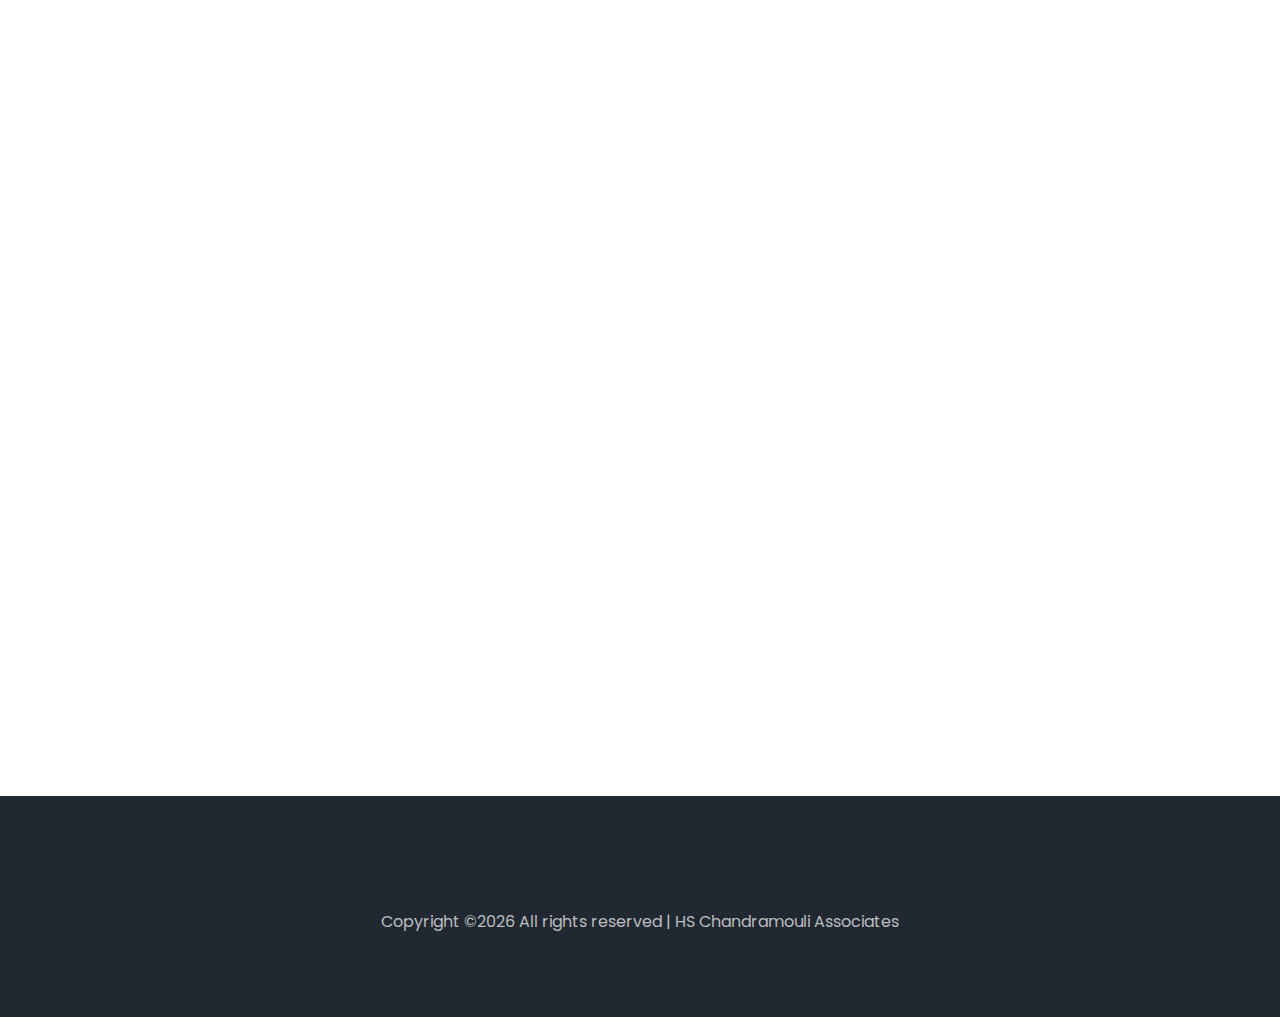
<file: index.html>
<!DOCTYPE html>
<html lang="en">

<head>
<title>HS Chandramouli Associates - Law Firm in Karnataka</title>
<meta charset="utf-8">
<meta name="viewport" content="width=device-width, initial-scale=1, shrink-to-fit=no">
<link href="https://fonts.googleapis.com/css?family=Poppins:300,400,500,600,700,800,900" rel="stylesheet">
<link href="https://fonts.googleapis.com/css?family=Lora:400,400i,700,700i" rel="stylesheet">
<link rel="stylesheet" href="css/style.css" />
</head>
<body>


<section class="ftco-section bg-light" style="background-color: #fff !important;">
<div class="container">
<div class="row justify-content-center mb-5 pb-3">
<div class="col-md-7 text-center heading-section ftco-animate">
<span class="subheading"></span>
<a class="navbar-brand"><img src="images/Finallogo1.png" width="209" height="100"></a>
<h2 class="mb-4"></h2>
</div>
</div>
<div class="row d-flex justify-content-center">

<div class="row justify-content-start pt-3 pb-3">
<div class="col-md-12 heading-section ftco-animate">
<!--<span class="subheading">Facts</span>-->
<h2 class="mb-4" style="text-align: center;">Disclaimer & Confirmation</h2>
<p style="text-align: center;">This website is hosted by HS Chandramouli Associates, to serve as a resource for informational purposes only. By accessing this content you agree that you are soliciting information about HS Chandramouli Associates. Your accessing this website shall not be construed as HS Chandramouli Associates rendering legal advice to you or creating an attorney-client relationship between you and HS Chandramouli Associates.</p>

<div class="row justify-content-center mb-5 pb-3">
<div class="col-md-7 text-center heading-section ftco-animate">
<button class="btn btn-primary py-3 px-5" onclick="window.location = 'https://www.google.com';">Exit Website</button>
<button class="btn btn-primary py-3 px-5" onclick="window.location = 'home.html';">I Agree</button>
</div>
</div>
</div>
</div>
</div>
</div>
</section>

<footer class="ftco-footer ftco-bg-dark ftco-section">

<div class="row">
<div class="col-md-12 text-center">
<p>
Copyright &copy;<script>document.write(new Date().getFullYear());</script> All rights reserved | HS Chandramouli Associates 
</p>
</div>
</div>
</footer>

<script src="js/jquery.min.js"></script>
<script src="js/jquery-migrate-3.0.1.min.js%2bpopper.min.js%2bbootstrap.min.js.pagespeed.jc.KqYNhT0CZi.js"></script><script>eval(mod_pagespeed_XTY88Qrt20);</script>
<script>eval(mod_pagespeed_yaHs8Fgu_W);</script>
<script>eval(mod_pagespeed_ivBVMTPVTU);</script>
<script src="js/jquery.easing.1.3.js%2bjquery.waypoints.min.js%2bjquery.stellar.min.js%2bowl.carousel.min.js.pagespeed.jc.WkbtNwmmcm.js"></script><script>eval(mod_pagespeed_6l4qWOw4L3);</script>
<script>eval(mod_pagespeed_kYXGZeLp1z);</script>
<script>eval(mod_pagespeed_HBaKFCikkZ);</script>
<script>eval(mod_pagespeed_jBIUpTdv1m);</script>
<script src="js/jquery.magnific-popup.min.js%2baos.js%2bjquery.animateNumber.min.js%2bbootstrap-datepicker.js.pagespeed.jc.-CouTH_-cP.js"></script><script>eval(mod_pagespeed_IUQNjQ_9rC);</script>
<script>eval(mod_pagespeed_EFMKjATbwE);</script>
<script>eval(mod_pagespeed_z1aAGueN7e);</script>
<script>eval(mod_pagespeed_82gZu98$eZ);</script>
<script src="js/jquery.timepicker.min.html"></script>
<script src="js/scrollax.min.js%2bgoogle-map.js%2bmain.js.pagespeed.jc.Z5_M5DxseN.js"></script><script>eval(mod_pagespeed_HxA$vc_nWf);</script>
<script>eval(mod_pagespeed_cDVol$FjKG);</script>
<script>eval(mod_pagespeed_y56SHBFlZO);</script>


</body>

</html>
</file>
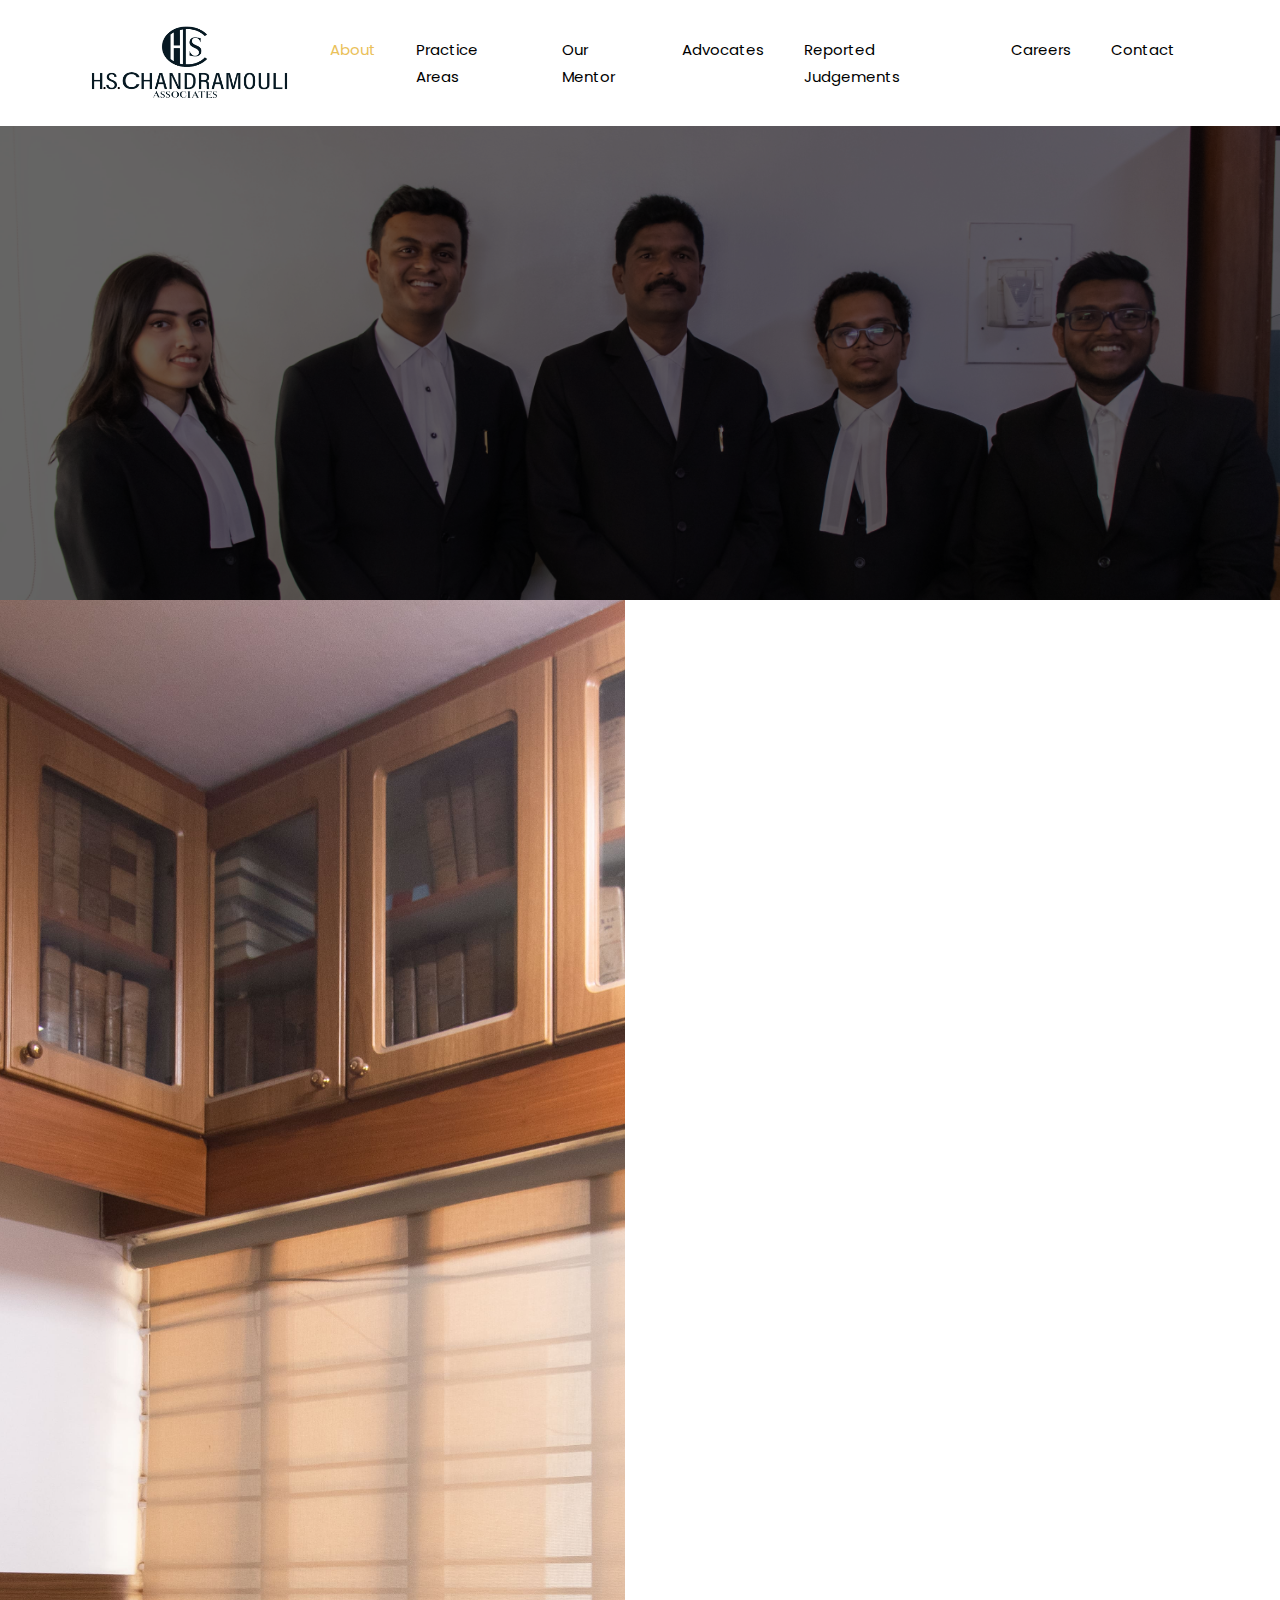
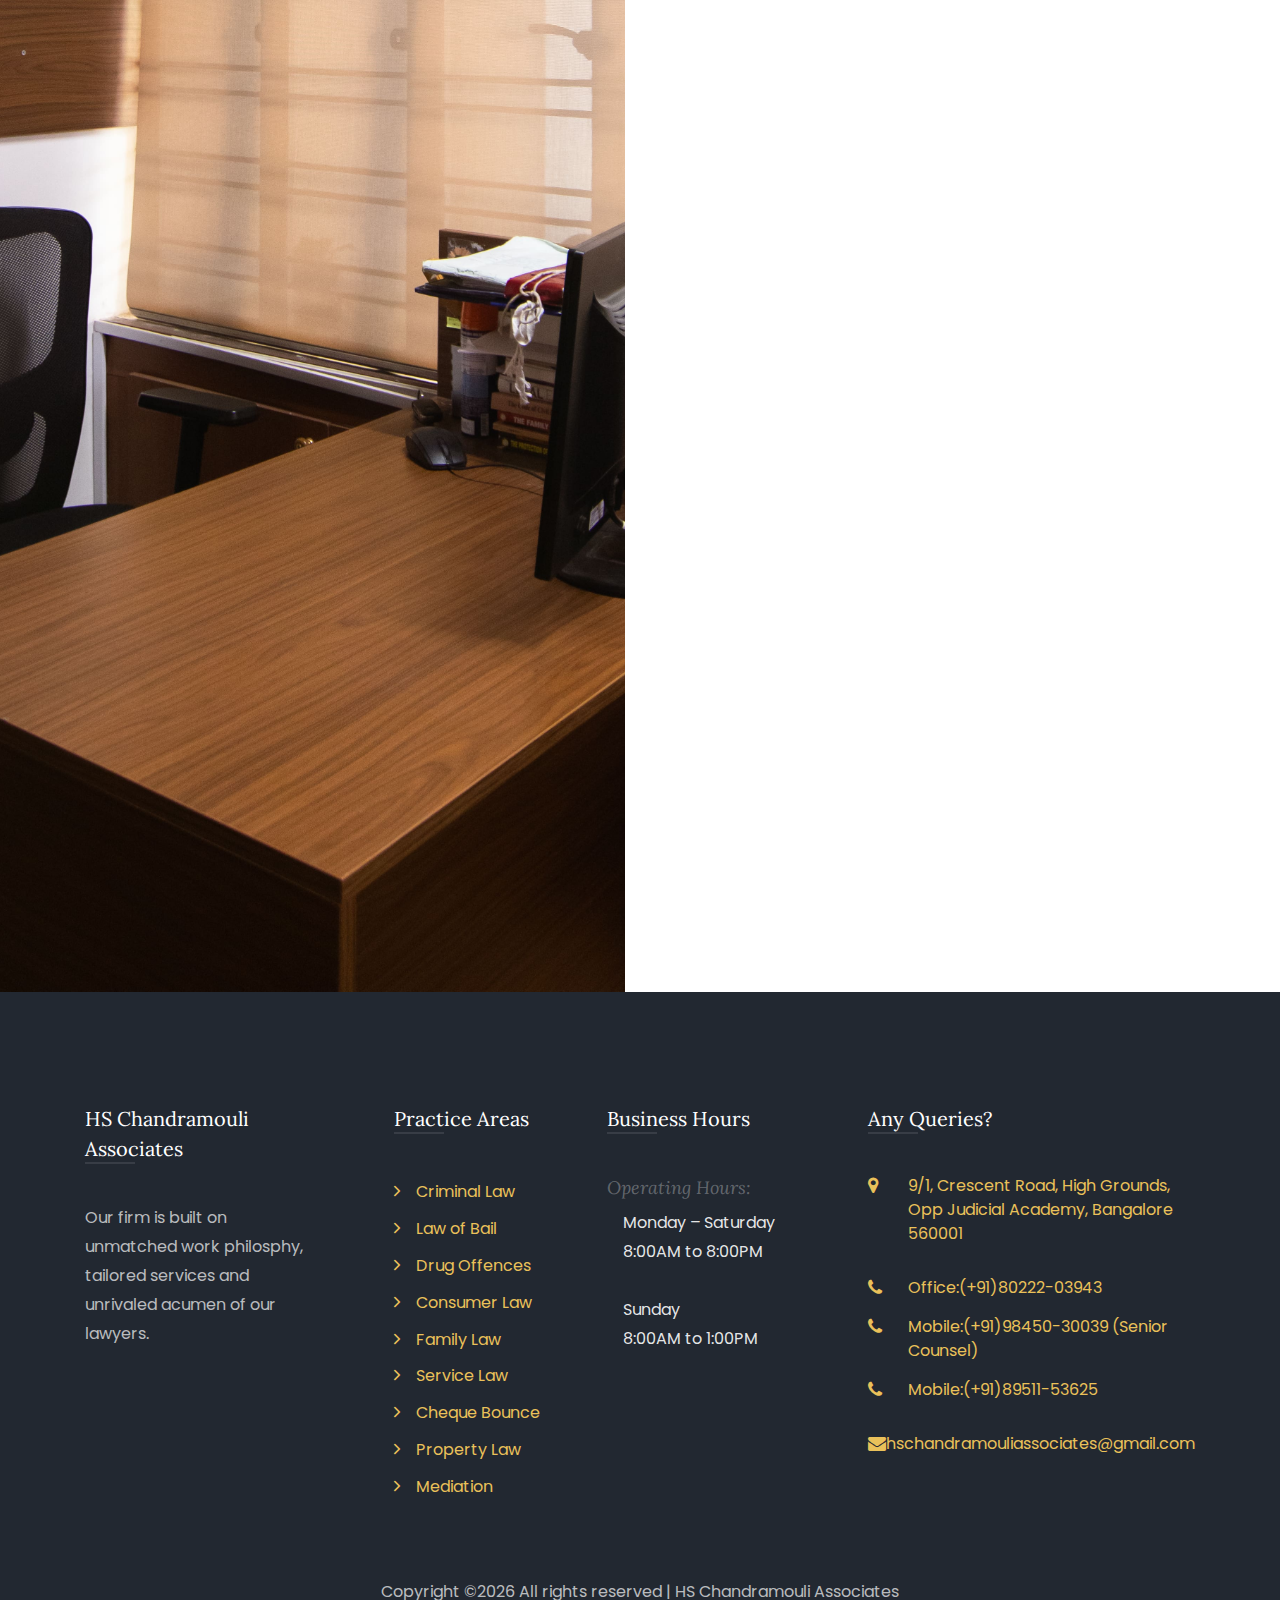
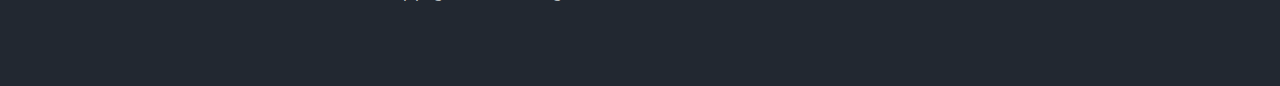
<file: about.html>
<!DOCTYPE html>
<html lang="en">

<head>
<title>HS Chandramouli Associates | About Us</title>
<meta charset="utf-8">
<meta name="viewport" content="width=device-width, initial-scale=1, shrink-to-fit=no">
<link href="https://fonts.googleapis.com/css?family=Poppins:300,400,500,600,700,800,900" rel="stylesheet">
<link href="https://fonts.googleapis.com/css?family=Lora:400,400i,700,700i" rel="stylesheet">

<link rel="stylesheet" href="css/style.css" />
</head>
<body>

<nav class="navbar navbar-expand-lg navbar-dark ftco_navbar bg-dark ftco-navbar-light" id="ftco-navbar">
<div class="container">
<a class="navbar-brand" href="home.html"><img src="images/Finallogo1.png" width="209" height="100"></a>
<button class="navbar-toggler" type="button" data-toggle="collapse" data-target="#ftco-nav" aria-controls="ftco-nav" aria-expanded="false" aria-label="Toggle navigation" style="padding-top: 36px;">
<span class="oi oi-menu"></span> Menu
</button>
<div class="collapse navbar-collapse" id="ftco-nav">
<ul class="navbar-nav ml-auto">
<li class="nav-item active"><a href="about.html" class="nav-link">About</a></li>
<li class="nav-item"><a href="practice-areas.html" class="nav-link">Practice Areas</a></li>
<li class="nav-item"><a href="our-mentor.html" class="nav-link">Our Mentor</a></li>
<li class="nav-item"><a href="advocates.html" class="nav-link">Advocates</a></li>
<li class="nav-item"><a href="reported-judgements.html" class="nav-link">Reported Judgements</a></li>
<li class="nav-item"><a href="careers.html" class="nav-link">Careers</a></li>
<li class="nav-item"><a href="contact.html" class="nav-link">Contact</a></li>
</ul>
</div>
</div>
</nav>

<section class="hero-wrap hero-wrap-2" style="background-image:url(images/aboutustop.jpg)" data-stellar-background-ratio="0.5">
<div class="overlay"></div>
<div class="container">
<div class="row no-gutters slider-text align-items-end justify-content-center">
<div class="col-md-9 ftco-animate pb-5 text-center">
<h1 class="mb-3 bread">About Us</h1>
<p class="breadcrumbs"><span class="mr-2"><a href="home.html">Home <i class="ion-ios-arrow-forward"></i></a></span> <span>About us </span></p>
</div>
</div>
</div>
</section>
<section class="ftco-counter" id="section-counter">
<div class="container-fluid">
<div class="row d-flex">
<div class="col-md-6 d-flex">
<div class="img d-flex align-self-stretch align-items-center justify-content-center" style="background-image:url(images/aboutus.jpg)">
</div>
</div>
<div class="col-md-6 px-5 py-5">
<div class="row justify-content-start pt-3 pb-3">
<div class="col-md-12 heading-section ftco-animate">
<span class="subheading">About Us</span>
<h2 class="mb-4">HS Chandramouli Associates Established in 2001</h2>
<p style="text-align: justify;">H.S. Chandramouli Associates is a Law Firm that has its roots in litigation. Mentored by Shri. H.S. Chandramouli, Senior Advocate of the High Court of Karnataka, who believes strongly in integrity, honesty and ethics. Our firm prides itself on championing the interest of the client while following the seven lamps of advocacy, i.e, Honesty, Courage, Wit, Industry, Eloquence, Judgement and Fellowship.
</p>
<p style="text-align: justify;">
Our firm’s work philosophy and tradition, have redefined client service by perpetuating quality service with cost effectiveness. Our firm has always had lawyers who are recognized practitioners, who understand the realities and chalk out holistic legal strategies that ensure success to the clients. Our Firm is headquartered in Bangalore and has four associates who specialize in various facets of law including all types of civil and criminal litigation, bails, property law, law of bails, economic offences, and expert level litigation at the High Court level.
</p>
<p style="text-align: justify;">
Through our commitment to social responsibility, we serve our communities by rendering “pro bono” legal services and supporting social responsibility initiatives. Our work in the pro-bono space extends to assisting on formulation of community sensitive and meaningful policies, laws and legal frameworks to facilitate economic and social development at the national, regional, city and neighbourhood levels.
</p>
<p style="text-align: justify;">
Our firm though small in size, has represented leading private and public sector organizations and individuals in India and works at the forefront of key areas of practice including litigation, non-litigation, title opinion, alternate dispute resolution and government related matters. Our firms core strength of knowledge, excellence, impeccable service, loyalty and ability to serve its clients on time has stood in good stead throughout its near 20 yearlong existence. The fact that the firm has its roots in litigation gives us the unique ability to use and adopt a holistic approach to all our work, involving tasks that are otherwise repetitive and done without much thought or scrutiny.
</p>
<p style="text-align: justify;">
H.S. Chandramouli Associates has built a reputation for professionalism and can be a reliable partner to guide you through the complexities of the law. With years of collective experience, we can help you meet the challenges you face. Success in Legal profession today requires a combination of big picture thinking and an ability to deal meticulously with real life situations. Our young and dynamic Advocates are recognized practitioners in their respective areas of practice. Our efforts are always to ensure that litigation is avoided and prevented but if it is inevitable, the case of client will be protected with ironclad terms. Each and every client will be treated with equal importance and every matter would be completed with the highest level of care and expertise.
</p>
<p style="text-align: justify;">
Our diligence and eye for detail does not waiver. We are one of the few that use our extensive expertise in litigation to give every client sound legal advice and unyielding documentation in order to ensure the legal safety of our clients. We have been a part of landmark cases and represented a diverse client base.
</p>
<p style="text-align: justify;">
We at H.S. Chandramouli Associates, strive to ensure that the legal services we provide cater to the demand of a great nation. Since its inception, our firm has been in an unrelenting quest to tend to top quality legal service harmonizing with the global benchmarks and can be a reliable partner to guide you through the complexities of Law.
</p>
<p style="text-align: justify;">
Our doors are open for victims of crime, as well as victims of the system.</p>
</div>
</div>
</div>
</div>
</div>
</section>
<footer class="ftco-footer ftco-bg-dark ftco-section">
<div class="container">
<div class="row mb-5">
<div class="col-md">
<div class="ftco-footer-widget mb-4">
<h2 class="ftco-heading-2">HS Chandramouli Associates</h2>
<p>Our firm is built on unmatched work philosphy, tailored services and unrivaled acumen of our lawyers.</p>
<ul class="ftco-footer-social list-unstyled float-md-left float-lft mt-5">
<li class="ftco-animate"><a href="tel:+918951153625"><span class="icon-phone"></span></a></li>
<li class="ftco-animate"><a href="mailto:hschandramouliassociates@gmail.com"><span class="icon-envelope"></span></a></li>
</ul>
</div>
</div>
<div class="col-md">
<div class="ftco-footer-widget mb-4 ml-md-5">
<h2 class="ftco-heading-2">Practice Areas</h2>
<ul class="list-unstyled">
<li><a href="practice-areas.html" class="py-1 d-block"><span class="ion-ios-arrow-forward mr-3"></span>Criminal Law</a></li>
<li><a href="practice-areas.html" class="py-1 d-block"><span class="ion-ios-arrow-forward mr-3"></span>Law of Bail</a></li>
<li><a href="practice-areas.html" class="py-1 d-block"><span class="ion-ios-arrow-forward mr-3"></span>Drug Offences</a></li>
<li><a href="practice-areas.html" class="py-1 d-block"><span class="ion-ios-arrow-forward mr-3"></span>Consumer Law</a></li>
<li><a href="practice-areas.html" class="py-1 d-block"><span class="ion-ios-arrow-forward mr-3"></span>Family Law</a></li>
<li><a href="practice-areas.html" class="py-1 d-block"><span class="ion-ios-arrow-forward mr-3"></span>Service Law</a></li>
<li><a href="practice-areas.html" class="py-1 d-block"><span class="ion-ios-arrow-forward mr-3"></span>Cheque Bounce</a></li>
<li><a href="practice-areas.html" class="py-1 d-block"><span class="ion-ios-arrow-forward mr-3"></span>Property Law</a></li>
<li><a href="practice-areas.html" class="py-1 d-block"><span class="ion-ios-arrow-forward mr-3"></span>Mediation</a></li>
</ul>
</div>
</div>
<div class="col-md">
<div class="ftco-footer-widget mb-4">
<h2 class="ftco-heading-2">Business Hours</h2>
<div class="opening-hours">
<h4>Operating Hours:</h4>
<p class="pl-3">
<span>Monday – Saturday <br> 8:00AM to 8:00PM</span>
<br>
<br>
<span>Sunday <br> 8:00AM to 1:00PM</span>
</p>
</div>
</div>
</div>
<div class="col-md">
<div class="ftco-footer-widget mb-4">
<h2 class="ftco-heading-2">Any Queries?</h2>
<div class="block-23 mb-3">
<ul>
<li><a href="https://www.google.com/maps?ll=12.985612,77.581559&z=15&t=m&hl=en&gl=IN&mapclient=embed&cid=3016501154678584591" target="_blank"><span class="icon icon-map-marker"></span><span class="text">9/1, Crescent Road, High Grounds, Opp Judicial Academy, Bangalore 560001</span></a></li>
<li><a href="tel:+918022203943"><span class="icon icon-phone"></span><span class="text">Office:(+91)80222-03943</span></a>
	<a href="tel:+919845030039"><span class="icon icon-phone"></span><span class="text">Mobile:(+91)98450-30039 (Senior Counsel)</span></a>
	<a href="tel:+918951153625"><span class="icon icon-phone"></span><span class="text">Mobile:(+91)89511-53625</span></a></li>
<li><a href="mailto:hschandramouliassociates@gmail.com"><span class="icon icon-envelope"></span><span class="text"><span class="__cf_email__"> hschandramouliassociates@gmail.com</span></span></a></li>
</ul>
</div>
</div>
</div>
</div>
<div class="row">
<div class="col-md-12 text-center">
<p>
Copyright &copy;<script>document.write(new Date().getFullYear());</script> All rights reserved | HS Chandramouli Associates 
</p>
</div>
</div>
</div>
</footer>

<script src="js/jquery.min.js"></script>
<script src="js/jquery-migrate-3.0.1.min.js%2bpopper.min.js%2bbootstrap.min.js.pagespeed.jc.KqYNhT0CZi.js"></script><script>eval(mod_pagespeed_XTY88Qrt20);</script>
<script>eval(mod_pagespeed_yaHs8Fgu_W);</script>
<script>eval(mod_pagespeed_ivBVMTPVTU);</script>
<script src="js/jquery.easing.1.3.js%2bjquery.waypoints.min.js%2bjquery.stellar.min.js%2bowl.carousel.min.js.pagespeed.jc.WkbtNwmmcm.js"></script><script>eval(mod_pagespeed_6l4qWOw4L3);</script>
<script>eval(mod_pagespeed_kYXGZeLp1z);</script>
<script>eval(mod_pagespeed_HBaKFCikkZ);</script>
<script>eval(mod_pagespeed_jBIUpTdv1m);</script>
<script src="js/jquery.magnific-popup.min.js%2baos.js%2bjquery.animateNumber.min.js%2bbootstrap-datepicker.js.pagespeed.jc.-CouTH_-cP.js"></script><script>eval(mod_pagespeed_IUQNjQ_9rC);</script>
<script>eval(mod_pagespeed_EFMKjATbwE);</script>
<script>eval(mod_pagespeed_z1aAGueN7e);</script>
<script>eval(mod_pagespeed_82gZu98$eZ);</script>
<script src="js/jquery.timepicker.min.html"></script>
<script src="js/scrollax.min.js%2bgoogle-map.js%2bmain.js.pagespeed.jc.Z5_M5DxseN.js"></script><script>eval(mod_pagespeed_HxA$vc_nWf);</script>
<script>eval(mod_pagespeed_cDVol$FjKG);</script>
<script>eval(mod_pagespeed_y56SHBFlZO);</script>


</body>
</html>
</file>
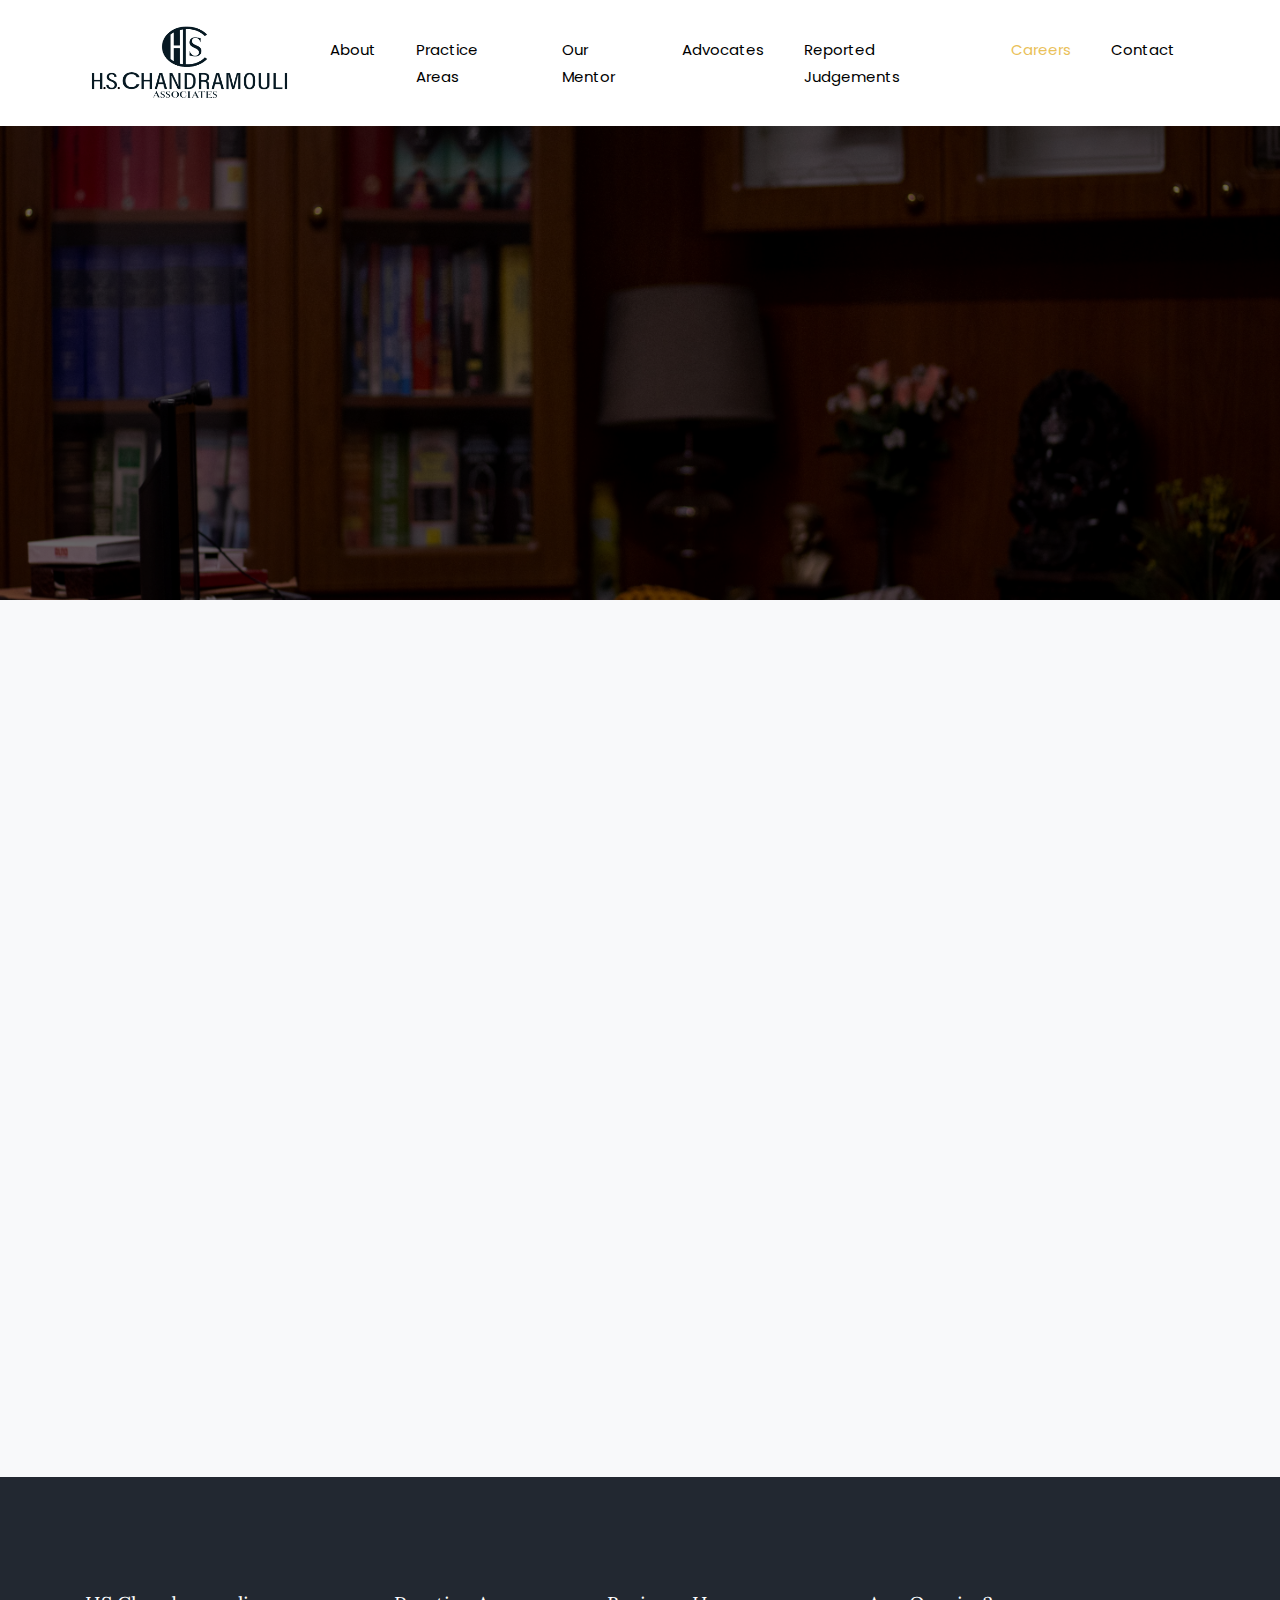
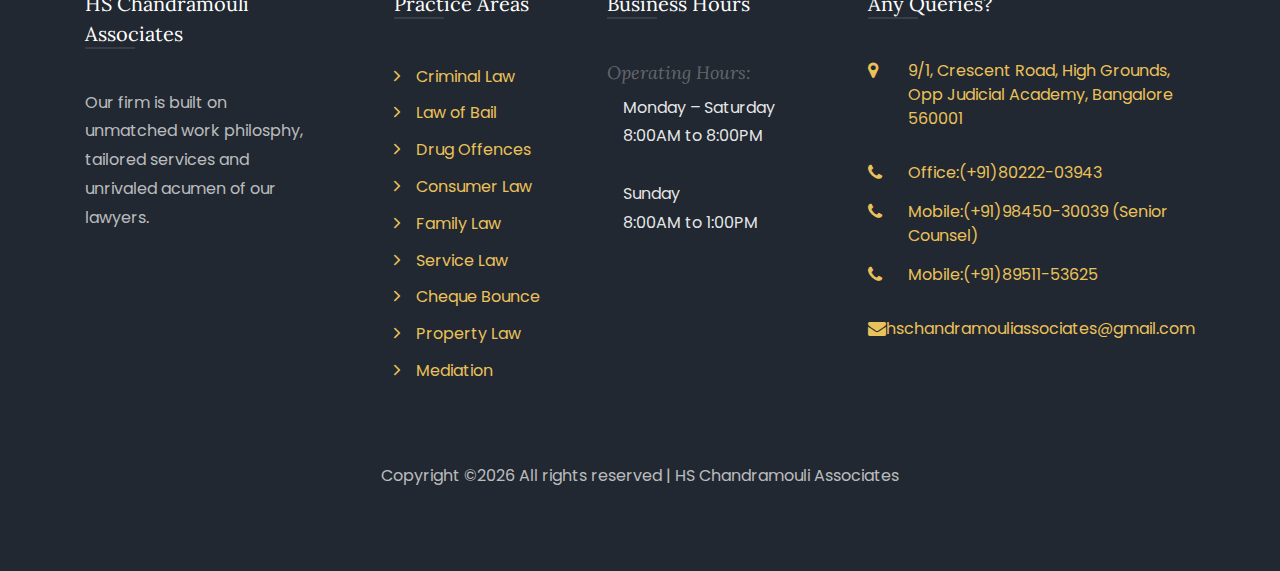
<file: careers.html>
<!DOCTYPE html>
<html lang="en">
<head>
<title>HS Chandramouli Associates | Careers</title>
<meta charset="utf-8">
<meta name="viewport" content="width=device-width, initial-scale=1, shrink-to-fit=no">
<link href="https://fonts.googleapis.com/css?family=Poppins:300,400,500,600,700,800,900" rel="stylesheet">
<link href="https://fonts.googleapis.com/css?family=Lora:400,400i,700,700i" rel="stylesheet">

<link rel="stylesheet" href="css/style.css" />
</head>
<body>

<nav class="navbar navbar-expand-lg navbar-dark ftco_navbar bg-dark ftco-navbar-light" id="ftco-navbar">
<div class="container">
<a class="navbar-brand" href="home.html"><img src="images/Finallogo1.png" width="209" height="100"></a>
<button class="navbar-toggler" type="button" data-toggle="collapse" data-target="#ftco-nav" aria-controls="ftco-nav" aria-expanded="false" aria-label="Toggle navigation" style="padding-top: 36px;">
<span class="oi oi-menu"></span> Menu
</button>
<div class="collapse navbar-collapse" id="ftco-nav">
<ul class="navbar-nav ml-auto">
<li class="nav-item"><a href="about.html" class="nav-link">About</a></li>
<li class="nav-item"><a href="practice-areas.html" class="nav-link">Practice Areas</a></li>
<li class="nav-item"><a href="our-mentor.html" class="nav-link">Our Mentor</a></li>
<li class="nav-item"><a href="advocates.html" class="nav-link">Advocates</a></li>
<li class="nav-item"><a href="reported-judgements.html" class="nav-link">Reported Judgements</a></li>
<li class="nav-item active"><a href="careers.html" class="nav-link">Careers</a></li>
<li class="nav-item"><a href="contact.html" class="nav-link">Contact</a></li>
</ul>
</div>
</div>
</nav>

<section class="hero-wrap hero-wrap-2" style="background-image:url(images/consult.jpg)" data-stellar-background-ratio="0.5">
<div class="overlay"></div>
<div class="container">
<div class="row no-gutters slider-text align-items-end justify-content-center">
<div class="col-md-9 ftco-animate pb-5 text-center">
<h1 class="mb-3 bread">Careers</h1>
<p class="breadcrumbs"><span class="mr-2"><a href="home.html">Home <i class="ion-ios-arrow-forward"></i></a></span> <span>Careers</span></p>
</div>
</div>
</div>
</section>
<section class="ftco-section bg-light">
<div class="container">

<div class="row justify-content-center mb-5 pb-3">
<div class="col-md-7 text-center heading-section ftco-animate">
<h2 class="mb-4">Career Options</h2>
<span class="subheading">At HS Chandramouli Associates we are watching out for youthful,
spurred and energetic individuals that will help the firm in
accomplishing its Mission of 
conveying excellent service to our clients. If you wish to work with our firm, please select the particular kind of opportunity you are searching for:</span>
</div>
</div>
<div class="row d-flex justify-content-center">
<div class="col-md-6 col-lg-6 text-center">
<div class="practice-area bg-white ftco-animate p-4">
<div class="icon d-flex justify-content-center align-items-center">
<a href="https://forms.gle/uEm3FE3tUngePBL57"><span class="flaticon-employee"></span></a>
</div>
<h3 class="mb-3"><a href="https://forms.gle/uEm3FE3tUngePBL57">Jobs</a></h3>
<p>Click above icon and fill out the form if you are looking to work with us</p>
</div>
</div>
<div class="col-md-6 col-lg-6 text-center">
<div class="practice-area bg-white ftco-animate p-4">
<div class="icon d-flex justify-content-center align-items-center">
<a href="https://forms.gle/wq5GRs6P8ii737GW9"><span class="flaticon-employee"></span></a>
</div>
<h3 class="mb-3"><a href="https://forms.gle/wq5GRs6P8ii737GW9">Internships</a></h3>
<p>Click above icon and fill out the form if you are looking to intern with us</p>
</div>
</div>
</div>
</div>
</section>
<footer class="ftco-footer ftco-bg-dark ftco-section">
<div class="container">
<div class="row mb-5">
<div class="col-md">
<div class="ftco-footer-widget mb-4">
<h2 class="ftco-heading-2">HS Chandramouli Associates</h2>
<p>Our firm is built on unmatched work philosphy, tailored services and unrivaled acumen of our lawyers.</p>
<ul class="ftco-footer-social list-unstyled float-md-left float-lft mt-5">
<li class="ftco-animate"><a href="tel:+918951153625"><span class="icon-phone"></span></a></li>
<li class="ftco-animate"><a href="mailto:hschandramouliassociates@gmail.com"><span class="icon-envelope"></span></a></li>
</ul>
</div>
</div>
<div class="col-md">
<div class="ftco-footer-widget mb-4 ml-md-5">
<h2 class="ftco-heading-2">Practice Areas</h2>
<ul class="list-unstyled">
<li><a href="practice-areas.html" class="py-1 d-block"><span class="ion-ios-arrow-forward mr-3"></span>Criminal Law</a></li>
<li><a href="practice-areas.html" class="py-1 d-block"><span class="ion-ios-arrow-forward mr-3"></span>Law of Bail</a></li>
<li><a href="practice-areas.html" class="py-1 d-block"><span class="ion-ios-arrow-forward mr-3"></span>Drug Offences</a></li>
<li><a href="practice-areas.html" class="py-1 d-block"><span class="ion-ios-arrow-forward mr-3"></span>Consumer Law</a></li>
<li><a href="practice-areas.html" class="py-1 d-block"><span class="ion-ios-arrow-forward mr-3"></span>Family Law</a></li>
<li><a href="practice-areas.html" class="py-1 d-block"><span class="ion-ios-arrow-forward mr-3"></span>Service Law</a></li>
<li><a href="practice-areas.html" class="py-1 d-block"><span class="ion-ios-arrow-forward mr-3"></span>Cheque Bounce</a></li>
<li><a href="practice-areas.html" class="py-1 d-block"><span class="ion-ios-arrow-forward mr-3"></span>Property Law</a></li>
<li><a href="practice-areas.html" class="py-1 d-block"><span class="ion-ios-arrow-forward mr-3"></span>Mediation</a></li>
</ul>
</div>
</div>
<div class="col-md">
<div class="ftco-footer-widget mb-4">
<h2 class="ftco-heading-2">Business Hours</h2>
<div class="opening-hours">
<h4>Operating Hours:</h4>
<p class="pl-3">
<span>Monday – Saturday <br> 8:00AM to 8:00PM</span>
<br>
<br>
<span>Sunday <br> 8:00AM to 1:00PM</span>
</p>
</div>
</div>
</div>
<div class="col-md">
<div class="ftco-footer-widget mb-4">
<h2 class="ftco-heading-2">Any Queries?</h2>
<div class="block-23 mb-3">
<ul>
<li><a href="https://www.google.com/maps?ll=12.985612,77.581559&z=15&t=m&hl=en&gl=IN&mapclient=embed&cid=3016501154678584591" target="_blank"><span class="icon icon-map-marker"></span><span class="text">9/1, Crescent Road, High Grounds, Opp Judicial Academy, Bangalore 560001</span></a></li>
<li><a href="tel:+918022203943"><span class="icon icon-phone"></span><span class="text">Office:(+91)80222-03943</span></a>
  <a href="tel:+919845030039"><span class="icon icon-phone"></span><span class="text">Mobile:(+91)98450-30039 (Senior Counsel)</span></a>
  <a href="tel:+918951153625"><span class="icon icon-phone"></span><span class="text">Mobile:(+91)89511-53625</span></a></li>
<li><a href="mailto:hschandramouliassociates@gmail.com"><span class="icon icon-envelope"></span><span class="text"><span class="__cf_email__"> hschandramouliassociates@gmail.com</span></span></a></li>
</ul>
</div>
</div>
</div>
</div>
<div class="row">
<div class="col-md-12 text-center">
<p>
Copyright &copy;<script>document.write(new Date().getFullYear());</script> All rights reserved | HS Chandramouli Associates 
</p>
</div>
</div>
</div>
</footer>

<script src="js/jquery.min.js"></script>
<script src="js/jquery-migrate-3.0.1.min.js%2bpopper.min.js%2bbootstrap.min.js.pagespeed.jc.KqYNhT0CZi.js"></script><script>eval(mod_pagespeed_XTY88Qrt20);</script>
<script>eval(mod_pagespeed_yaHs8Fgu_W);</script>
<script>eval(mod_pagespeed_ivBVMTPVTU);</script>
<script src="js/jquery.easing.1.3.js%2bjquery.waypoints.min.js%2bjquery.stellar.min.js%2bowl.carousel.min.js.pagespeed.jc.WkbtNwmmcm.js"></script><script>eval(mod_pagespeed_6l4qWOw4L3);</script>
<script>eval(mod_pagespeed_kYXGZeLp1z);</script>
<script>eval(mod_pagespeed_HBaKFCikkZ);</script>
<script>eval(mod_pagespeed_jBIUpTdv1m);</script>
<script src="js/jquery.magnific-popup.min.js%2baos.js%2bjquery.animateNumber.min.js%2bbootstrap-datepicker.js.pagespeed.jc.-CouTH_-cP.js"></script><script>eval(mod_pagespeed_IUQNjQ_9rC);</script>
<script>eval(mod_pagespeed_EFMKjATbwE);</script>
<script>eval(mod_pagespeed_z1aAGueN7e);</script>
<script>eval(mod_pagespeed_82gZu98$eZ);</script>
<script src="js/jquery.timepicker.min.html"></script>
<script src="js/scrollax.min.js%2bgoogle-map.js%2bmain.js.pagespeed.jc.Z5_M5DxseN.js"></script><script>eval(mod_pagespeed_HxA$vc_nWf);</script>
<script>eval(mod_pagespeed_cDVol$FjKG);</script>
<script>eval(mod_pagespeed_y56SHBFlZO);</script>

</body>

</html>
</file>
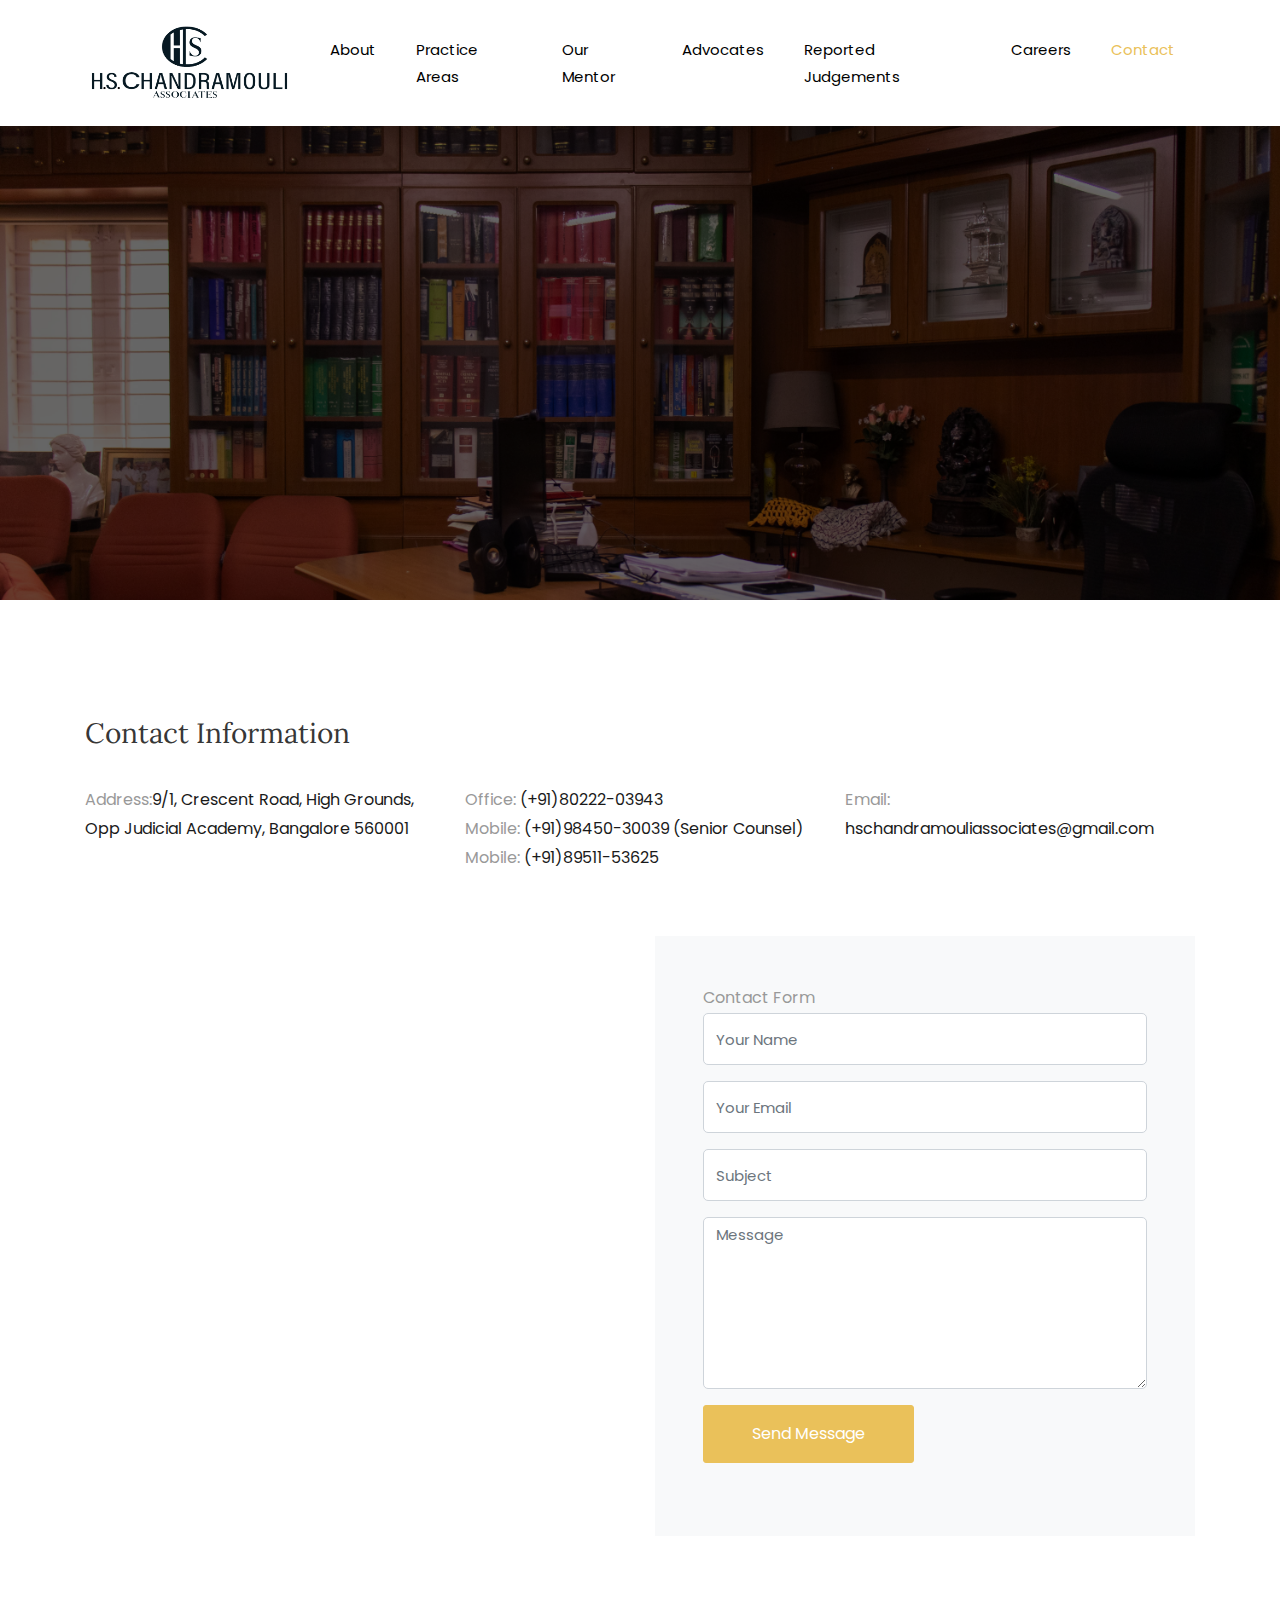
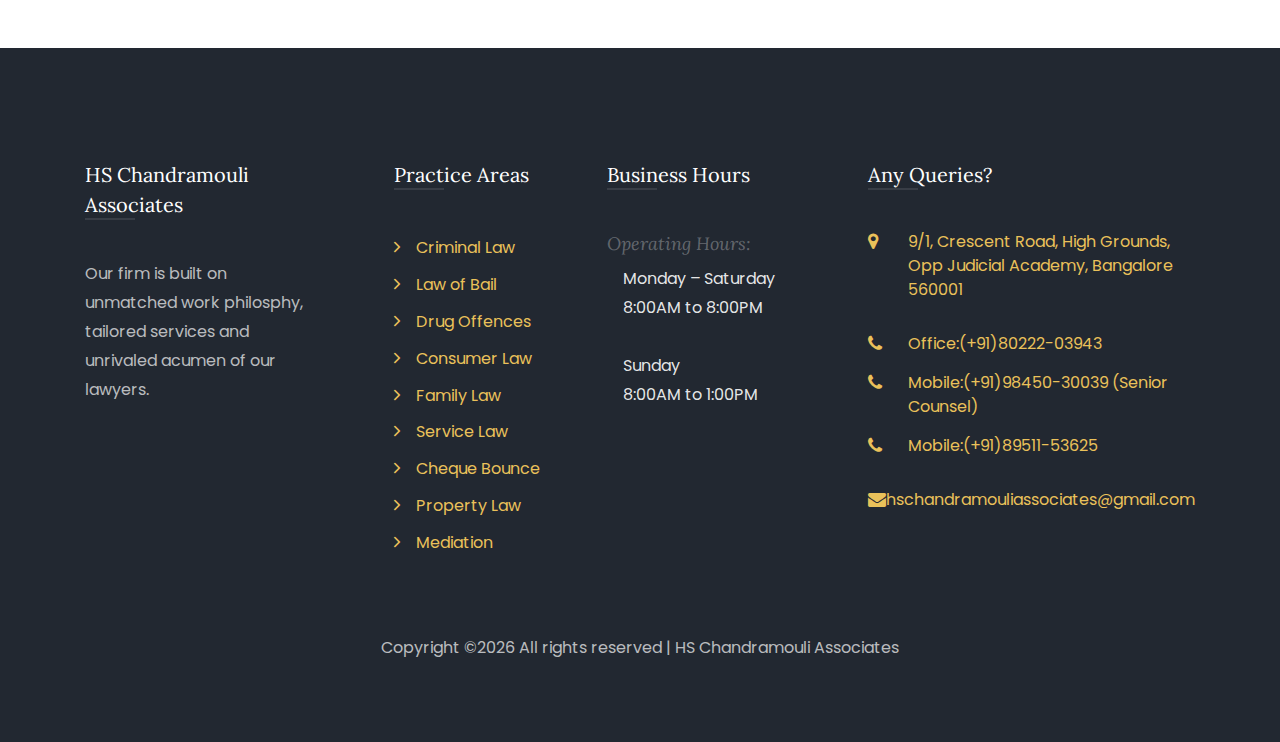
<file: contact.html>
<!DOCTYPE html>
<html lang="en">
<head>
<title>HS Chandramouli Associates | Contact</title>
<meta charset="utf-8">
<meta name="viewport" content="width=device-width, initial-scale=1, shrink-to-fit=no">
<link href="https://fonts.googleapis.com/css?family=Poppins:300,400,500,600,700,800,900" rel="stylesheet">
<link href="https://fonts.googleapis.com/css?family=Lora:400,400i,700,700i" rel="stylesheet">

<link rel="stylesheet" href="css/style.css" />
</head>
<body>

<nav class="navbar navbar-expand-lg navbar-dark ftco_navbar bg-dark ftco-navbar-light" id="ftco-navbar">
<div class="container">
<a class="navbar-brand" href="home.html"><img src="images/Finallogo1.png" width="209" height="100"></a>
<button class="navbar-toggler" type="button" data-toggle="collapse" data-target="#ftco-nav" aria-controls="ftco-nav" aria-expanded="false" aria-label="Toggle navigation" style="padding-top: 36px;">
<span class="oi oi-menu"></span> Menu
</button>
<div class="collapse navbar-collapse" id="ftco-nav">
<ul class="navbar-nav ml-auto">
<li class="nav-item"><a href="about.html" class="nav-link">About</a></li>
<li class="nav-item"><a href="practice-areas.html" class="nav-link">Practice Areas</a></li>
<li class="nav-item"><a href="our-mentor.html" class="nav-link">Our Mentor</a></li>
<li class="nav-item"><a href="advocates.html" class="nav-link">Advocates</a></li>
<li class="nav-item"><a href="reported-judgements.html" class="nav-link">Reported Judgements</a></li>
<li class="nav-item"><a href="careers.html" class="nav-link">Careers</a></li>
<li class="nav-item active"><a href="contact.html" class="nav-link">Contact</a></li>
</ul>
</div>
</div>
</nav>

<section class="hero-wrap hero-wrap-2" style="background-image:url(images/contactbg1.jpg)" data-stellar-background-ratio="0.5">
<div class="overlay"></div>
<div class="container">
<div class="row no-gutters slider-text align-items-end justify-content-center">
<div class="col-md-9 ftco-animate pb-5 text-center">
<h1 class="mb-3 bread">Contact Us</h1>
<p class="breadcrumbs"><span class="mr-2"><a href="home.html">Home <i class="ion-ios-arrow-forward"></i></a></span> <span>Contact Us</span></p>
</div>
</div>
</div>
</section>
<section class="ftco-section contact-section">
<div class="container">
<div class="row d-flex mb-5 contact-info">
<div class="col-md-12 mb-4">
<h2 class="h3">Contact Information</h2>
</div>
<div class="w-100"></div>
<div class="col-md-4">
<p><span>Address:</span><a href="https://www.google.com/maps?ll=12.985612,77.581559&z=15&t=m&hl=en&gl=IN&mapclient=embed&cid=3016501154678584591" target="_blank"><span class="text">9/1, Crescent Road, High Grounds, Opp Judicial Academy, Bangalore 560001</span></a></p>
</div>
<div class="col-md-4">
<p><span>Office:</span> <a href="tel:+918022203943"><span class="text">(+91)80222-03943</span></a><br>
  <span>Mobile:</span> <a href="tel:+919845030039"><span class="text">(+91)98450-30039 (Senior Counsel) </span></a><br>
  <span>Mobile:</span> <a href="tel:+918951153625"><span class="text">(+91)89511-53625</span></a></p>
</div>
<div class="col-md-4">
<p><span>Email:</span> <a href="mailto:hschandramouliassociates@gmail.com"><span class="text"><span class="__cf_email__">hschandramouliassociates@gmail.com</span></span></a></p>
</div>
</div>
<div class="row block-9">
<div class="col-lg-6 order-md-last d-flex">

<form action="#" class="bg-light p-5 contact-form">
<div class="form-group">
Contact Form
<input type="text" class="form-control" placeholder="Your Name">
</div>
<div class="form-group">
<input type="text" class="form-control" placeholder="Your Email">
</div>
<div class="form-group">
<input type="text" class="form-control" placeholder="Subject">
</div>
<div class="form-group">
<textarea name="" id="" cols="30" rows="7" class="form-control" placeholder="Message"></textarea>
</div>
<div class="form-group">
<input type="submit" value="Send Message" class="btn btn-primary py-3 px-5">
</div>
</form>
</div>
<div class="col-lg-6 d-flex">

<iframe src="https://www.google.com/maps/embed?pb=!1m18!1m12!1m3!1d3887.7847884361945!2d77.57937001482209!3d12.985612390846702!2m3!1f0!2f0!3f0!3m2!1i1024!2i768!4f13.1!3m3!1m2!1s0x3bae1614daaaaaab%3A0x29dcc3d16d2c350f!2sHS%20Chandramouli%20%26%20Associates!5e0!3m2!1sen!2sin!4v1642416817519!5m2!1sen!2sin" style="border: 0;" allowfullscreen="" loading="lazy" width="900" height="600"></iframe>
</div>
</div>
</div>
</section>
<footer class="ftco-footer ftco-bg-dark ftco-section">
<div class="container">
<div class="row mb-5">
<div class="col-md">
<div class="ftco-footer-widget mb-4">
<h2 class="ftco-heading-2">HS Chandramouli Associates</h2>
<p>Our firm is built on unmatched work philosphy, tailored services and unrivaled acumen of our lawyers.</p>
<ul class="ftco-footer-social list-unstyled float-md-left float-lft mt-5">
<li class="ftco-animate"><a href="tel:+918951153625"><span class="icon-phone"></span></a></li>
<li class="ftco-animate"><a href="mailto:hschandramouliassociates@gmail.com"><span class="icon-envelope"></span></a></li>
</ul>
</div>
</div>
<div class="col-md">
<div class="ftco-footer-widget mb-4 ml-md-5">
<h2 class="ftco-heading-2">Practice Areas</h2>
<ul class="list-unstyled">
<li><a href="practice-areas.html" class="py-1 d-block"><span class="ion-ios-arrow-forward mr-3"></span>Criminal Law</a></li>
<li><a href="practice-areas.html" class="py-1 d-block"><span class="ion-ios-arrow-forward mr-3"></span>Law of Bail</a></li>
<li><a href="practice-areas.html" class="py-1 d-block"><span class="ion-ios-arrow-forward mr-3"></span>Drug Offences</a></li>
<li><a href="practice-areas.html" class="py-1 d-block"><span class="ion-ios-arrow-forward mr-3"></span>Consumer Law</a></li>
<li><a href="practice-areas.html" class="py-1 d-block"><span class="ion-ios-arrow-forward mr-3"></span>Family Law</a></li>
<li><a href="practice-areas.html" class="py-1 d-block"><span class="ion-ios-arrow-forward mr-3"></span>Service Law</a></li>
<li><a href="practice-areas.html" class="py-1 d-block"><span class="ion-ios-arrow-forward mr-3"></span>Cheque Bounce</a></li>
<li><a href="practice-areas.html" class="py-1 d-block"><span class="ion-ios-arrow-forward mr-3"></span>Property Law</a></li>
<li><a href="practice-areas.html" class="py-1 d-block"><span class="ion-ios-arrow-forward mr-3"></span>Mediation</a></li>
</ul>
</div>
</div>
<div class="col-md">
<div class="ftco-footer-widget mb-4">
<h2 class="ftco-heading-2">Business Hours</h2>
<div class="opening-hours">
<h4>Operating Hours:</h4>
<p class="pl-3">
<span>Monday – Saturday <br> 8:00AM to 8:00PM</span>
<br>
<br>
<span>Sunday <br> 8:00AM to 1:00PM</span>
</p>
</div>
</div>
</div>
<div class="col-md">
<div class="ftco-footer-widget mb-4">
<h2 class="ftco-heading-2">Any Queries?</h2>
<div class="block-23 mb-3">
<ul>
<li><a href="https://www.google.com/maps?ll=12.985612,77.581559&z=15&t=m&hl=en&gl=IN&mapclient=embed&cid=3016501154678584591" target="_blank"><span class="icon icon-map-marker"></span><span class="text">9/1, Crescent Road, High Grounds, Opp Judicial Academy, Bangalore 560001</span></a></li>
<li><a href="tel:+918022203943"><span class="icon icon-phone"></span><span class="text">Office:(+91)80222-03943</span></a>
  <a href="tel:+919845030039"><span class="icon icon-phone"></span><span class="text">Mobile:(+91)98450-30039 (Senior Counsel) </span></a>
  <a href="tel:+918951153625"><span class="icon icon-phone"></span><span class="text">Mobile:(+91)89511-53625</span></a></li>
<li><a href="mailto:hschandramouliassociates@gmail.com"><span class="icon icon-envelope"></span><span class="text"><span class="__cf_email__"> hschandramouliassociates@gmail.com</span></span></a></li>
</ul>
</div>
</div>
</div>
</div>
<div class="row">
<div class="col-md-12 text-center">
<p>
Copyright &copy;<script>document.write(new Date().getFullYear());</script> All rights reserved | HS Chandramouli Associates 
</p>
</div>
</div>
</div>
</footer>

<script src="js/jquery.min.js"></script>
<script src="js/jquery-migrate-3.0.1.min.js%2bpopper.min.js%2bbootstrap.min.js.pagespeed.jc.KqYNhT0CZi.js"></script><script>eval(mod_pagespeed_XTY88Qrt20);</script>
<script>eval(mod_pagespeed_yaHs8Fgu_W);</script>
<script>eval(mod_pagespeed_ivBVMTPVTU);</script>
<script src="js/jquery.easing.1.3.js%2bjquery.waypoints.min.js%2bjquery.stellar.min.js%2bowl.carousel.min.js.pagespeed.jc.WkbtNwmmcm.js"></script><script>eval(mod_pagespeed_6l4qWOw4L3);</script>
<script>eval(mod_pagespeed_kYXGZeLp1z);</script>
<script>eval(mod_pagespeed_HBaKFCikkZ);</script>
<script>eval(mod_pagespeed_jBIUpTdv1m);</script>
<script src="js/jquery.magnific-popup.min.js%2baos.js%2bjquery.animateNumber.min.js%2bbootstrap-datepicker.js.pagespeed.jc.-CouTH_-cP.js"></script><script>eval(mod_pagespeed_IUQNjQ_9rC);</script>
<script>eval(mod_pagespeed_EFMKjATbwE);</script>
<script>eval(mod_pagespeed_z1aAGueN7e);</script>
<script>eval(mod_pagespeed_82gZu98$eZ);</script>
<script src="js/jquery.timepicker.min.html"></script>
<script src="js/scrollax.min.js%2bgoogle-map.js%2bmain.js.pagespeed.jc.Z5_M5DxseN.js"></script><script>eval(mod_pagespeed_HxA$vc_nWf);</script>
<script>eval(mod_pagespeed_cDVol$FjKG);</script>
<script>eval(mod_pagespeed_y56SHBFlZO);</script>

</body>

</html>
</file>
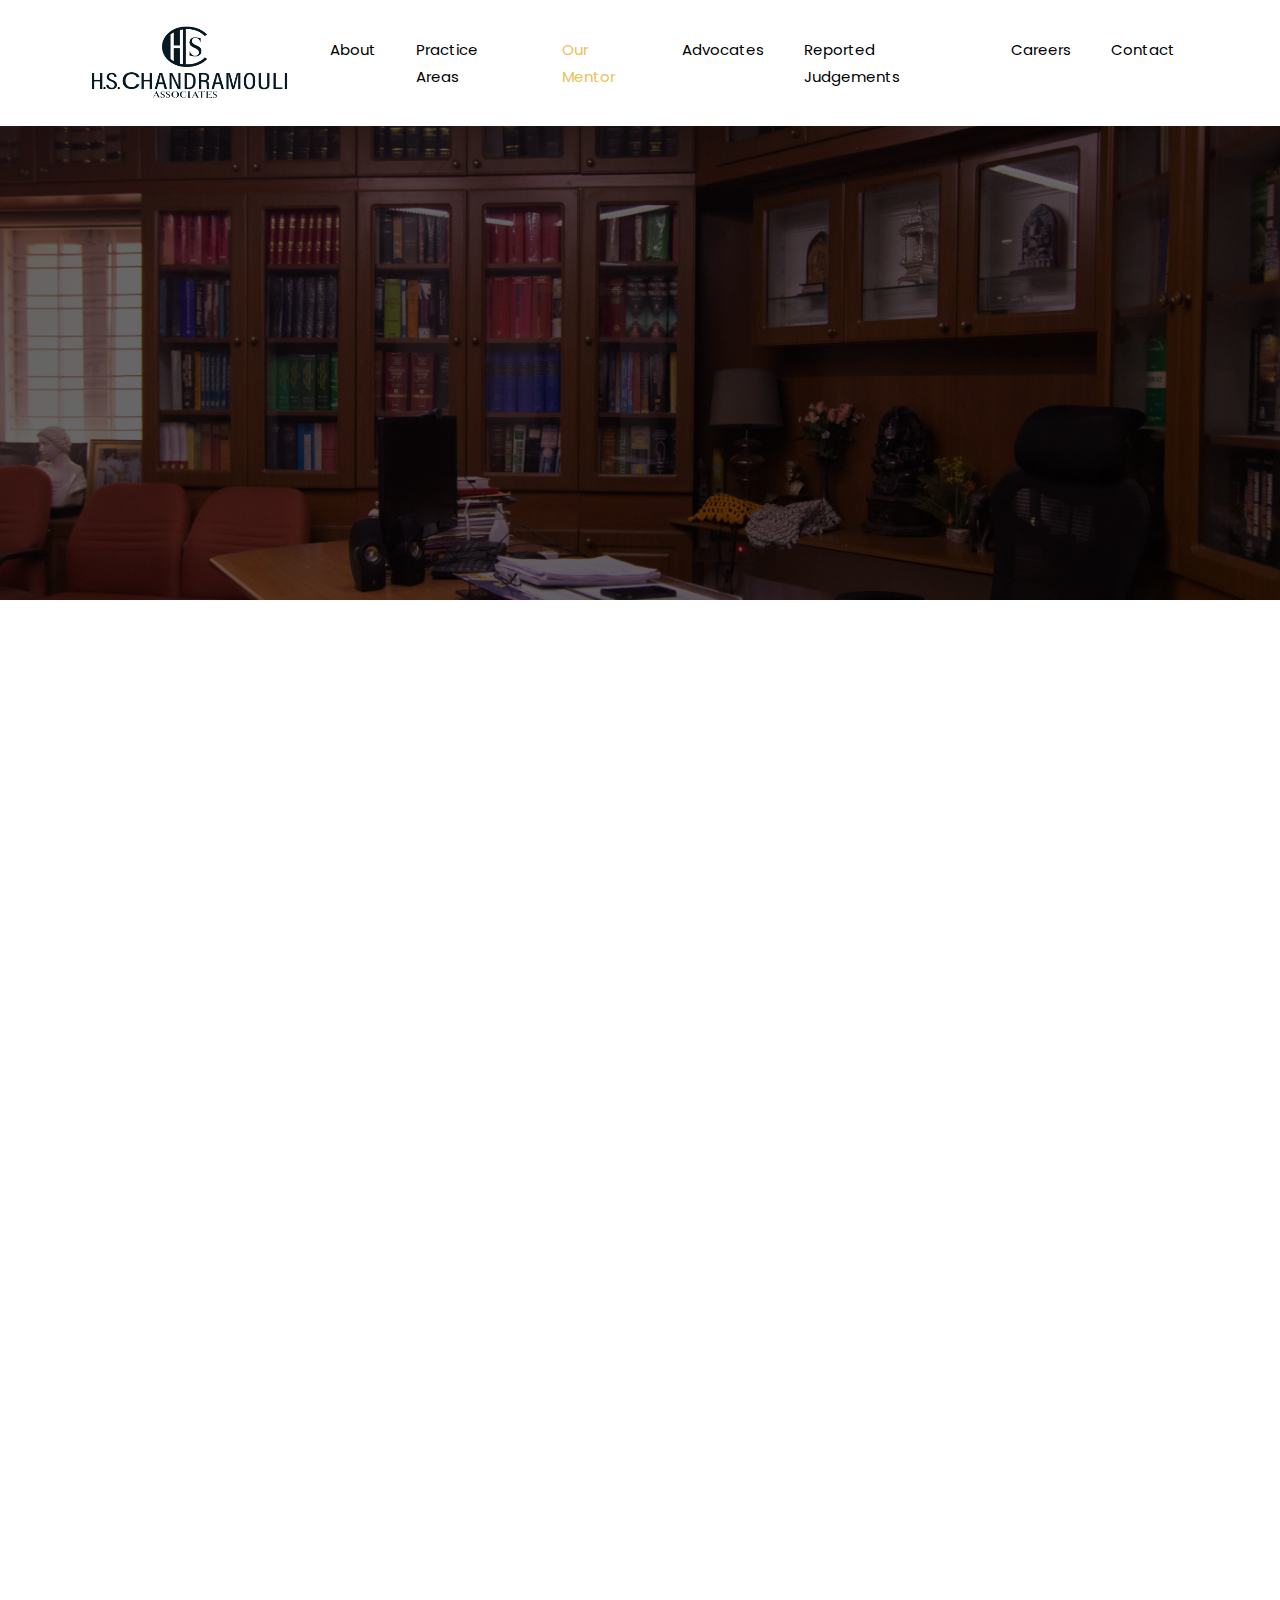
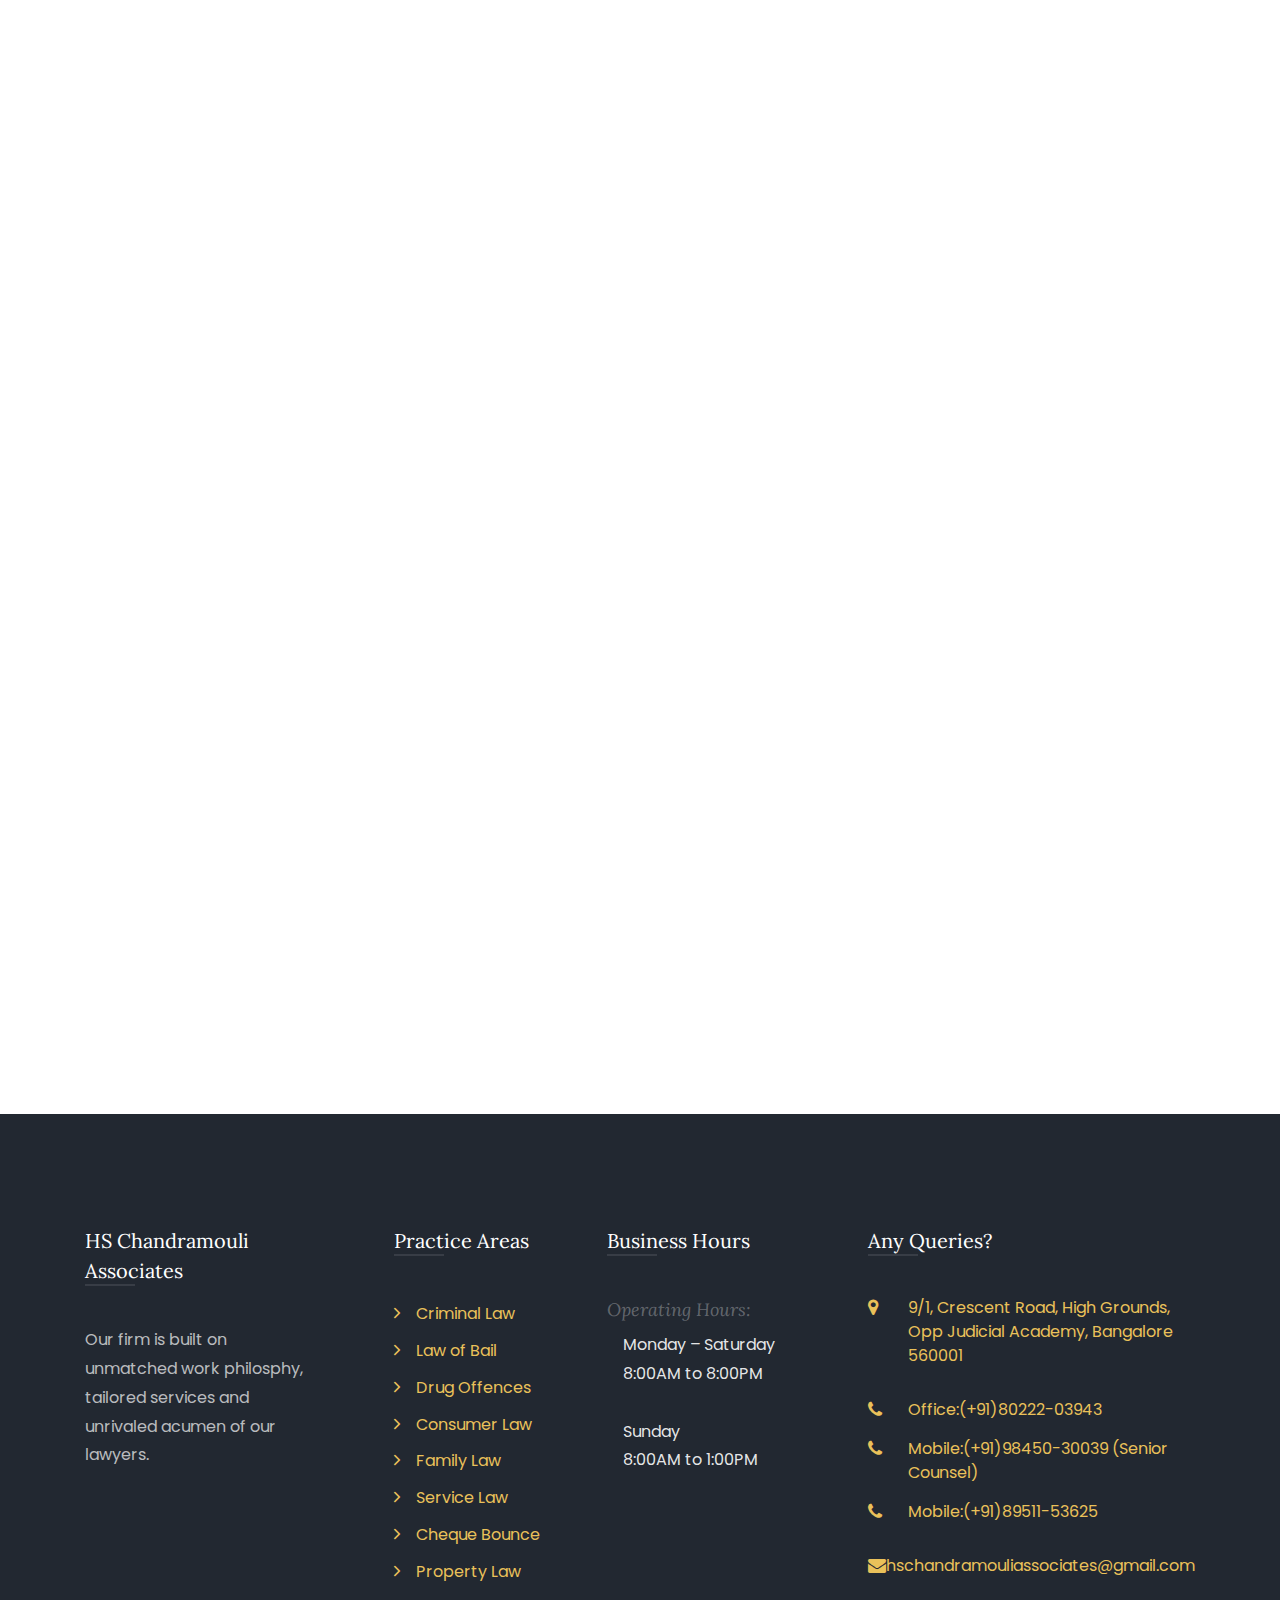
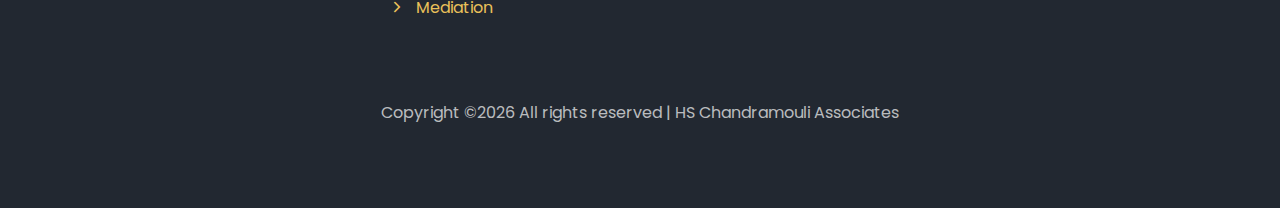
<file: our-mentor.html>
<!DOCTYPE html>
<html lang="en">

<head>
<title>HS Chandramouli Associates | Our Mentor</title>
<meta charset="utf-8">
<meta name="viewport" content="width=device-width, initial-scale=1, shrink-to-fit=no">
<link href="https://fonts.googleapis.com/css?family=Poppins:300,400,500,600,700,800,900" rel="stylesheet">
<link href="https://fonts.googleapis.com/css?family=Lora:400,400i,700,700i" rel="stylesheet">

<link rel="stylesheet" href="css/style.css" />
</head>
<body>

<nav class="navbar navbar-expand-lg navbar-dark ftco_navbar bg-dark ftco-navbar-light" id="ftco-navbar">
<div class="container">
<a class="navbar-brand" href="home.html"><img src="images/Finallogo1.png" width="209" height="100"></a>
<button class="navbar-toggler" type="button" data-toggle="collapse" data-target="#ftco-nav" aria-controls="ftco-nav" aria-expanded="false" aria-label="Toggle navigation" style="padding-top: 36px;">
<span class="oi oi-menu"></span> Menu
</button>
<div class="collapse navbar-collapse" id="ftco-nav">
<ul class="navbar-nav ml-auto">
<li class="nav-item"><a href="about.html" class="nav-link">About</a></li>
<li class="nav-item"><a href="practice-areas.html" class="nav-link">Practice Areas</a></li>
<li class="nav-item active"><a href="our-mentor.html" class="nav-link">Our Mentor</a></li>
<li class="nav-item"><a href="advocates.html" class="nav-link">Advocates</a></li>
<li class="nav-item"><a href="reported-judgements.html" class="nav-link">Reported Judgements</a></li>
<li class="nav-item"><a href="careers.html" class="nav-link">Careers</a></li>
<li class="nav-item"><a href="contact.html" class="nav-link">Contact</a></li>
</ul>
</div>
</div>
</nav>


<section class="hero-wrap hero-wrap-2" style="background-image:url(images/mentorbg.jpg)" data-stellar-background-ratio="0.5">
<div class="overlay"></div>
<div class="container">
<div class="row no-gutters slider-text align-items-end justify-content-center">
<div class="col-md-9 ftco-animate pb-5 text-center">
<h1 class="mb-3 bread">H.S. CHANDRAMOULI</h1>
<p class="breadcrumbs"><span class="mr-2"><a>Former State Public Prosecutor of Karnataka and Senior Advocate, High Court of Karnataka </a></span></p>
</div>
</div>
</div>
</section>
<section class="ftco-section ftco-degree-bg">
<div class="container">
<div class="row">
<div class="col-lg-8 order-md-last ftco-animate">
<p>
<img src="images/mentor.jpg" alt="" class="img-fluid">
</p>
<h2 class="mb-3"></h2>
<p style="text-align:justify;">Our mentor, Sri. H.S.Chandramouli is a native of Kodlipet, Kodagu District. His primary and higher education was in a government school in Kannada medium mode of education. Thereafter, he graduated from Christ College, Bengaluru and completed his law course from VV Puram law college in the year 1980. Having enrolled in the year 1981, he joined the office of Sri Chekkera B Motaiya, and thereafter he have been practicing before the Trial Courts and the Hon’ble High Court of Karnataka for the past 40 years in different branches of law specializing initially in Civil law, Motor vehicles law, property law, laws relating to women and children and then branching out the domain of Criminal law.
</p>
<p style="text-align: justify;">
He has served in the capacity of the State Public Prosecutor, High Court of Karnataka, for five terms (Appointed in 2002,2005,2007,2010 and 2018), working with different governments. In his tenures as a State Public Prosecutor, an umpteen number of judgments have been reported. He have also appeared in many sensational cases such as Kambalpalli case, Shraddhananda case, Rajkumar kidnap episode, etc. As an outcome of the service rendered during this course, he has been appointed as the Special Public Prosecutor in the ongoing Gauri Lankesh Murder Case and Dr. Kalburgi Murder Case.
</p>
<p style="text-align: justify;">
Further, he was appointed as the Panellist by the Government of Karnataka in the Expert Committee to study and suggest amendments to laws relating to crimes on women and children presided by Sri. MC Nanaiah (former Law Minister), to facilitate speedy trial in cases of crimes against women and POCSO Cases, later headed by Sri. Ugrappa. He has also been helping Advocates and other Judicial Aspirants/Public Prosecutors in their preparation for the judicial examination since several years with a fond hope to help the society germinate new legal luminaries.
</p>
<p style="text-align: justify;">
In the year 2005, he also had the honour of publishing a book titled “Criminal Major Acts”, published by “Lawyers’ Law Book Publishers” which was a compilation of the Major Criminal Legislations in the Country along with a detailed commentary of the provisions inclusive of the most recent leading judgments on point of law until then. He has also written the foreword in the book published by the Karnataka Law Journal Publishers titled “Key to Prosecutor (APP) Examinations” bearing ASIM No. B07XX32DK7.
</p>
<p style="text-align: justify;">
In the midst of his busy professional schedule, he is also running an educational institution at Kodlipet rendering services for the poor and downtrodden students at Gowramma Shanthamallappa Degree College, Kodlipet, Coorg District. During the COVID period, he was involved in social work, particularly during the first unlock period, where he managed to procure huge medical equipment for Kodagu Institute of Medical Sciences from United States of America which helped the hospitals by equipping itself from any situation.
</p>
<p style="text-align: justify;">
We are proud to have Sri H.S.Chandramouli as our mentor, who was designated as a senior counsel by the High Court of Karnataka in December 2021.</p>

</div> 
<div class="col-lg-2 sidebar ftco-animate">

</div>
</div>
</div>
</section> 
<footer class="ftco-footer ftco-bg-dark ftco-section">
<div class="container">
<div class="row mb-5">
<div class="col-md">
<div class="ftco-footer-widget mb-4">
<h2 class="ftco-heading-2">HS Chandramouli Associates</h2>
<p>Our firm is built on unmatched work philosphy, tailored services and unrivaled acumen of our lawyers.</p>
<ul class="ftco-footer-social list-unstyled float-md-left float-lft mt-5">
<li class="ftco-animate"><a href="tel:+918951153625"><span class="icon-phone"></span></a></li>
<li class="ftco-animate"><a href="mailto:hschandramouliassociates@gmail.com"><span class="icon-envelope"></span></a></li>
</ul>
</div>
</div>
<div class="col-md">
<div class="ftco-footer-widget mb-4 ml-md-5">
<h2 class="ftco-heading-2">Practice Areas</h2>
<ul class="list-unstyled">
<li><a href="practice-areas.html" class="py-1 d-block"><span class="ion-ios-arrow-forward mr-3"></span>Criminal Law</a></li>
<li><a href="practice-areas.html" class="py-1 d-block"><span class="ion-ios-arrow-forward mr-3"></span>Law of Bail</a></li>
<li><a href="practice-areas.html" class="py-1 d-block"><span class="ion-ios-arrow-forward mr-3"></span>Drug Offences</a></li>
<li><a href="practice-areas.html" class="py-1 d-block"><span class="ion-ios-arrow-forward mr-3"></span>Consumer Law</a></li>
<li><a href="practice-areas.html" class="py-1 d-block"><span class="ion-ios-arrow-forward mr-3"></span>Family Law</a></li>
<li><a href="practice-areas.html" class="py-1 d-block"><span class="ion-ios-arrow-forward mr-3"></span>Service Law</a></li>
<li><a href="practice-areas.html" class="py-1 d-block"><span class="ion-ios-arrow-forward mr-3"></span>Cheque Bounce</a></li>
<li><a href="practice-areas.html" class="py-1 d-block"><span class="ion-ios-arrow-forward mr-3"></span>Property Law</a></li>
<li><a href="practice-areas.html" class="py-1 d-block"><span class="ion-ios-arrow-forward mr-3"></span>Mediation</a></li>
</ul>
</div>
</div>
<div class="col-md">
<div class="ftco-footer-widget mb-4">
<h2 class="ftco-heading-2">Business Hours</h2>
<div class="opening-hours">
<h4>Operating Hours:</h4>
<p class="pl-3">
<span>Monday – Saturday <br> 8:00AM to 8:00PM</span>
<br>
<br>
<span>Sunday <br> 8:00AM to 1:00PM</span>
</p>
</div>
</div>
</div>
<div class="col-md">
<div class="ftco-footer-widget mb-4">
<h2 class="ftco-heading-2">Any Queries?</h2>
<div class="block-23 mb-3">
<ul>
<li><a href="https://www.google.com/maps?ll=12.985612,77.581559&z=15&t=m&hl=en&gl=IN&mapclient=embed&cid=3016501154678584591" target="_blank"><span class="icon icon-map-marker"></span><span class="text">9/1, Crescent Road, High Grounds, Opp Judicial Academy, Bangalore 560001</span></a></li>
<li><a href="tel:+918022203943"><span class="icon icon-phone"></span><span class="text">Office:(+91)80222-03943</span></a>
  <a href="tel:+919845030039"><span class="icon icon-phone"></span><span class="text">Mobile:(+91)98450-30039 (Senior Counsel) </span></a>
  <a href="tel:+918951153625"><span class="icon icon-phone"></span><span class="text">Mobile:(+91)89511-53625</span></a></li>
<li><a href="mailto:hschandramouliassociates@gmail.com"><span class="icon icon-envelope"></span><span class="text"><span class="__cf_email__"> hschandramouliassociates@gmail.com</span></span></a></li>
</ul>
</div>
</div>
</div>
</div>
<div class="row">
<div class="col-md-12 text-center">
<p>
Copyright &copy;<script>document.write(new Date().getFullYear());</script> All rights reserved | HS Chandramouli Associates 
</p>
</div>
</div>
</div>
</footer>

<script src="js/jquery.min.js"></script>
<script src="js/jquery-migrate-3.0.1.min.js%2bpopper.min.js%2bbootstrap.min.js.pagespeed.jc.KqYNhT0CZi.js"></script><script>eval(mod_pagespeed_XTY88Qrt20);</script>
<script>eval(mod_pagespeed_yaHs8Fgu_W);</script>
<script>eval(mod_pagespeed_ivBVMTPVTU);</script>
<script src="js/jquery.easing.1.3.js%2bjquery.waypoints.min.js%2bjquery.stellar.min.js%2bowl.carousel.min.js.pagespeed.jc.WkbtNwmmcm.js"></script><script>eval(mod_pagespeed_6l4qWOw4L3);</script>
<script>eval(mod_pagespeed_kYXGZeLp1z);</script>
<script>eval(mod_pagespeed_HBaKFCikkZ);</script>
<script>eval(mod_pagespeed_jBIUpTdv1m);</script>
<script src="js/jquery.magnific-popup.min.js%2baos.js%2bjquery.animateNumber.min.js%2bbootstrap-datepicker.js.pagespeed.jc.-CouTH_-cP.js"></script><script>eval(mod_pagespeed_IUQNjQ_9rC);</script>
<script>eval(mod_pagespeed_EFMKjATbwE);</script>
<script>eval(mod_pagespeed_z1aAGueN7e);</script>
<script>eval(mod_pagespeed_82gZu98$eZ);</script>
<script src="js/jquery.timepicker.min.html"></script>
<script src="js/scrollax.min.js%2bgoogle-map.js%2bmain.js.pagespeed.jc.Z5_M5DxseN.js"></script><script>eval(mod_pagespeed_HxA$vc_nWf);</script>
<script>eval(mod_pagespeed_cDVol$FjKG);</script>
<script>eval(mod_pagespeed_y56SHBFlZO);</script>


</body>

</html>
</file>
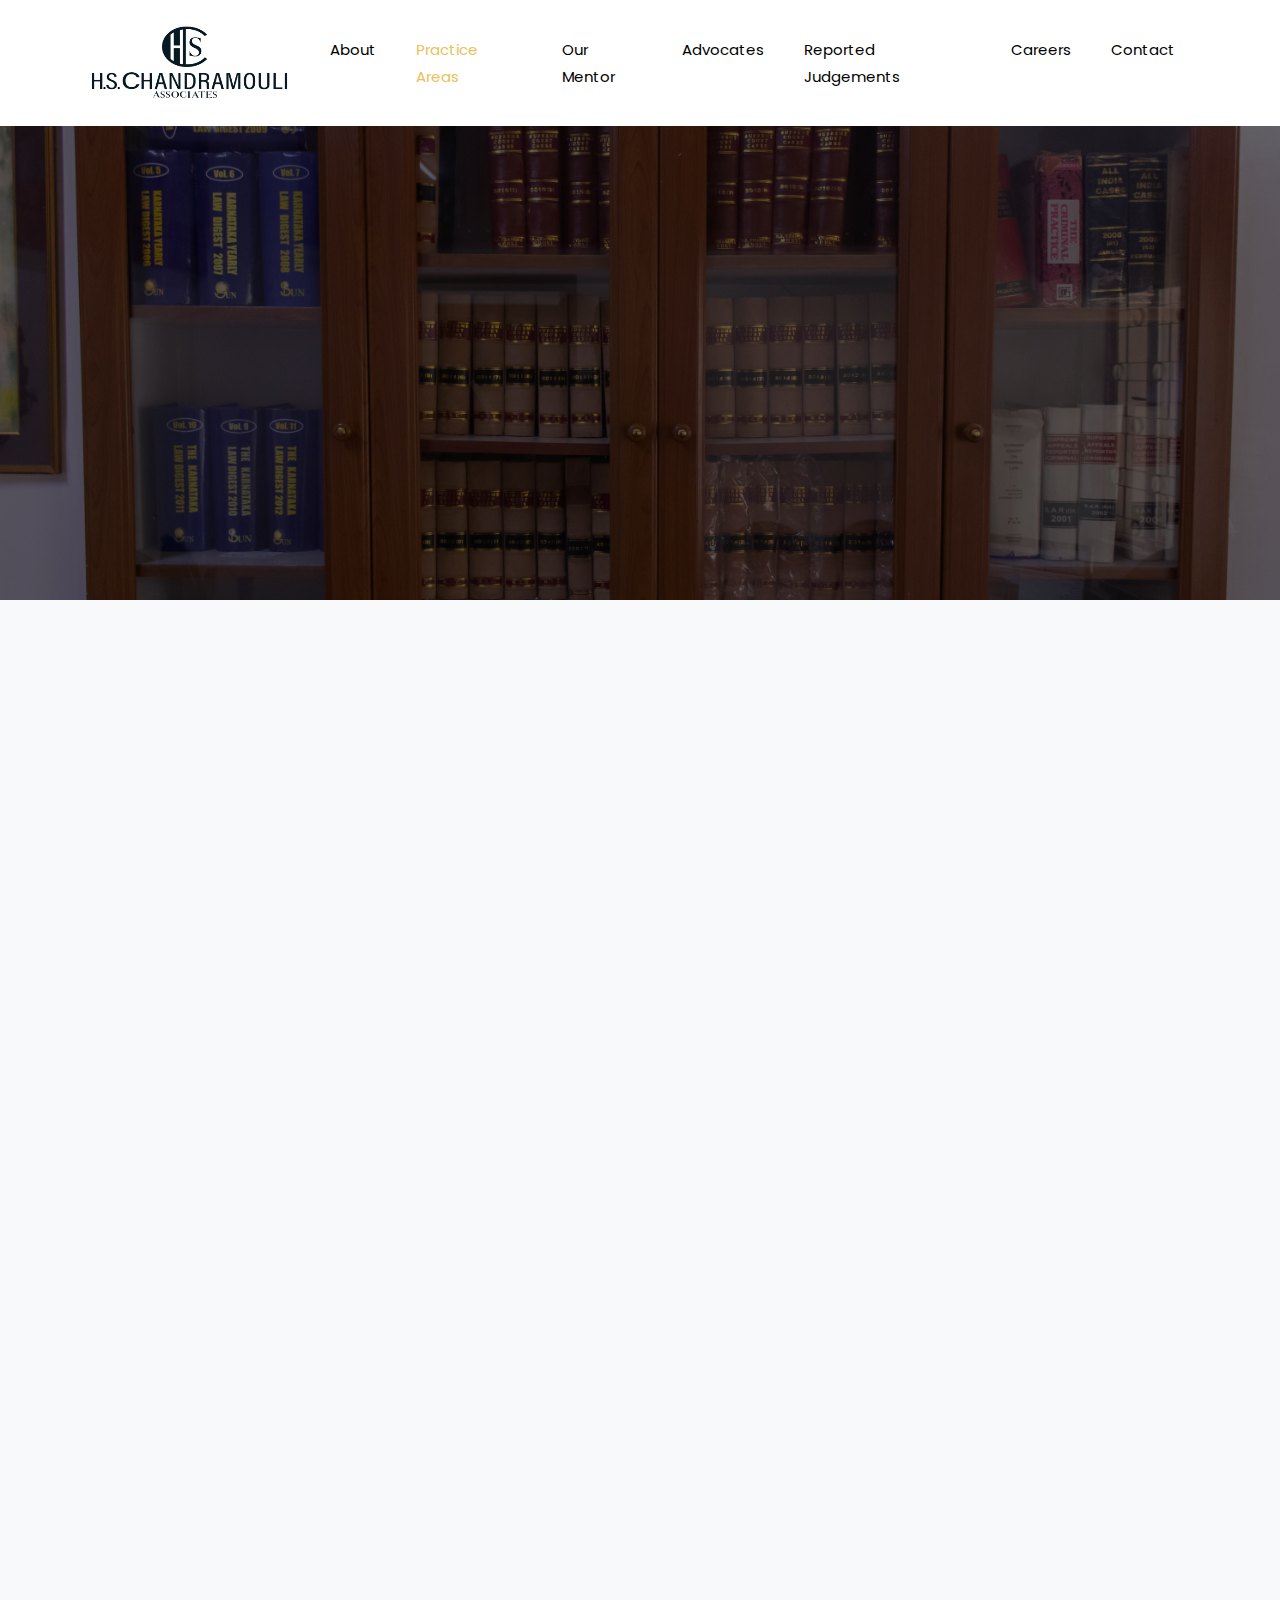
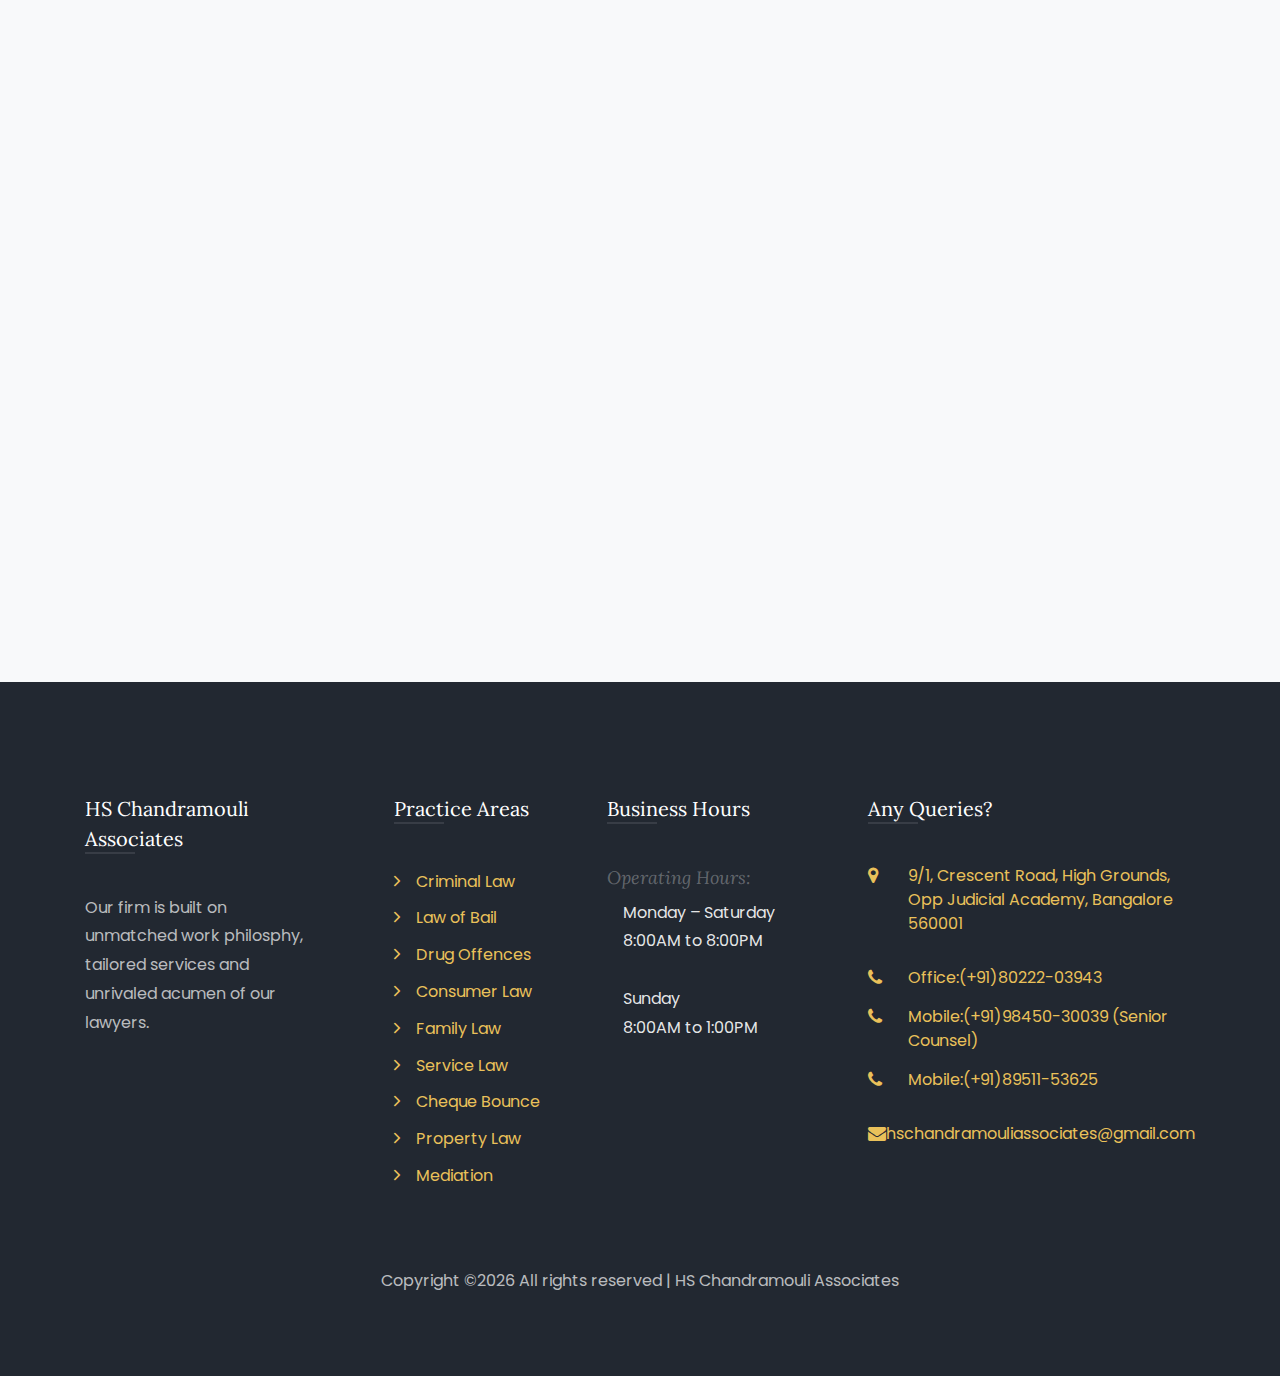
<file: practice-areas.html>
<!DOCTYPE html>
<html lang="en">

<head>
<title>HS Chandramouli Associates | Practice Areas</title>
<meta charset="utf-8">
<meta name="viewport" content="width=device-width, initial-scale=1, shrink-to-fit=no">
<link href="https://fonts.googleapis.com/css?family=Poppins:300,400,500,600,700,800,900" rel="stylesheet">
<link href="https://fonts.googleapis.com/css?family=Lora:400,400i,700,700i" rel="stylesheet">

<link rel="stylesheet" href="css/style.css" />
</head>
<body>

<nav class="navbar navbar-expand-lg navbar-dark ftco_navbar bg-dark ftco-navbar-light" id="ftco-navbar">
<div class="container">
<a class="navbar-brand" href="home.html"><img src="images/Finallogo1.png" width="209" height="100"></a>
<button class="navbar-toggler" type="button" data-toggle="collapse" data-target="#ftco-nav" aria-controls="ftco-nav" aria-expanded="false" aria-label="Toggle navigation" style="padding-top: 36px;">
<span class="oi oi-menu"></span> Menu
</button>
<div class="collapse navbar-collapse" id="ftco-nav">
<ul class="navbar-nav ml-auto">
<li class="nav-item"><a href="about.html" class="nav-link">About</a></li>
<li class="nav-item active"><a href="practice-areas.html" class="nav-link">Practice Areas</a></li>
<li class="nav-item"><a href="our-mentor.html" class="nav-link">Our Mentor</a></li>
<li class="nav-item"><a href="advocates.html" class="nav-link">Advocates</a></li>
<li class="nav-item"><a href="reported-judgements.html" class="nav-link">Reported Judgements</a></li>
<li class="nav-item"><a href="careers.html" class="nav-link">Careers</a></li>
<li class="nav-item"><a href="contact.html" class="nav-link">Contact</a></li>
</ul>
</div>
</div>
</nav>

<section class="hero-wrap hero-wrap-2" style="background-image:url(images/practicearea.jpg)" data-stellar-background-ratio="0.5">
<div class="overlay"></div>
<div class="container">
<div class="row no-gutters slider-text align-items-end justify-content-center">
<div class="col-md-9 ftco-animate pb-5 text-center">
<h1 class="mb-3 bread">Practice Areas</h1>
<p class="breadcrumbs"><span class="mr-2"><a href="home.html">Home <i class="ion-ios-arrow-forward"></i></a></span> <span>Practice Areas <i class="ion-ios-arrow-forward"></i></span></p>
</div>
</div>
</div>
</section>
<section class="ftco-section bg-light">
<div class="container">
<div class="row d-flex justify-content-center">
<div class="col-md-4 col-lg-4 text-center">
<div class="practice-area bg-white ftco-animate p-4">
<div class="icon d-flex justify-content-center align-items-center">
<span class="flaticon-handcuffs"></span>
</div>
<h3 class="mb-3"><a href="#">Criminal Law</a></h3>
<p>Criminal law in India means offenses against the state, it includes major and minor crimes. The standard of proof for crimes is beyond a reasonable doubt. Criminal law is governed by Indian Penal Code, CrPC, Evicence Act etc.</p>
</div>
</div>
<div class="col-md-4 col-lg-4 text-center">
<div class="practice-area bg-white ftco-animate p-4">
<div class="icon d-flex justify-content-center align-items-center">
<span class="flaticon-handshake"></span>
</div>
<h3><a href="#">Law of Bail</a></h3>
<p>Bail, in Indian law, means procurement of release from prison of a person awaiting trial or an appeal, by the deposit of security through a surety to ensure his submission at the required time to legal authority.</p>
</div>
</div>
<div class="col-md-4 col-lg-4 text-center">
<div class="practice-area bg-white ftco-animate p-4">
<div class="icon d-flex justify-content-center align-items-center">
<span class="flaticon-medicine"></span>
</div>
<h3><a href="#">Drug Offences</a></h3>
<p><br>Under the NDPS Act, it is illegal for a person to produce/manufacture/cultivate, possess, sell, purchase, transport, store, and/or consume any narcotic drug or psychotropic substance. </p>
</div>
</div>
<div class="col-md-4 col-lg-4 text-center">
<div class="practice-area bg-white ftco-animate p-4">
<div class="icon d-flex justify-content-center align-items-center">
<span class="flaticon-employee"></span>
</div>
<h3><a href="#">Consumer law</a></h3>
<p>Consumer is defined as a person who buys any good or avails a service for a consideration. It does not include a person who obtains a good for resale or a good or service for commercial purposes and issues are resolved in the Consumer Forum.</p>
</div>
</div>
<div class="col-md-4 col-lg-4 text-center">
<div class="practice-area bg-white ftco-animate p-4">
<div class="icon d-flex justify-content-center align-items-center">
<span class="flaticon-family"></span>
</div>
<h3><a href="#">Family Law</a></h3>
<p>Family law is the area of law that addresses family relationships. It includes creating family relationships and breaking them through divorce and termination of parental rights. This law addresses adoption, contested custody of children, etc.</p>
</div>
</div>
<div class="col-md-4 col-lg-4 text-center">
<div class="practice-area bg-white ftco-animate p-4">
<div class="icon d-flex justify-content-center align-items-center">
<span class="flaticon-auction"></span>
</div>
<h3><a href="#">Service Law</a></h3>
<p>Service law regulates the actions of administrative authorities or agencies. Service law along with administrative law tries to develop a relation between the public and government by providing relief through the Administrative Tribunal.</p>
</div>
</div>
<div class="col-md-4 col-lg-4 text-center">
<div class="practice-area bg-white ftco-animate p-4">
<div class="icon d-flex justify-content-center align-items-center">
<span class="flaticon-money"></span>
</div>
<h3><a href="#">Cheque Bounce</a></h3>
<p><br>A cheque bounce is an offence under Section 138 of the Negotiable Instruments Act, 1881 (“Act”) punishable with a fine which can extend to twice the amount of the cheque or imprisonment for a term not more than two years or both.</p>
</div>
</div>
<div class="col-md-4 col-lg-4 text-center">
<div class="practice-area bg-white ftco-animate p-4">
<div class="icon d-flex justify-content-center align-items-center">
<span class="flaticon-house"></span>
</div>
<h3><a href="#">Property Law</a></h3>
<p>“Property” means property of any kind, whether movable or immovable, tangible or intangible, and includes any right or interest in such property. Section 2 (11) of the Sale of Good Act, 1930 defines property as: “Property” means the general property in goods, and not merely a special property.</p>
</div>
</div>
<div class="col-md-4 col-lg-4 text-center">
<div class="practice-area bg-white ftco-animate p-4">
<div class="icon d-flex justify-content-center align-items-center">
<span class="flaticon-employee"></span>
</div>
<h3><a href="#">Mediation</a></h3>
<p><br>Mediation law in India is a voluntary process where the disputing people decide to mutually find a solution to their legal problem by entering into a written agreement and appointing a mediator, or can be referred to a mediator by court.</p>
</div>
</div>
</div>
</div>
</section>
<footer class="ftco-footer ftco-bg-dark ftco-section">
<div class="container">
<div class="row mb-5">
<div class="col-md">
<div class="ftco-footer-widget mb-4">
<h2 class="ftco-heading-2">HS Chandramouli Associates</h2>
<p>Our firm is built on unmatched work philosphy, tailored services and unrivaled acumen of our lawyers.</p>
<ul class="ftco-footer-social list-unstyled float-md-left float-lft mt-5">
<li class="ftco-animate"><a href="tel:+918951153625"><span class="icon-phone"></span></a></li>
<li class="ftco-animate"><a href="mailto:hschandramouliassociates@gmail.com"><span class="icon-envelope"></span></a></li>
</ul>
</div>
</div>
<div class="col-md">
<div class="ftco-footer-widget mb-4 ml-md-5">
<h2 class="ftco-heading-2">Practice Areas</h2>
<ul class="list-unstyled">
<li><a href="practice-areas.html" class="py-1 d-block"><span class="ion-ios-arrow-forward mr-3"></span>Criminal Law</a></li>
<li><a href="practice-areas.html" class="py-1 d-block"><span class="ion-ios-arrow-forward mr-3"></span>Law of Bail</a></li>
<li><a href="practice-areas.html" class="py-1 d-block"><span class="ion-ios-arrow-forward mr-3"></span>Drug Offences</a></li>
<li><a href="practice-areas.html" class="py-1 d-block"><span class="ion-ios-arrow-forward mr-3"></span>Consumer Law</a></li>
<li><a href="practice-areas.html" class="py-1 d-block"><span class="ion-ios-arrow-forward mr-3"></span>Family Law</a></li>
<li><a href="practice-areas.html" class="py-1 d-block"><span class="ion-ios-arrow-forward mr-3"></span>Service Law</a></li>
<li><a href="practice-areas.html" class="py-1 d-block"><span class="ion-ios-arrow-forward mr-3"></span>Cheque Bounce</a></li>
<li><a href="practice-areas.html" class="py-1 d-block"><span class="ion-ios-arrow-forward mr-3"></span>Property Law</a></li>
<li><a href="practice-areas.html" class="py-1 d-block"><span class="ion-ios-arrow-forward mr-3"></span>Mediation</a></li>
</ul>
</div>
</div>
<div class="col-md">
<div class="ftco-footer-widget mb-4">
<h2 class="ftco-heading-2">Business Hours</h2>
<div class="opening-hours">
<h4>Operating Hours:</h4>
<p class="pl-3">
<span>Monday – Saturday <br> 8:00AM to 8:00PM</span>
<br>
<br>
<span>Sunday <br> 8:00AM to 1:00PM</span>
</p>
</div>
</div>
</div>
<div class="col-md">
<div class="ftco-footer-widget mb-4">
<h2 class="ftco-heading-2">Any Queries?</h2>
<div class="block-23 mb-3">
<ul>
<li><a href="https://www.google.com/maps?ll=12.985612,77.581559&z=15&t=m&hl=en&gl=IN&mapclient=embed&cid=3016501154678584591" target="_blank"><span class="icon icon-map-marker"></span><span class="text">9/1, Crescent Road, High Grounds, Opp Judicial Academy, Bangalore 560001</span></a></li>
<li><a href="tel:+918022203943"><span class="icon icon-phone"></span><span class="text">Office:(+91)80222-03943</span></a>
  <a href="tel:+919845030039"><span class="icon icon-phone"></span><span class="text">Mobile:(+91)98450-30039 (Senior Counsel) </span></a>
  <a href="tel:+918951153625"><span class="icon icon-phone"></span><span class="text">Mobile:(+91)89511-53625</span></a></li>
<li><a href="mailto:hschandramouliassociates@gmail.com"><span class="icon icon-envelope"></span><span class="text"><span class="__cf_email__"> hschandramouliassociates@gmail.com</span></span></a></li>
</ul>
</div>
</div>
</div>
</div>
<div class="row">
<div class="col-md-12 text-center">
<p>
Copyright &copy;<script>document.write(new Date().getFullYear());</script> All rights reserved | HS Chandramouli Associates 
</p>
</div>
</div>
</div>
</footer>

<script src="js/jquery.min.js"></script>
<script src="js/jquery-migrate-3.0.1.min.js%2bpopper.min.js%2bbootstrap.min.js.pagespeed.jc.KqYNhT0CZi.js"></script><script>eval(mod_pagespeed_XTY88Qrt20);</script>
<script>eval(mod_pagespeed_yaHs8Fgu_W);</script>
<script>eval(mod_pagespeed_ivBVMTPVTU);</script>
<script src="js/jquery.easing.1.3.js%2bjquery.waypoints.min.js%2bjquery.stellar.min.js%2bowl.carousel.min.js.pagespeed.jc.WkbtNwmmcm.js"></script><script>eval(mod_pagespeed_6l4qWOw4L3);</script>
<script>eval(mod_pagespeed_kYXGZeLp1z);</script>
<script>eval(mod_pagespeed_HBaKFCikkZ);</script>
<script>eval(mod_pagespeed_jBIUpTdv1m);</script>
<script src="js/jquery.magnific-popup.min.js%2baos.js%2bjquery.animateNumber.min.js%2bbootstrap-datepicker.js.pagespeed.jc.-CouTH_-cP.js"></script><script>eval(mod_pagespeed_IUQNjQ_9rC);</script>
<script>eval(mod_pagespeed_EFMKjATbwE);</script>
<script>eval(mod_pagespeed_z1aAGueN7e);</script>
<script>eval(mod_pagespeed_82gZu98$eZ);</script>
<script src="js/jquery.timepicker.min.html"></script>
<script src="js/scrollax.min.js%2bgoogle-map.js%2bmain.js.pagespeed.jc.Z5_M5DxseN.js"></script><script>eval(mod_pagespeed_HxA$vc_nWf);</script>
<script>eval(mod_pagespeed_cDVol$FjKG);</script>
<script>eval(mod_pagespeed_y56SHBFlZO);</script>


</body>


</html>
</file>
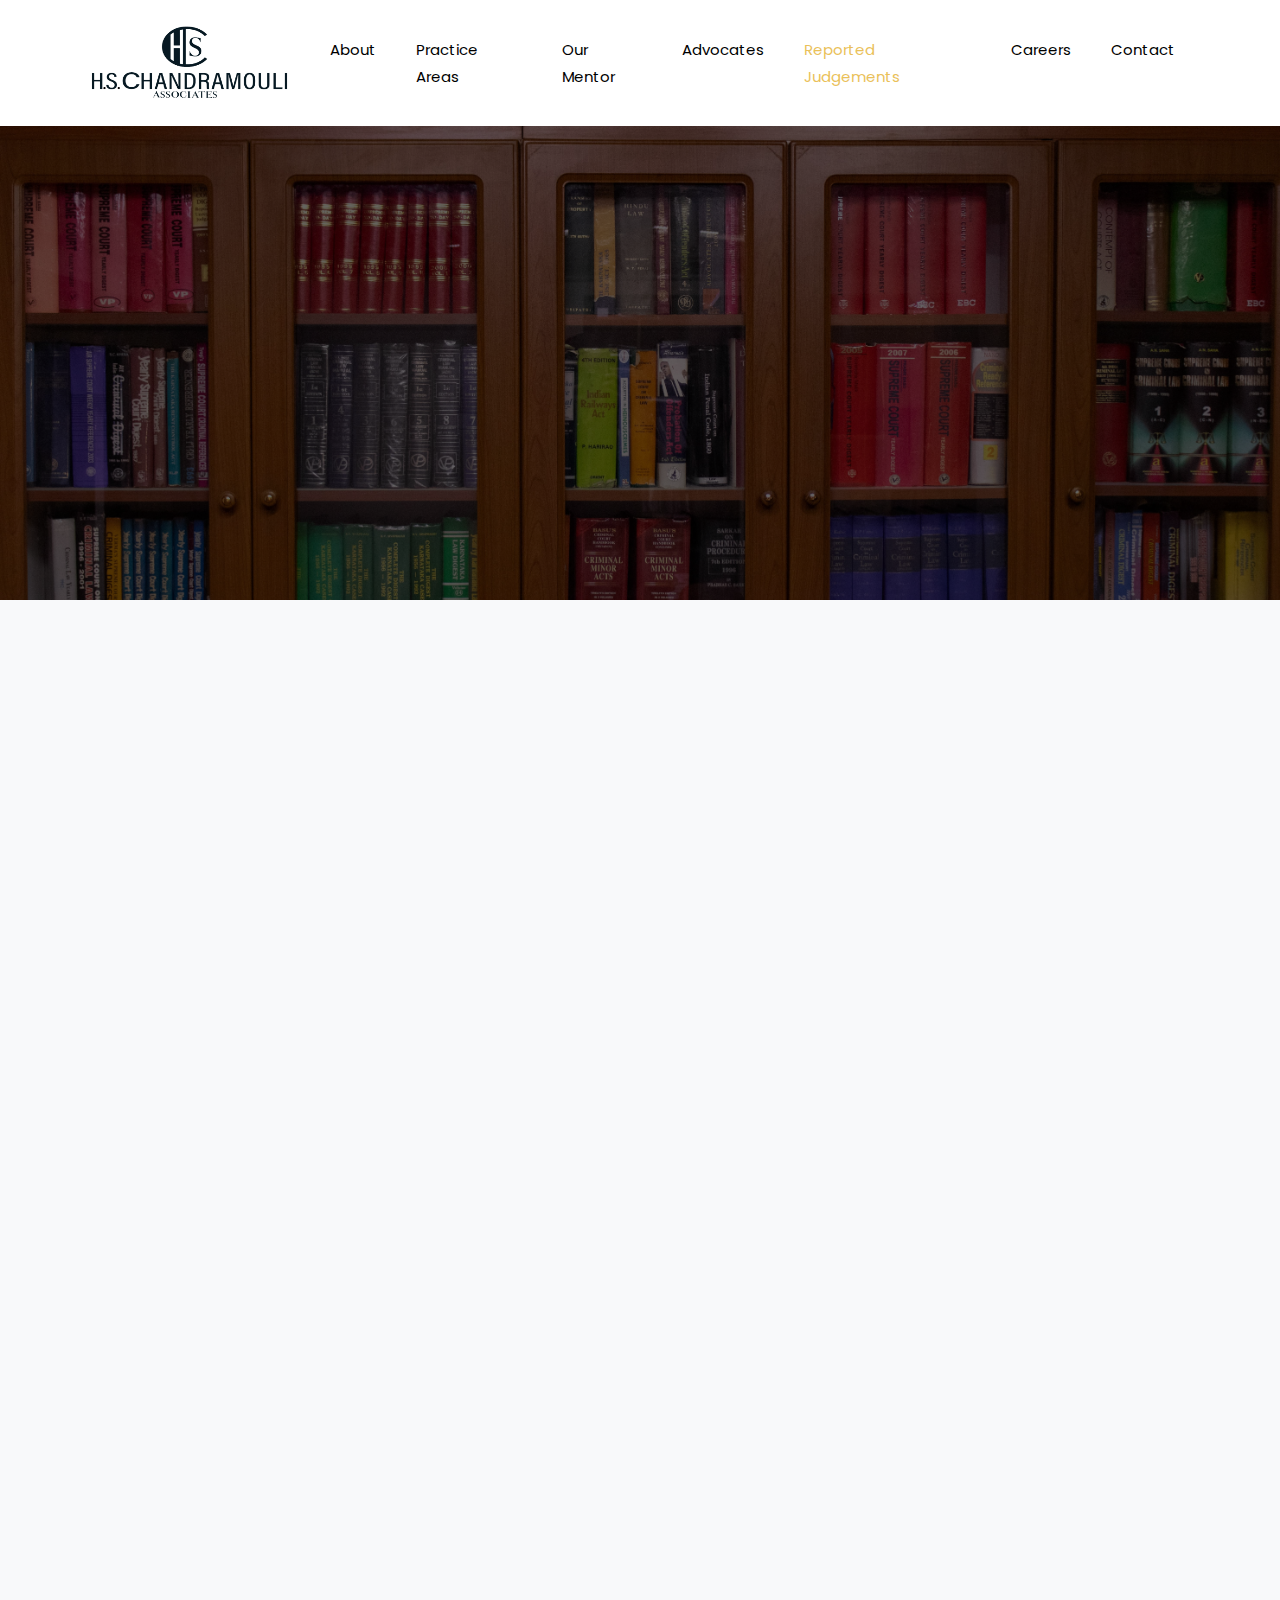
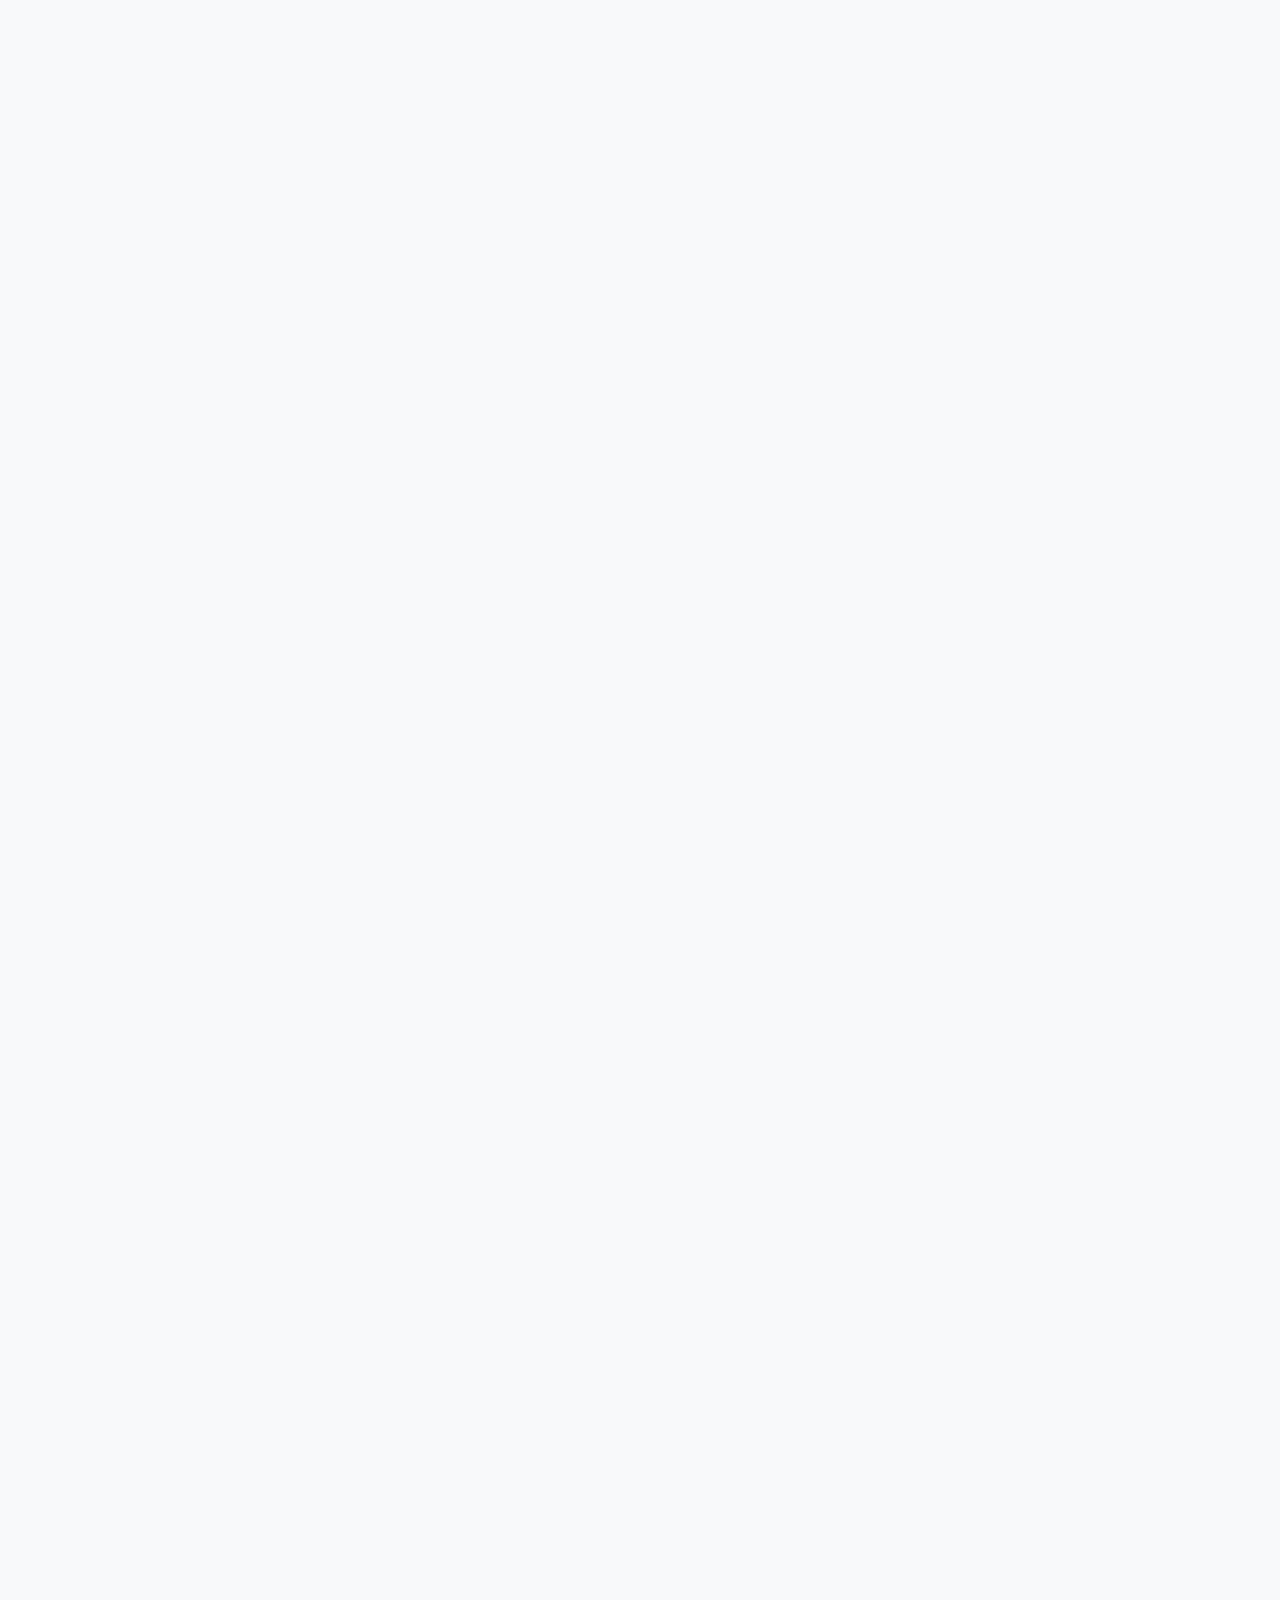
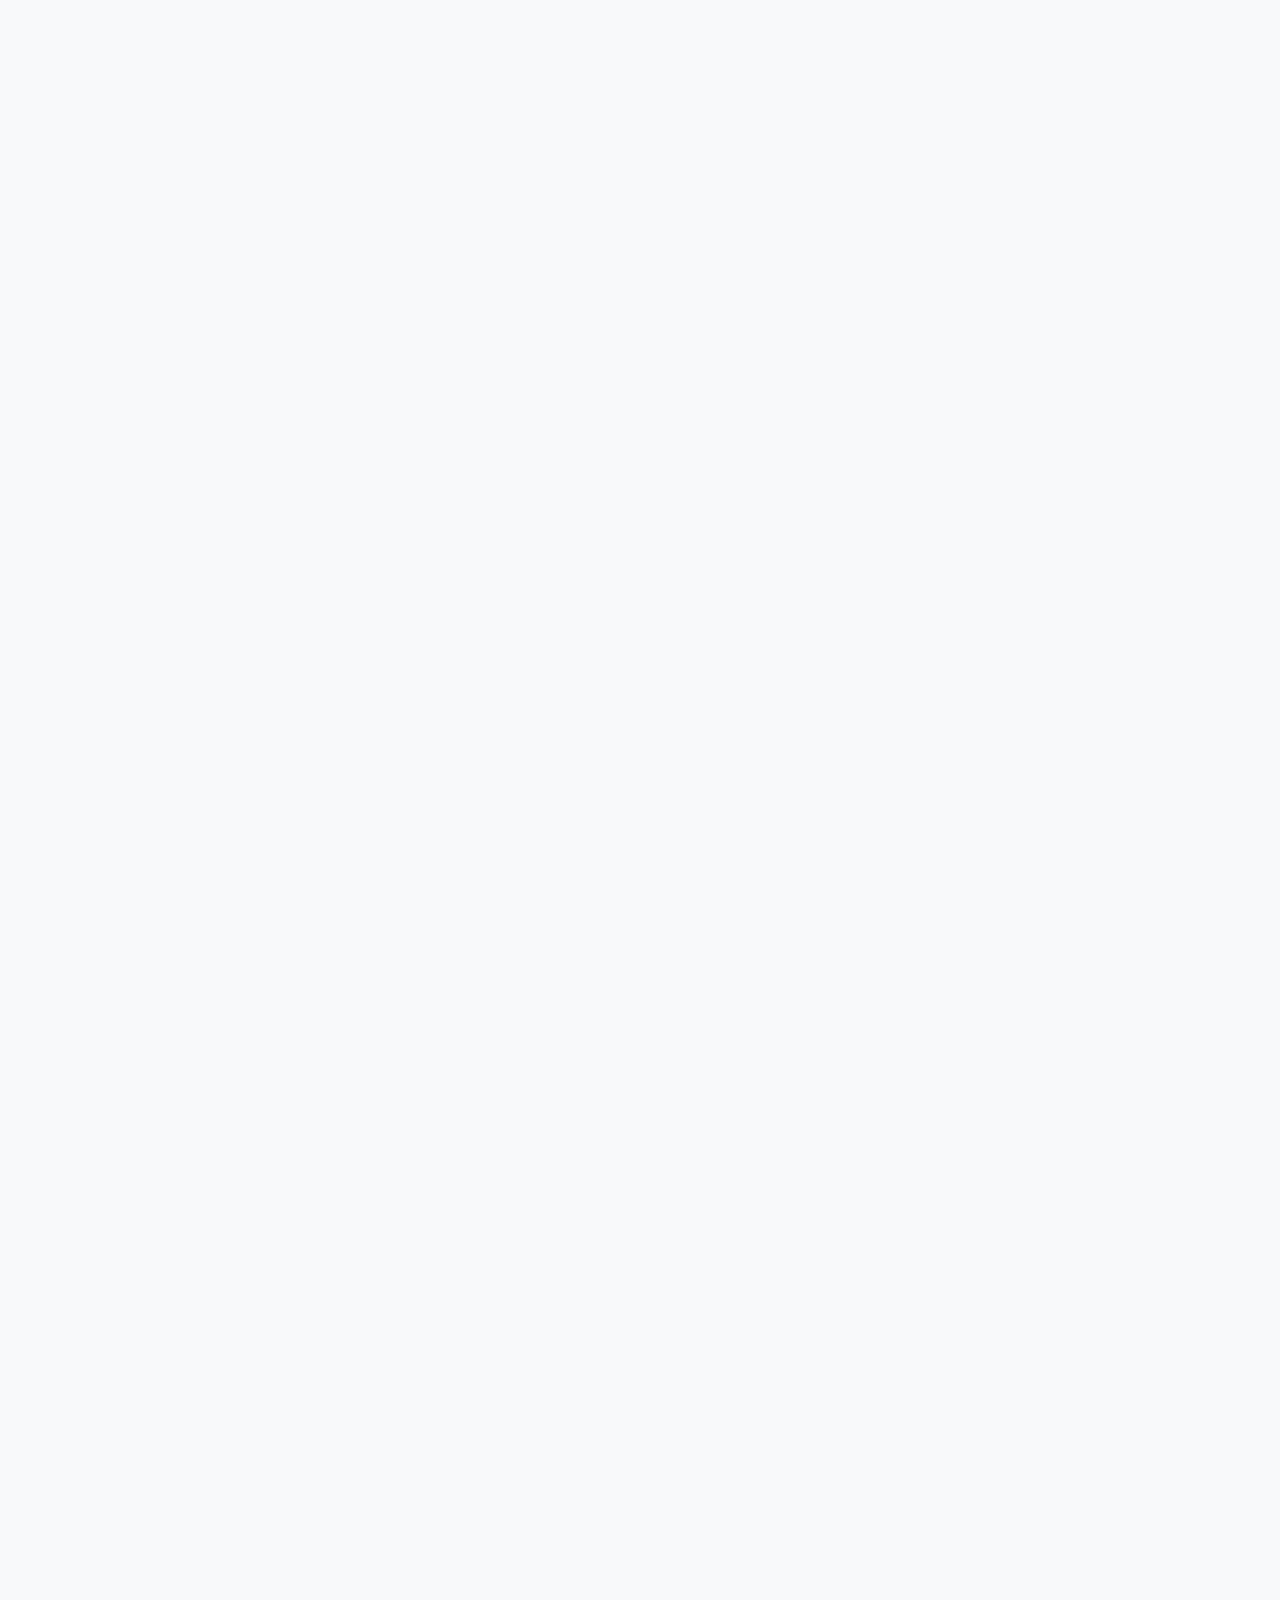
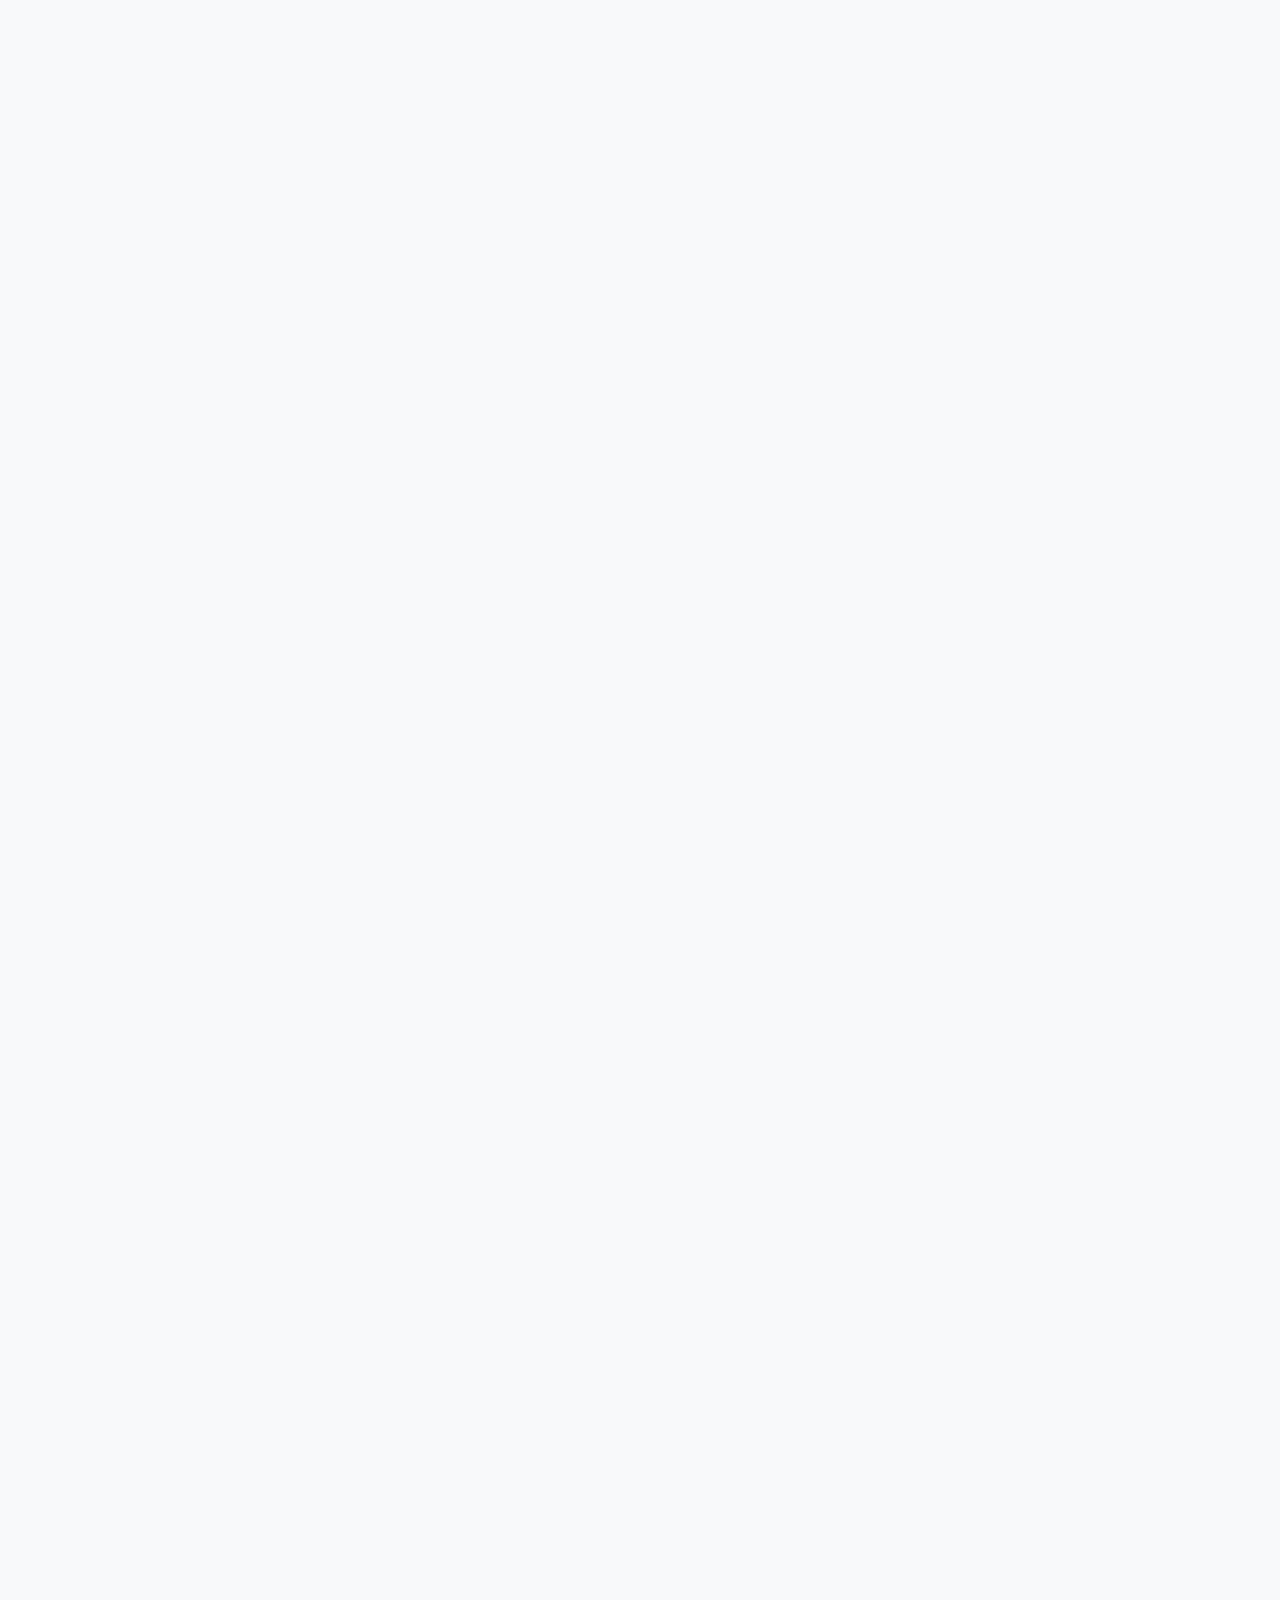
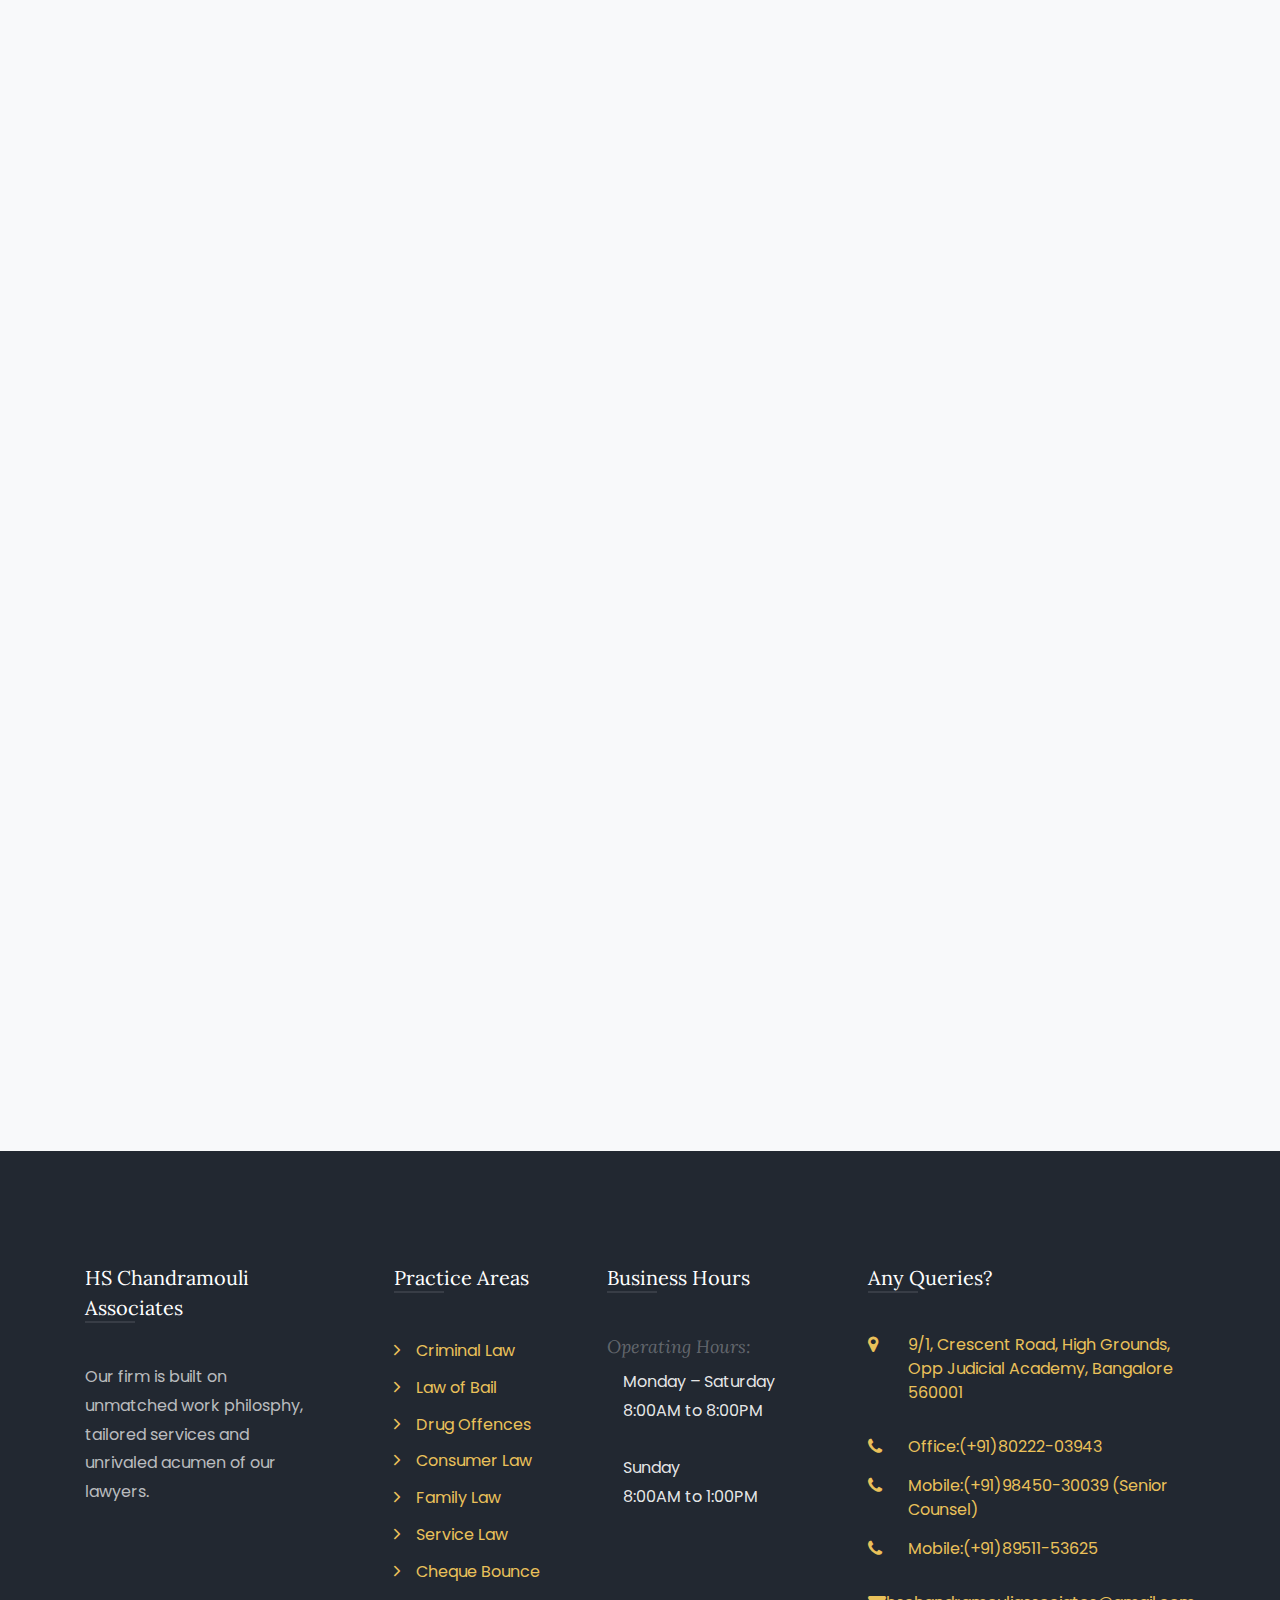
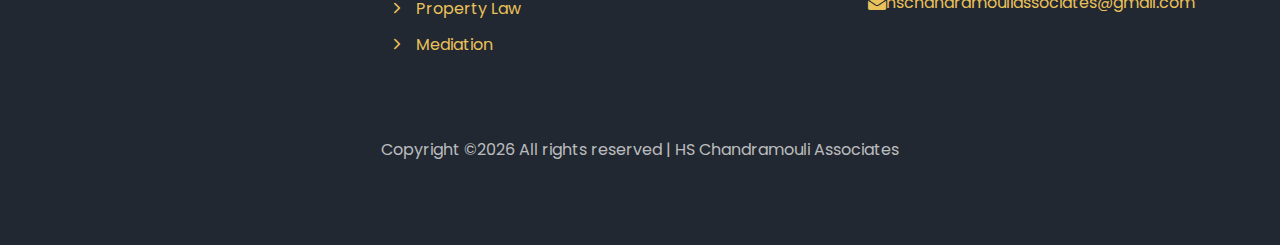
<file: reported-judgements.html>
<!DOCTYPE html>
<html lang="en">

<head>
<title>HS Chandramouli Associates | Reported Judgements</title>
<meta charset="utf-8">
<meta name="viewport" content="width=device-width, initial-scale=1, shrink-to-fit=no">
<link href="https://fonts.googleapis.com/css?family=Poppins:300,400,500,600,700,800,900" rel="stylesheet">
<link href="https://fonts.googleapis.com/css?family=Lora:400,400i,700,700i" rel="stylesheet">

<link rel="stylesheet" href="css/style.css" />
</head>
<body>

<nav class="navbar navbar-expand-lg navbar-dark ftco_navbar bg-dark ftco-navbar-light" id="ftco-navbar">
<div class="container">
<a class="navbar-brand" href="home.html"><img src="images/Finallogo1.png" width="209" height="100"></a>
<button class="navbar-toggler" type="button" data-toggle="collapse" data-target="#ftco-nav" aria-controls="ftco-nav" aria-expanded="false" aria-label="Toggle navigation" style="padding-top: 36px;">
<span class="oi oi-menu"></span> Menu
</button>
<div class="collapse navbar-collapse" id="ftco-nav">
<ul class="navbar-nav ml-auto">
<li class="nav-item"><a href="about.html" class="nav-link">About</a></li>
<li class="nav-item"><a href="practice-areas.html" class="nav-link">Practice Areas</a></li>
<li class="nav-item"><a href="our-mentor.html" class="nav-link">Our Mentor</a></li>
<li class="nav-item"><a href="advocates.html" class="nav-link">Advocates</a></li>
<li class="nav-item active"><a href="reported-judgements.html" class="nav-link">Reported Judgements</a></li>
<li class="nav-item"><a href="careers.html" class="nav-link">Careers</a></li>
<li class="nav-item"><a href="contact.html" class="nav-link">Contact</a></li>
</ul>
</div>
</div>
</nav>
<section class="hero-wrap hero-wrap-2" style="background-image:url(images/Rd.jpg)" data-stellar-background-ratio="0.5">
<div class="overlay"></div>
<div class="container">
<div class="row no-gutters slider-text align-items-end justify-content-center">
<div class="col-md-9 ftco-animate pb-5 text-center">
<h1 class="mb-3 bread">Reported Judgements</h1>
<p class="breadcrumbs"><span class="mr-2"><a href="home.html">Home <i class="ion-ios-arrow-forward"></i></a></span> <span>Reported Judgements</span></p>
</div>
</div>
</div>
</section>
<section class="ftco-section bg-light">
<div class="container">
<div class="row justify-content-center mb-5 pb-3">
<div class="col-md-7 heading-section text-center ftco-animate">
<h2>Reported Judgements</h2>
</div>
</div>
<div class="row d-flex">

<div class="col-md-4 d-flex ftco-animate">
<div class="blog-entry justify-content-end">
<div class="text p-4 float-right d-block">
<h3 class="heading mt-2"><a href="Reported-Judgements/CRLA207-03-16-06-2003.pdf" target="_blank">Name of the Court : High Court of Karnataka</a></h3>
<h3 class="heading mt-2"><a href="Reported-Judgements/CRLA207-03-16-06-2003.pdf" target="_blank">Name of the Case : The State  of Karnataka by Sub-Inspector of Police Versus Dinesh Shastry</a></h3>
<h3 class="heading mt-2"><a href="Reported-Judgements/CRLA207-03-16-06-2003.pdf" target="_blank">Citation/Case No. : 2004 CRL. LJ 332</a></h3>
</div>
</div>
</div>

<div class="col-md-4 d-flex ftco-animate">
<div class="blog-entry justify-content-end">
<div class="text p-4 float-right d-block">
<h3 class="heading mt-2"><a href="Reported-Judgements/CRLA57-03-02-06-2003.pdf" target="_blank">Name of the Court : High Court of Karnataka</a></h3>
<h3 class="heading mt-2"><a href="Reported-Judgements/CRLA57-03-02-06-2003.pdf" target="_blank">Name of the Case : State of Karnataka Versus Hanumantha</a></h3>
<h3 class="heading mt-2"><a href="Reported-Judgements/CRLA57-03-02-06-2003.pdf" target="_blank">Citation/Case No. : 2003 (3) KCCR 2375</a></h3>
</div>
</div>
</div>

<div class="col-md-4 d-flex ftco-animate">
<div class="blog-entry justify-content-end">
<div class="text p-4 float-right d-block">
<h3 class="heading mt-2"><a href="Reported-Judgements/WP3565-01-25-07-2003.pdf" target="_blank">Name of the Court : High Court of Karnataka</a></h3>
<h3 class="heading mt-2"><a href="Reported-Judgements/WP3565-01-25-07-2003.pdf" target="_blank">Name of the Case : Southern Wonder World Versus State of Karnataka</a></h3>
<h3 class="heading mt-2"><a href="Reported-Judgements/WP3565-01-25-07-2003.pdf" target="_blank">Citation/Case No. : (2003) 48 SCL 580 KAR</a></h3>
</div>
</div>
</div>

<div class="col-md-4 d-flex ftco-animate">
<div class="blog-entry justify-content-end">
<div class="text p-4 float-right d-block">
<h3 class="heading mt-2"><a href="Reported-Judgements/RPFC104-99-20-11-2000.pdf" target="_blank">Name of the Court : High Court of Karnataka</a></h3>
<h3 class="heading mt-2"><a href="Reported-Judgements/RPFC104-99-20-11-2000.pdf" target="_blank">Name of the Case : Smt. Rajeshwari Versus Shri Suryakant</a></h3>
<h3 class="heading mt-2"><a href="Reported-Judgements/RPFC104-99-20-11-2000.pdf" target="_blank">Citation/Case No. : 2001 (1) KCCR 509</a></h3>
</div>
</div>
</div>

<div class="col-md-4 d-flex ftco-animate">
<div class="blog-entry justify-content-end">
<div class="text p-4 float-right d-block">
<h3 class="heading mt-2"><a href="Reported-Judgements/MFA4193-07-06-10-2010.pdf" target="_blank">Name of the Court : High Court of Karnataka</a></h3>
<h3 class="heading mt-2"><a href="Reported-Judgements/MFA4193-07-06-10-2010.pdf" target="_blank">Name of the Case : Sri. P. Anki Reddy Versus The Oriental Insurance</a></h3>
<h3 class="heading mt-2"><a href="Reported-Judgements/MFA4193-07-06-10-2010.pdf" target="_blank">Citation/Case No. : 2011 (4) KCCR SN 447</a></h3>
</div>
</div>
</div>

<div class="col-md-4 d-flex ftco-animate">
<div class="blog-entry justify-content-end">
<div class="text p-4 float-right d-block">
<h3 class="heading mt-2"><a href="Reported-Judgements/CRLP40-05-01-03-2005.pdf" target="_blank">Name of the Court : High Court of Karnataka</a></h3>
<h3 class="heading mt-2"><a href="Reported-Judgements/CRLP40-05-01-03-2005.pdf" target="_blank">Name of the Case : Judicial Officer Versus The Registrar General, High Court of Karnataka</a></h3>
<h3 class="heading mt-2"><a href="Reported-Judgements/CRLP40-05-01-03-2005.pdf" target="_blank">Citation/Case No. : ILR 2005 KAR 3699</a></h3>
</div>
</div>
</div>

<div class="col-md-4 d-flex ftco-animate">
<div class="blog-entry justify-content-end">
<div class="text p-4 float-right d-block">
<h3 class="heading mt-2"><a href="Reported-Judgements/WPHC93-03-30-03-2004.pdf" target="_blank">Name of the Court : High Court of Karnataka</a></h3>
<h3 class="heading mt-2"><a href="Reported-Judgements/WPHC93-03-30-03-2004.pdf" target="_blank">Name of the Case : Ms. Sunila Jain Versus The Union of India</a></h3>
<h3 class="heading mt-2"><a href="Reported-Judgements/WPHC93-03-30-03-2004.pdf" target="_blank">Citation/Case No. : 2004 (3) KCCR 1916</a></h3>
</div>
</div>
</div>

<div class="col-md-4 d-flex ftco-animate">
<div class="blog-entry justify-content-end">
<div class="text p-4 float-right d-block">
<h3 class="heading mt-2"><a href="#" target="_blank">Name of the Court : High Court of Karnataka</a></h3>
<h3 class="heading mt-2"><a href="#" target="_blank">Name of the Case : NA</a></h3>
<h3 class="heading mt-2"><a href="#" target="_blank">Citation/Case No. : 2011 (4) RCR (CRL) 685</a></h3>
</div>
</div>
</div>

<div class="col-md-4 d-flex ftco-animate">
<div class="blog-entry justify-content-end">
<div class="text p-4 float-right d-block">
<h3 class="heading mt-2"><a href="Reported-Judgements/CRLP2683-15-05-04-2016.pdf" target="_blank">Name of the Court : High Court of Karnataka</a></h3>
<h3 class="heading mt-2"><a href="Reported-Judgements/CRLP2683-15-05-04-2016.pdf" target="_blank">Name of the Case : M. Mahesh, Police Sub-Inspector Versus The State of Karnataka</a></h3>
<h3 class="heading mt-2"><a href="Reported-Judgements/CRLP2683-15-05-04-2016.pdf" target="_blank">Citation/Case No. : CRL.P No. 2683/2015</a></h3>
</div>
</div>
</div>

<div class="col-md-4 d-flex ftco-animate">
<div class="blog-entry justify-content-end">
<div class="text p-4 float-right d-block">
<h3 class="heading mt-2"><a href="Reported-Judgements/TP_ilr_2015_kar_2688_2694_hschandramouliassociates_gmailcom_20220201_142014_1_7.pdf" target="_blank">Name of the Court : High Court of Karnataka</a></h3>
<h3 class="heading mt-2"><a href="Reported-Judgements/TP_ilr_2015_kar_2688_2694_hschandramouliassociates_gmailcom_20220201_142014_1_7.pdf" target="_blank">Name of the Case : S. Rajendran Versus State of Karnataka</a></h3>
<h3 class="heading mt-2"><a href="Reported-Judgements/TP_ilr_2015_kar_2688_2694_hschandramouliassociates_gmailcom_20220201_142014_1_7.pdf" target="_blank">Citation/Case No. : ILR 2015 KAR 2688</a></h3>
</div>
</div>
</div>

<div class="col-md-4 d-flex ftco-animate">
<div class="blog-entry justify-content-end">
<div class="text p-4 float-right d-block">
<h3 class="heading mt-2"><a href="Reported-Judgements/WP24456-18-27-02-2019.pdf" target="_blank">Name of the Court : High Court of Karnataka</a></h3>
<h3 class="heading mt-2"><a href="Reported-Judgements/WP24456-18-27-02-2019.pdf" target="_blank">Name of the Case : Tushar Versus Internal Complaints Committee, Christ University</a></h3>
<h3 class="heading mt-2"><a href="Reported-Judgements/WP24456-18-27-02-2019.pdf" target="_blank">Citation/Case No. : WP No. 24456/2018</a></h3>
</div>
</div>
</div>

<div class="col-md-4 d-flex ftco-animate">
<div class="blog-entry justify-content-end">
<div class="text p-4 float-right d-block">
<h3 class="heading mt-2"><a href="Reported-Judgements/TP_ilr_2014_kar_3286_3293_hschandramouliassociates_gmailcom_20220201_140707_1_8.pdf" target="_blank">Name of the Court : High Court of Karnataka</a></h3>
<h3 class="heading mt-2"><a href="Reported-Judgements/TP_ilr_2014_kar_3286_3293_hschandramouliassociates_gmailcom_20220201_140707_1_8.pdf" target="_blank">Name of the Case : Ravi Versus State of Karnataka</a></h3>
<h3 class="heading mt-2"><a href="Reported-Judgements/TP_ilr_2014_kar_3286_3293_hschandramouliassociates_gmailcom_20220201_140707_1_8.pdf" target="_blank">Citation/Case No. : ILR 2014 KAR 3286</a></h3>
</div>
</div>
</div>
<div class="col-md-4 d-flex ftco-animate">
<div class="blog-entry justify-content-end">
<div class="text p-4 float-right d-block">
<h3 class="heading mt-2"><a href="Reported-Judgements/TP_ilr_2011_kar_516_545_hschandramouliassociates_gmailcom_20220201_140517_1_30.pdf" target="_blank">Name of the Court : High Court of Karnataka</a></h3>
<h3 class="heading mt-2"><a href="Reported-Judgements/TP_ilr_2011_kar_516_545_hschandramouliassociates_gmailcom_20220201_140517_1_30.pdf" target="_blank">Name of the Case : High Court of Karnataka, Rep. By Registrar General Versus Madhu @ Madhuranatha</a></h3>
<h3 class="heading mt-2"><a href="Reported-Judgements/TP_ilr_2011_kar_516_545_hschandramouliassociates_gmailcom_20220201_140517_1_30.pdf" target="_blank">Citation/Case No. : ILR 2011 KAR 516</a></h3>
</div>
</div>
</div>

<div class="col-md-4 d-flex ftco-animate">
<div class="blog-entry justify-content-end">
<div class="text p-4 float-right d-block">
<h3 class="heading mt-2"><a href="Reported-Judgements/TP_ilr_2008_kar_495_518_hschandramouliassociates_gmailcom_20220201_140416_1_24.pdf" target="_blank">Name of the Court : High Court of Karnataka</a></h3>
<h3 class="heading mt-2"><a href="Reported-Judgements/TP_ilr_2008_kar_495_518_hschandramouliassociates_gmailcom_20220201_140416_1_24.pdf" target="_blank">Name of the Case : Yashodamma Versus The State of Karnataka</a></h3>
<h3 class="heading mt-2"><a href="Reported-Judgements/TP_ilr_2008_kar_495_518_hschandramouliassociates_gmailcom_20220201_140416_1_24.pdf" target="_blank">Citation/Case No. : ILR 2008 KAR 495</a></h3>
</div>
</div>
</div>

<div class="col-md-4 d-flex ftco-animate">
<div class="blog-entry justify-content-end">
<div class="text p-4 float-right d-block">
<h3 class="heading mt-2"><a href="Reported-Judgements/TP_ilr_2007_kar_3040_3054_hschandramouliassociates_gmailcom_20220201_140237_1_15.pdf" target="_blank">Name of the Court : High Court of Karnataka</a></h3>
<h3 class="heading mt-2"><a href="Reported-Judgements/TP_ilr_2007_kar_3040_3054_hschandramouliassociates_gmailcom_20220201_140237_1_15.pdf" target="_blank">Name of the Case : S. Mariswamy Versus S. Venkanna Rao</a></h3>
<h3 class="heading mt-2"><a href="Reported-Judgements/TP_ilr_2007_kar_3040_3054_hschandramouliassociates_gmailcom_20220201_140237_1_15.pdf" target="_blank">Citation/Case No. : ILR 2007 KAR 3040</a></h3>
</div>
</div>
</div>

<div class="col-md-4 d-flex ftco-animate">
<div class="blog-entry justify-content-end">
<div class="text p-4 float-right d-block">
<h3 class="heading mt-2"><a href="Reported-Judgements/Sampanna_Mutalik.pdf" target="_blank">Name of the Court : High Court of Karnataka</a></h3>
<h3 class="heading mt-2"><a href="Reported-Judgements/Sampanna_Mutalik.pdf" target="_blank">Name of the Case : Sampanna Mutalik & ANR AND State of Karnataka & ANR</a></h3>
<h3 class="heading mt-2"><a href="Reported-Judgements/Sampanna_Mutalik.pdf" target="_blank">Citation/Case No. : 2023 LiveLaw (Kar) 400</a></h3>
</div>
</div>
</div>

<div class="col-md-4 d-flex ftco-animate">
<div class="blog-entry justify-content-end">
<div class="text p-4 float-right d-block">
<h3 class="heading mt-2"><a href="Reported-Judgements/Biddanna_Pemmaiah.pdf" target="_blank">Name of the Court : High Court of Karnataka</a></h3>
<h3 class="heading mt-2"><a href="Reported-Judgements/Biddanna_Pemmaiah.pdf" target="_blank">Name of the Case : Biddanna Pemmaiah @ Prithvi v AND State of Karnataka</a></h3>
<h3 class="heading mt-2"><a href="Reported-Judgements/Biddanna_Pemmaiah.pdf" target="_blank">Citation/Case No. : Criminal Appeal No. 641/2017</a></h3>
</div>
</div>
</div>



<div class="col-md-4 d-flex ftco-animate">
<div class="blog-entry justify-content-end">
<div class="text p-4 float-right d-block">
<h3 class="heading mt-2"><a href="Reported-Judgements/TP_ilr_2007_kar_559_572_hschandramouliassociates_gmailcom_20220201_140149_1_14.pdf" target="_blank">Name of the Court : High Court of Karnataka</a></h3>
<h3 class="heading mt-2"><a href="Reported-Judgements/TP_ilr_2007_kar_559_572_hschandramouliassociates_gmailcom_20220201_140149_1_14.pdf" target="_blank">Name of the Case : The State of Karnataka Versus A.V. Sathish</a></h3>
<h3 class="heading mt-2"><a href="Reported-Judgements/TP_ilr_2007_kar_559_572_hschandramouliassociates_gmailcom_20220201_140149_1_14.pdf" target="_blank">Citation/Case No. : ILR 2007 KAR 559</a></h3>
</div>
</div>
</div>

<div class="col-md-4 d-flex ftco-animate">
<div class="blog-entry justify-content-end">
<div class="text p-4 float-right d-block">
<h3 class="heading mt-2"><a href="Reported-Judgements/TP_ilr_2006_kar_3904_3908_hschandramouliassociates_gmailcom_20220201_135857_1_5.pdf" target="_blank">Name of the Court : High Court of Karnataka</a></h3>
<h3 class="heading mt-2"><a href="Reported-Judgements/TP_ilr_2006_kar_3904_3908_hschandramouliassociates_gmailcom_20220201_135857_1_5.pdf" target="_blank">Name of the Case : Venkataraju Versus The  State of karnataka</a></h3>
<h3 class="heading mt-2"><a href="Reported-Judgements/TP_ilr_2006_kar_3904_3908_hschandramouliassociates_gmailcom_20220201_135857_1_5.pdf" target="_blank">Citation/Case No. : ILR 2006 KAR 3904</a></h3>
</div>
</div>
</div>

<div class="col-md-4 d-flex ftco-animate">
<div class="blog-entry justify-content-end">
<div class="text p-4 float-right d-block">
<h3 class="heading mt-2"><a href="Reported-Judgements/TP_ilr_2005_kar_4191_4198_hschandramouliassociates_gmailcom_20220201_135732_1_8.pdf" target="_blank">Name of the Court : High Court of Karnataka</a></h3>
<h3 class="heading mt-2"><a href="Reported-Judgements/TP_ilr_2005_kar_4191_4198_hschandramouliassociates_gmailcom_20220201_135732_1_8.pdf" target="_blank">Name of the Case : Sudhir Kumar Versus G. Lakshman</a></h3>
<h3 class="heading mt-2"><a href="Reported-Judgements/TP_ilr_2005_kar_4191_4198_hschandramouliassociates_gmailcom_20220201_135732_1_8.pdf" target="_blank">Citation/Case No. : ILR 2005 KAR 4191</a></h3>
</div>
</div>
</div>


<div class="col-md-4 d-flex ftco-animate">
<div class="blog-entry justify-content-end">
<div class="text p-4 float-right d-block">
<h3 class="heading mt-2"><a href="Reported-Judgements/TP_ilr_2005_kar_3313_3322_hschandramouliassociates_gmailcom_20220201_135626_1_10.pdf" target="_blank">Name of the Court : High Court of Karnataka</a></h3>
<h3 class="heading mt-2"><a href="Reported-Judgements/TP_ilr_2005_kar_3313_3322_hschandramouliassociates_gmailcom_20220201_135626_1_10.pdf" target="_blank">Name of the Case : Sajjad Versus The State of Karnataka</a></h3>
<h3 class="heading mt-2"><a href="Reported-Judgements/TP_ilr_2005_kar_3313_3322_hschandramouliassociates_gmailcom_20220201_135626_1_10.pdf" target="_blank">Citation/Case No. : ILR 2005 KAR 3313</a></h3>
</div>
</div>
</div>

<div class="col-md-4 d-flex ftco-animate">
<div class="blog-entry justify-content-end">
<div class="text p-4 float-right d-block">
<h3 class="heading mt-2"><a href="Reported-Judgements/TP_ilr_2005_kar_1572_1582_hschandramouliassociates_gmailcom_20220201_134846_1_11.pdf" target="_blank">Name of the Court : High Court of Karnataka</a></h3>
<h3 class="heading mt-2"><a href="Reported-Judgements/TP_ilr_2005_kar_1572_1582_hschandramouliassociates_gmailcom_20220201_134846_1_11.pdf" target="_blank">Name of the Case : The State of Karnataka Versus Harshad</a></h3>
<h3 class="heading mt-2"><a href="Reported-Judgements/TP_ilr_2005_kar_1572_1582_hschandramouliassociates_gmailcom_20220201_134846_1_11.pdf" target="_blank">Citation/Case No. : ILR 2005 KAR 1572</a></h3>
</div>
</div>
</div>

<div class="col-md-4 d-flex ftco-animate">
<div class="blog-entry justify-content-end">
<div class="text p-4 float-right d-block">
<h3 class="heading mt-2"><a href="Reported-Judgements/TP_ilr_2004_kar_4122_4128_hschandramouliassociates_gmailcom_20220201_134735_1_7.pdf" target="_blank">Name of the Court : High Court of Karnataka</a></h3>
<h3 class="heading mt-2"><a href="Reported-Judgements/TP_ilr_2004_kar_4122_4128_hschandramouliassociates_gmailcom_20220201_134735_1_7.pdf" target="_blank">Name of the Case : Ameer Versus State of Karnataka</a></h3>
<h3 class="heading mt-2"><a href="Reported-Judgements/TP_ilr_2004_kar_4122_4128_hschandramouliassociates_gmailcom_20220201_134735_1_7.pdf" target="_blank">Citation/Case No. : ILR 2004 KAR 4122</a></h3>
</div>
</div>
</div>


<div class="col-md-4 d-flex ftco-animate">
<div class="blog-entry justify-content-end">
<div class="text p-4 float-right d-block">
<h3 class="heading mt-2"><a href="Reported-Judgements/TP_ilr_2004_kar_527_536_hschandramouliassociates_gmailcom_20220201_134645_1_10.pdf" target="_blank">Name of the Court : High Court of Karnataka</a></h3>
<h3 class="heading mt-2"><a href="Reported-Judgements/TP_ilr_2004_kar_527_536_hschandramouliassociates_gmailcom_20220201_134645_1_10.pdf" target="_blank">Name of the Case : Sri Somnath Kerebail Versus The State of Karnataka</a></h3>
<h3 class="heading mt-2"><a href="Reported-Judgements/TP_ilr_2004_kar_527_536_hschandramouliassociates_gmailcom_20220201_134645_1_10.pdf" target="_blank">Citation/Case No. : ILR 2004 KAR 527</a></h3>
</div>
</div>
</div>

<div class="col-md-4 d-flex ftco-animate">
<div class="blog-entry justify-content-end">
<div class="text p-4 float-right d-block">
<h3 class="heading mt-2"><a href="Reported-Judgements/TP_ilr_2003_kar_4933_4977_hschandramouliassociates_gmailcom_20220201_134444_1_45.pdf">Name of the Court : High Court of Karnataka</a></h3>
<h3 class="heading mt-2"><a href="Reported-Judgements/TP_ilr_2003_kar_4933_4977_hschandramouliassociates_gmailcom_20220201_134444_1_45.pdf">Name of the Case : The State of Karnataka Versus Talawara Venkatappa</a></h3>
<h3 class="heading mt-2"><a href="Reported-Judgements/TP_ilr_2003_kar_4933_4977_hschandramouliassociates_gmailcom_20220201_134444_1_45.pdf">Citation/Case No. : ILR 2002 KAR 4933</a></h3>
</div>
</div>
</div>

<div class="col-md-4 d-flex ftco-animate">
<div class="blog-entry justify-content-end">
<div class="text p-4 float-right d-block">
<h3 class="heading mt-2"><a href="Reported-Judgements/TP_ilr_2003_kar_3589_3602_hschandramouliassociates_gmailcom_20220201_134245_1_14.pdf" target="_blank">Name of the Court : High Court of Karnataka</a></h3>
<h3 class="heading mt-2"><a href="Reported-Judgements/TP_ilr_2003_kar_3589_3602_hschandramouliassociates_gmailcom_20220201_134245_1_14.pdf" target="_blank">Name of the Case : The State of Karnataka Versus Basavaraj Guddappa Maliger</a></h3>
<h3 class="heading mt-2"><a href="Reported-Judgements/TP_ilr_2003_kar_3589_3602_hschandramouliassociates_gmailcom_20220201_134245_1_14.pdf" target="_blank">Citation/Case No. : ILR 2003 KAR 3589</a></h3>
</div>
</div>
</div>
<div class="col-md-4 d-flex ftco-animate">
<div class="blog-entry justify-content-end">
<div class="text p-4 float-right d-block">
<h3 class="heading mt-2"><a href="Reported-Judgements/TP_ilr_2003_kar_2838_2854_hschandramouliassociates_gmailcom_20220201_134143_1_17.pdf" target="_blank">Name of the Court : High Court of Karnataka</a></h3>
<h3 class="heading mt-2"><a href="Reported-Judgements/TP_ilr_2003_kar_2838_2854_hschandramouliassociates_gmailcom_20220201_134143_1_17.pdf" target="_blank">Name of the Case : Kumar Rajaratnam and Manjula Chellur Versus The State of Karnataka</a></h3>
<h3 class="heading mt-2"><a href="Reported-Judgements/TP_ilr_2003_kar_2838_2854_hschandramouliassociates_gmailcom_20220201_134143_1_17.pdf" target="_blank">Citation/Case No. : ILR 2003 KAR 2838</a></h3>
</div>
</div>
</div>

<div class="col-md-4 d-flex ftco-animate">
<div class="blog-entry justify-content-end">
<div class="text p-4 float-right d-block">
<h3 class="heading mt-2"><a href="Reported-Judgements/TP_ilr_2003_kar_883_896_hschandramouliassociates_gmailcom_20220201_134039_1_14.pdf" target="_blank">Name of the Court : High Court of Karnataka</a></h3>
<h3 class="heading mt-2"><a href="Reported-Judgements/TP_ilr_2003_kar_883_896_hschandramouliassociates_gmailcom_20220201_134039_1_14.pdf" target="_blank">Name of the Case : S. Sathyanarayana Versus The State of Karnataka</a></h3>
<h3 class="heading mt-2"><a href="Reported-Judgements/TP_ilr_2003_kar_883_896_hschandramouliassociates_gmailcom_20220201_134039_1_14.pdf" target="_blank">Citation/Case No. : ILR 2003 KAR 883</a></h3>
</div>
</div>
</div>

<div class="col-md-4 d-flex ftco-animate">
<div class="blog-entry justify-content-end">
<div class="text p-4 float-right d-block">
<h3 class="heading mt-2"><a href="Reported-Judgements/CRLP153-13-11-02-2013.pdf" target="_blank">Name of the Court : High Court of Karnataka</a></h3>
<h3 class="heading mt-2"><a href="Reported-Judgements/CRLP153-13-11-02-2013.pdf" target="_blank">Name of the Case : J.P Prasanna Versus The State of Karnataka</a></h3>
<h3 class="heading mt-2"><a href="Reported-Judgements/CRLP153-13-11-02-2013.pdf" target="_blank">Citation/Case No. : (2013) 3 KCCR 2032</a></h3>
</div>
</div>
</div>
<div class="col-md-4 d-flex ftco-animate">
<div class="blog-entry justify-content-end">
<div class="text p-4 float-right d-block">
<h3 class="heading mt-2"><a href="Reported-Judgements/J_2011_SCC_OnLine_Kar_4495_2015_321_ELT_669_hschandramouliassociates_gmailcom_20220201_133816_1_2.pdf" target="_blank">Name of the Court : High Court of Karnataka</a></h3>
<h3 class="heading mt-2"><a href="Reported-Judgements/J_2011_SCC_OnLine_Kar_4495_2015_321_ELT_669_hschandramouliassociates_gmailcom_20220201_133816_1_2.pdf" target="_blank">Name of the Case : M.R. Thammanna
Versus
Excise Police Inspector, Hassan</a></h3>
<h3 class="heading mt-2"><a href="Reported-Judgements/J_2011_SCC_OnLine_Kar_4495_2015_321_ELT_669_hschandramouliassociates_gmailcom_20220201_133816_1_2.pdf" target="_blank">Citation/Case No. : (2015) 321 ELT 669</a></h3>
</div>
</div>
</div>

<div class="col-md-4 d-flex ftco-animate">
<div class="blog-entry justify-content-end">
<div class="text p-4 float-right d-block">
<h3 class="heading mt-2"><a href="Reported-Judgements/J_2009_SCC_OnLine_Kar_572_2010_5_Kant_LJ_407_hschandramouliassociates_gmailcom_20220201_133631_1_12.pdf" target="_blank">Name of the Court : High Court of Karnataka</a></h3>
<h3 class="heading mt-2"><a href="Reported-Judgements/J_2009_SCC_OnLine_Kar_572_2010_5_Kant_LJ_407_hschandramouliassociates_gmailcom_20220201_133631_1_12.pdf" target="_blank">Name of the Case : KLG Systel Limited, Gurgaon, Haryana
Versus
State of Karnataka and others</a></h3>
<h3 class="heading mt-2"><a href="Reported-Judgements/J_2009_SCC_OnLine_Kar_572_2010_5_Kant_LJ_407_hschandramouliassociates_gmailcom_20220201_133631_1_12.pdf" target="_blank">Citation/Case No. : (2010) KARLJ 407</a></h3>
</div>
</div>
</div>

<div class="col-md-4 d-flex ftco-animate">
<div class="blog-entry justify-content-end">
<div class="text p-4 float-right d-block">
<h3 class="heading mt-2"><a href="Reported-Judgements/J_2004_SCC_OnLine_Kar_408_2004_6_Kant_LJ_538_2005_1_hschandramouliassociates_gmailcom_20220131_183224_1_3.pdf" target="_blank">Name of the Court : High Court of Karnataka</a></h3>
<h3 class="heading mt-2"><a href="Reported-Judgements/J_2004_SCC_OnLine_Kar_408_2004_6_Kant_LJ_538_2005_1_hschandramouliassociates_gmailcom_20220131_183224_1_3.pdf" target="_blank">Name of the Case : Raghunathgowda
Versus
The Director General of Police, Bangalore</a></h3>
<h3 class="heading mt-2"><a href="Reported-Judgements/J_2004_SCC_OnLine_Kar_408_2004_6_Kant_LJ_538_2005_1_hschandramouliassociates_gmailcom_20220131_183224_1_3.pdf" target="_blank">Citation/Case No. : (2004) Kar LJ 538 (DB)</a></h3>
</div>
</div>
</div>

<div class="col-md-4 d-flex ftco-animate">
<div class="blog-entry justify-content-end">
<div class="text p-4 float-right d-block">
<h3 class="heading mt-2"><a href="#" target="_blank">Name of the Court : High Court of Karnataka</a></h3>
<h3 class="heading mt-2"><a href="#" target="_blank">Name of the Case : NA</a></h3>
<h3 class="heading mt-2"><a href="#" target="_blank">Citation/Case No. : WP No. 11247/1996</a></h3>
</div>
</div>
</div>
<div class="col-md-4 d-flex ftco-animate">
<div class="blog-entry justify-content-end">
<div class="text p-4 float-right d-block">
<h3 class="heading mt-2"><a href="Reported-Judgements/CRLRC1-18-02-08-2019.pdf" target="_blank">Name of the Court : High Court of Karnataka</a></h3>
<h3 class="heading mt-2"><a href="Reported-Judgements/CRLRC1-18-02-08-2019.pdf" target="_blank">Name of the Case : The Registrar General Versus Saleem</a></h3>
<h3 class="heading mt-2"><a href="Reported-Judgements/CRLRC1-18-02-08-2019.pdf" target="_blank">Citation/Case No. : CRL. Ref. Case No. 1/2018</a></h3>
</div>
</div>
</div>

<div class="col-md-4 d-flex ftco-animate">
<div class="blog-entry justify-content-end">
<div class="text p-4 float-right d-block">
<h3 class="heading mt-2"><a href="Reported-Judgements/CRLP8325-18-11-02-2019.pdf" target="_blank">Name of the Court : High Court of Karnataka</a></h3>
<h3 class="heading mt-2"><a href="Reported-Judgements/CRLP8325-18-11-02-2019.pdf" target="_blank">Name of the Case : Sri. Mohan Nayak N. Versus The State of Karnataka</a></h3>
<h3 class="heading mt-2"><a href="Reported-Judgements/CRLP8325-18-11-02-2019.pdf" target="_blank">Citation/Case No. : CRL. P. No. 8325/2018</a></h3>
</div>
</div>
</div>

<div class="col-md-4 d-flex ftco-animate">
<div class="blog-entry justify-content-end">
<div class="text p-4 float-right d-block">
<h3 class="heading mt-2"><a href="Reported-Judgements/CRLP100871-19-26-07-2019.pdf" target="_blank">Name of the Court : High Court of Karnataka</a></h3>
<h3 class="heading mt-2"><a href="Reported-Judgements/CRLP100871-19-26-07-2019.pdf" target="_blank">Name of the Case : Ganesh Miskin Versus The State of Karnataka</a></h3>
<h3 class="heading mt-2"><a href="Reported-Judgements/CRLP100871-19-26-07-2019.pdf" target="_blank">Citation/Case No. : CRL. P. No. 100871/2019</a></h3>
</div>
</div>
</div>
<div class="col-md-4 d-flex ftco-animate">
<div class="blog-entry justify-content-end">
<div class="text p-4 float-right d-block">
<h3 class="heading mt-2"><a href="Reported-Judgements/CRLP303-17-28-04-2017.pdf" target="_blank">Name of the Court : High Court of Karnataka</a></h3>
<h3 class="heading mt-2"><a href="Reported-Judgements/CRLP303-17-28-04-2017.pdf" target="_blank">Name of the Case : Chandru Kunthur Raghuvegowda Versus Inspector of Customs</a></h3>
<h3 class="heading mt-2"><a href="Reported-Judgements/CRLP303-17-28-04-2017.pdf" target="_blank">Citation/Case No. : ILR 2017 KAR 4053</a></h3>
</div>
</div>
</div>

<div class="col-md-4 d-flex ftco-animate">
<div class="blog-entry justify-content-end">
<div class="text p-4 float-right d-block">
<h3 class="heading mt-2"><a href="Reported-Judgements/CRLRP473-12-02-01-2017.pdf" target="_blank">Name of the Court : High Court of Karnataka</a></h3>
<h3 class="heading mt-2"><a href="Reported-Judgements/CRLRP473-12-02-01-2017.pdf" target="_blank">Name of the Case : Smt. Shylaja Versus The Superintendent of Police Lokayukta</a></h3>
<h3 class="heading mt-2"><a href="Reported-Judgements/CRLRP473-12-02-01-2017.pdf" target="_blank">Citation/Case No. : (2017) 2 KCCR 1122</a></h3>
</div>
</div>
</div>

<div class="col-md-4 d-flex ftco-animate">
<div class="blog-entry justify-content-end">
<div class="text p-4 float-right d-block">
<h3 class="heading mt-2"><a href="#">Name of the Court : High Court of Karnataka</a></h3>
<h3 class="heading mt-2"><a href="#">Name of the Case : Smt. Shylaja Versus Superindendent of Police, Lokayukta</a></h3>
<h3 class="heading mt-2"><a href="#">Citation/Case No. : (2017) 2 KCCR 1122</a></h3>
</div>
</div>
</div>

<div class="col-md-4 d-flex ftco-animate">
<div class="blog-entry justify-content-end">
<div class="text p-4 float-right d-block">
<h3 class="heading mt-2"><a href="Reported-Judgements/RSA864-15-15-01-2021.pdf" target="_blank">Name of the Court : High Court of Karnataka</a></h3>
<h3 class="heading mt-2"><a href="Reported-Judgements/RSA864-15-15-01-2021.pdf" target="_blank">Name of the Case : Smt. Noor Aftab Parveen Versus Sri. H.N. Chandrashekhar</a></h3>
<h3 class="heading mt-2"><a href="Reported-Judgements/RSA864-15-15-01-2021.pdf" target="_blank">Citation/Case No. : RSA. No. 864/2015</a></h3>
</div>
</div>
</div>

<div class="col-md-4 d-flex ftco-animate">
<div class="blog-entry justify-content-end">
<div class="text p-4 float-right d-block">
<h3 class="heading mt-2"><a href="Reported-Judgements/CRLP4398-18-23-07-2018.pdf" target="_blank">Name of the Court : High Court of Karnataka</a></h3>
<h3 class="heading mt-2"><a href="Reported-Judgements/CRLP4398-18-23-07-2018.pdf" target="_blank">Name of the Case : B L Udaykumar Versus The State of Karnataka</a></h3>
<h3 class="heading mt-2"><a href="Reported-Judgements/CRLP4398-18-23-07-2018.pdf" target="_blank">Citation/Case No. : ILR 2018 KAR 403</a></h3>
</div>
</div>
</div>

<div class="col-md-4 d-flex ftco-animate">
<div class="blog-entry justify-content-end">
<div class="text p-4 float-right d-block">
<h3 class="heading mt-2"><a href="Reported-Judgements/J_2016_SCC_OnLine_Kar_8622_2016_6_Kant_LJ_171_2017_1_hschandramouliassociates_gmailcom_20220131_185707_1_5.pdf" target="_blank">Name of the Court : High Court of Karnataka</a></h3>
<h3 class="heading mt-2"><a href="Reported-Judgements/J_2016_SCC_OnLine_Kar_8622_2016_6_Kant_LJ_171_2017_1_hschandramouliassociates_gmailcom_20220131_185707_1_5.pdf" target="_blank">Name of the Case : B. Ramesh Babu
Versus
State By Police Inspector, Karnataka Lokayukta, City Division, 
Bangalore</a></h3>
<h3 class="heading mt-2"><a href="Reported-Judgements/J_2016_SCC_OnLine_Kar_8622_2016_6_Kant_LJ_171_2017_1_hschandramouliassociates_gmailcom_20220131_185707_1_5.pdf" target="_blank">Citation/Case No. : (2016) 6 Kar LJ 171</a></h3>
</div>
</div>
</div>
<div class="col-md-4 d-flex ftco-animate">
<div class="blog-entry justify-content-end">
<div class="text p-4 float-right d-block">
<h3 class="heading mt-2"><a href="Reported-Judgements/J_2010_SCC_OnLine_Kar_562_2014_2_Kant_LJ_194_hschandramouliassociates_gmailcom_20220131_185613_1_3.pdf" target="_blank">Name of the Court : High Court of Karnataka</a></h3>
<h3 class="heading mt-2"><a href="Reported-Judgements/J_2010_SCC_OnLine_Kar_562_2014_2_Kant_LJ_194_hschandramouliassociates_gmailcom_20220131_185613_1_3.pdf" target="_blank">Name of the Case : Sri. H.S. Chandramouli, Spp
Versus
Syed Rasool, S/o Syed Azeez</a></h3>
<h3 class="heading mt-2"><a href="Reported-Judgements/J_2010_SCC_OnLine_Kar_562_2014_2_Kant_LJ_194_hschandramouliassociates_gmailcom_20220131_185613_1_3.pdf" target="_blank">Citation/Case No. : (2014) 2 Kar LJ 1945</a></h3>
</div>
</div>
</div>

<div class="col-md-4 d-flex ftco-animate">
<div class="blog-entry justify-content-end">
<div class="text p-4 float-right d-block">
<h3 class="heading mt-2"><a href="Reported-Judgements/J_2009_SCC_OnLine_Kar_537_2010_5_Kant_LJ_436_2010_2_hschandramouliassociates_gmailcom_20220131_185503_1_11.pdf" target="_blank">Name of the Court : High Court of Karnataka</a></h3>
<h3 class="heading mt-2"><a href="Reported-Judgements/J_2009_SCC_OnLine_Kar_537_2010_5_Kant_LJ_436_2010_2_hschandramouliassociates_gmailcom_20220131_185503_1_11.pdf" target="_blank">Name of the Case : Pradeep Kumar
Versus
State by Police of Basaveshwaranagar Police Station, Bangalore</a></h3>
<h3 class="heading mt-2"><a href="Reported-Judgements/J_2009_SCC_OnLine_Kar_537_2010_5_Kant_LJ_436_2010_2_hschandramouliassociates_gmailcom_20220131_185503_1_11.pdf" target="_blank">Citation/Case No. : (2010) 5 Kar LJ 436</a></h3>
</div>
</div>
</div>

<div class="col-md-4 d-flex ftco-animate">
<div class="blog-entry justify-content-end">
<div class="text p-4 float-right d-block">
<h3 class="heading mt-2"><a href="Reported-Judgements/J_2015_SCC_OnLine_Kar_8709_2015_152_AIC_396_2015_2_K_hschandramouliassociates_gmailcom_20220131_185414_1_5.pdf" target="_blank">Name of the Court : High Court of Karnataka</a></h3>
<h3 class="heading mt-2"><a href="Reported-Judgements/J_2015_SCC_OnLine_Kar_8709_2015_152_AIC_396_2015_2_K_hschandramouliassociates_gmailcom_20220131_185414_1_5.pdf" target="_blank">Name of the Case : G. Jagadish Babu
Versus
Divya and others
</a></h3>
<h3 class="heading mt-2"><a href="Reported-Judgements/J_2015_SCC_OnLine_Kar_8709_2015_152_AIC_396_2015_2_K_hschandramouliassociates_gmailcom_20220131_185414_1_5.pdf" target="_blank">Citation/Case No. : (2015) 2 Kar LJ 614</a></h3>
</div>
</div>
</div>
<div class="col-md-4 d-flex ftco-animate">
<div class="blog-entry justify-content-end">
<div class="text p-4 float-right d-block">
<h3 class="heading mt-2"><a href="Reported-Judgements/J_2013_SCC_OnLine_Kar_10409_2013_2_Kant_LJ_448_2013_hschandramouliassociates_gmailcom_20220201_133925_1_3.pdf" target="_blank">Name of the Court : High Court of Karnataka</a></h3>
<h3 class="heading mt-2"><a href="Reported-Judgements/J_2013_SCC_OnLine_Kar_10409_2013_2_Kant_LJ_448_2013_hschandramouliassociates_gmailcom_20220201_133925_1_3.pdf" target="_blank">Name of the Case : J.R. Prasanna and Another
Versus
State by the Police of Somawarpet Police Station, Kodagu District</a></h3>
<h3 class="heading mt-2"><a href="Reported-Judgements/J_2013_SCC_OnLine_Kar_10409_2013_2_Kant_LJ_448_2013_hschandramouliassociates_gmailcom_20220201_133925_1_3.pdf" target="_blank">Citation/Case No. : (2003) 2 Kar LJ 448</a></h3>
</div>
</div>
</div>

<div class="col-md-4 d-flex ftco-animate">
<div class="blog-entry justify-content-end">
<div class="text p-4 float-right d-block">
<h3 class="heading mt-2"><a href="Reported-Judgements/J_2010_SCC_OnLine_Kar_5210_2011_2_Kant_LJ_138_2011_4_hschandramouliassociates_gmailcom_20220131_184141_1_3.pdf" target="_blank">Name of the Court : High Court of Karnataka</a></h3>
<h3 class="heading mt-2"><a href="Reported-Judgements/J_2010_SCC_OnLine_Kar_5210_2011_2_Kant_LJ_138_2011_4_hschandramouliassociates_gmailcom_20220131_184141_1_3.pdf" target="_blank">Name of the Case : Ravikumar and Others
Versus
State of Karnataka
</a></h3>
<h3 class="heading mt-2"><a href="Reported-Judgements/J_2010_SCC_OnLine_Kar_5210_2011_2_Kant_LJ_138_2011_4_hschandramouliassociates_gmailcom_20220131_184141_1_3.pdf" target="_blank">Citation/Case No. : (2011) 2 Kar LJ 138</a></h3>
</div>
</div>
</div>

<div class="col-md-4 d-flex ftco-animate">
<div class="blog-entry justify-content-end">
<div class="text p-4 float-right d-block">
<h3 class="heading mt-2"><a href="Reported-Judgements/J_2009_SCC_OnLine_Kar_572_2010_5_Kant_LJ_407_hschandramouliassociates_gmailcom_20220201_133631_1_12.pdf" target="_blank">Name of the Court : High Court of Karnataka</a></h3>
<h3 class="heading mt-2"><a href="Reported-Judgements/J_2009_SCC_OnLine_Kar_572_2010_5_Kant_LJ_407_hschandramouliassociates_gmailcom_20220201_133631_1_12.pdf" target="_blank">Name of the Case : KLG Systel Limited, Gurgaon, Haryana
Versus
State of Karnataka and others</a></h3>
<h3 class="heading mt-2"><a href="Reported-Judgements/J_2009_SCC_OnLine_Kar_572_2010_5_Kant_LJ_407_hschandramouliassociates_gmailcom_20220201_133631_1_12.pdf" target="_blank">Citation/Case No. : (2010) 5 Kar LJ 407</a></h3>
</div>
</div>
</div>
<div class="col-md-4 d-flex ftco-animate">
<div class="blog-entry justify-content-end">
<div class="text p-4 float-right d-block">
<h3 class="heading mt-2"><a href="Reported-Judgements/J_1998_SCC_OnLine_Kar_703_1999_1_Kant_LJ_303_hschandramouliassociates_gmailcom_20220131_183929_1_24.pdf" target="_blank">Name of the Court : High Court of Karnataka</a></h3>
<h3 class="heading mt-2"><a href="Reported-Judgements/J_1998_SCC_OnLine_Kar_703_1999_1_Kant_LJ_303_hschandramouliassociates_gmailcom_20220131_183929_1_24.pdf" target="_blank">Name of the Case : Suresh and Others
Versus
State by T. Narasipura Police Station</a></h3>
<h3 class="heading mt-2"><a href="Reported-Judgements/J_1998_SCC_OnLine_Kar_703_1999_1_Kant_LJ_303_hschandramouliassociates_gmailcom_20220131_183929_1_24.pdf" target="_blank">Citation/Case No. : (1999) 1 Kar LJ 303
(DB)
</a></h3>
</div>
</div>
</div>

<div class="col-md-4 d-flex ftco-animate">
<div class="blog-entry justify-content-end">
<div class="text p-4 float-right d-block">
<h3 class="heading mt-2"><a href="Reported-Judgements/TP_ilr_2002_kar_2909_2916_hschandramouliassociates_gmailcom_20220131_183840_1_8.pdf" target="_blank">Name of the Court : High Court of Karnataka</a></h3>
<h3 class="heading mt-2"><a href="Reported-Judgements/TP_ilr_2002_kar_2909_2916_hschandramouliassociates_gmailcom_20220131_183840_1_8.pdf" target="_blank">Name of the Case : N Rajachar and Others Versus SriKondarama and Others*</a></h3>
<h3 class="heading mt-2"><a href="Reported-Judgements/TP_ilr_2002_kar_2909_2916_hschandramouliassociates_gmailcom_20220131_183840_1_8.pdf" target="_blank">Citation/Case No. : ILR 2002 KAR 2909 </a></h3>
</div>
</div>
</div>

<div class="col-md-4 d-flex ftco-animate">
<div class="blog-entry justify-content-end">
<div class="text p-4 float-right d-block">
<h3 class="heading mt-2"><a href="Reported-Judgements/TP_ilr_1998_kar_4237_4264_hschandramouliassociates_gmailcom_20220131_183553_1_28.pdf" target="_blank">Name of the Court : High Court of Karnataka</a></h3>
<h3 class="heading mt-2"><a href="Reported-Judgements/TP_ilr_1998_kar_4237_4264_hschandramouliassociates_gmailcom_20220131_183553_1_28.pdf" target="_blank">Name of the Case : Nishanth Hiremath Versus Dr. B.R. Ambedkar Medical College and Others*</a></h3>
<h3 class="heading mt-2"><a href="Reported-Judgements/TP_ilr_1998_kar_4237_4264_hschandramouliassociates_gmailcom_20220131_183553_1_28.pdf" target="_blank">Citation/Case No. : ILR 1998 KAR 4237</a></h3>
</div>
</div>
</div>
<div class="col-md-4 d-flex ftco-animate">
<div class="blog-entry justify-content-end">
<div class="text p-4 float-right d-block">
<h3 class="heading mt-2"><a href="Reported-Judgements/TP_ilr_1997_kar_3084_3089_hschandramouliassociates_gmailcom_20220201_133415_1_6.pdf" target="_blank">Name of the Court : High Court of Karnataka</a></h3>
<h3 class="heading mt-2"><a href="Reported-Judgements/TP_ilr_1997_kar_3084_3089_hschandramouliassociates_gmailcom_20220201_133415_1_6.pdf" target="_blank">Name of the Case : Dr. Manjunath Versus N.S. Nagarathna</a></h3>
<h3 class="heading mt-2"><a href="Reported-Judgements/TP_ilr_1997_kar_3084_3089_hschandramouliassociates_gmailcom_20220201_133415_1_6.pdf" target="_blank">Citation/Case No. : ILR 1997 KAR 3084</a></h3>
</div>
</div>
</div>

<div class="col-md-4 d-flex ftco-animate">
<div class="blog-entry justify-content-end">
<div class="text p-4 float-right d-block">
<h3 class="heading mt-2"><a href="Reported-Judgements/TP_ilr_1997_kar_314_317_hschandramouliassociates_gmailcom_20220131_183656_1_4.pdf" target="_blank">Name of the Court : High Court of Karnataka</a></h3>
<h3 class="heading mt-2"><a href="Reported-Judgements/TP_ilr_1997_kar_314_317_hschandramouliassociates_gmailcom_20220131_183656_1_4.pdf" target="_blank">Name of the Case : Syndicate Bank Versus Hanumantha Nayak and Others*</a></h3>
<h3 class="heading mt-2"><a href="Reported-Judgements/TP_ilr_1997_kar_314_317_hschandramouliassociates_gmailcom_20220131_183656_1_4.pdf" target="_blank">Citation/Case No. : ILR 1997 KAR 314</a></h3>
</div>
</div>
</div>

<div class="col-md-4 d-flex ftco-animate">
<div class="blog-entry justify-content-end">
<div class="text p-4 float-right d-block">
<h3 class="heading mt-2"><a href="Reported-Judgements/J_2004_SCC_OnLine_Kar_408_2004_6_Kant_LJ_538_2005_1_hschandramouliassociates_gmailcom_20220131_183224_1_3.pdf" target="_blank">Name of the Court : High Court of Karnataka</a></h3>
<h3 class="heading mt-2"><a href="Reported-Judgements/J_2004_SCC_OnLine_Kar_408_2004_6_Kant_LJ_538_2005_1_hschandramouliassociates_gmailcom_20220131_183224_1_3.pdf" target="_blank">Name of the Case : Raghunathgowda
Versus
The Director General of Police</a></h3>
<h3 class="heading mt-2"><a href="Reported-Judgements/J_2004_SCC_OnLine_Kar_408_2004_6_Kant_LJ_538_2005_1_hschandramouliassociates_gmailcom_20220131_183224_1_3.pdf" target="_blank">Citation/Case No. : (2004) 6 KarLJ 538
(DB)
</a></h3>
</div>
</div>
</div>
<div class="col-md-4 d-flex ftco-animate">
<div class="blog-entry justify-content-end">
<div class="text p-4 float-right d-block">
<h3 class="heading mt-2"><a href="Reported-Judgements/J_2003_SCC_OnLine_Kar_569_2004_2_Kant_LJ_25_2003_AIR_K_hschandramouliassociates_gmailcom_20220131_183118_1_3.pdf" target="_blank">Name of the Court : High Court of Karnataka</a></h3>
<h3 class="heading mt-2"><a href="Reported-Judgements/J_2003_SCC_OnLine_Kar_569_2004_2_Kant_LJ_25_2003_AIR_K_hschandramouliassociates_gmailcom_20220131_183118_1_3.pdf" target="_blank">Name of the Case : Bhimashankar
Versus
State of Karnataka</a></h3>
<h3 class="heading mt-2"><a href="Reported-Judgements/J_2003_SCC_OnLine_Kar_569_2004_2_Kant_LJ_25_2003_AIR_K_hschandramouliassociates_gmailcom_20220131_183118_1_3.pdf" target="_blank">Citation/Case No. : (2004) 2 KarLJ 25</a></h3>
</div>
</div>
</div>

<div class="col-md-4 d-flex ftco-animate">
<div class="blog-entry justify-content-end">
<div class="text p-4 float-right d-block">
<h3 class="heading mt-2"><a href="Reported-Judgements/TP_ilr_1996_kar_109_117_hschandramouliassociates_gmailcom_20220131_183011_1_9.pdf" target="_blank">Name of the Court : High Court of Karnataka</a></h3>
<h3 class="heading mt-2"><a href="Reported-Judgements/TP_ilr_1996_kar_109_117_hschandramouliassociates_gmailcom_20220131_183011_1_9.pdf" target="_blank">Name of the Case : K.R. Sashidara Versus Shivaram Putturaya</a></h3>
<h3 class="heading mt-2"><a href="Reported-Judgements/TP_ilr_1996_kar_109_117_hschandramouliassociates_gmailcom_20220131_183011_1_9.pdf" target="_blank">Citation/Case No. : ILR 1996 KAR 109</a></h3>
</div>
</div>
</div>

<div class="col-md-4 d-flex ftco-animate">
<div class="blog-entry justify-content-end">
<div class="text p-4 float-right d-block">
<h3 class="heading mt-2"><a href="Reported-Judgements/J_2010_SCC_OnLine_Kar_5248_2011_1_Kant_LJ_433_2010_4_hschandramouliassociates_gmailcom_20220131_182600_1_3.pdf" target="_blank">Name of the Court : High Court of Karnataka</a></h3>
<h3 class="heading mt-2"><a href="Reported-Judgements/J_2010_SCC_OnLine_Kar_5248_2011_1_Kant_LJ_433_2010_4_hschandramouliassociates_gmailcom_20220131_182600_1_3.pdf" target="_blank">Name of the Case : High Court of Karnataka
Versus
Oceanus Dwellings Private Limited, Bangalore</a></h3>
<h3 class="heading mt-2"><a href="Reported-Judgements/J_2010_SCC_OnLine_Kar_5248_2011_1_Kant_LJ_433_2010_4_hschandramouliassociates_gmailcom_20220131_182600_1_3.pdf" target="_blank">Citation/Case No. : (2011) 1 Kar LJ 433 (DB)</a></h3>
</div>
</div>
</div>

<div class="col-md-4 d-flex ftco-animate">
<div class="blog-entry justify-content-end">
<div class="text p-4 float-right d-block">
<h3 class="heading mt-2"><a href="Reported-Judgements/J_1997_SCC_OnLine_Kar_438_2000_3_Kant_LJ_234_hschandramouliassociates_gmailcom_20220131_182332_1_7.pdf" target="_blank">Name of the Court : High Court of Karnataka</a></h3>
<h3 class="heading mt-2"><a href="Reported-Judgements/J_1997_SCC_OnLine_Kar_438_2000_3_Kant_LJ_234_hschandramouliassociates_gmailcom_20220131_182332_1_7.pdf" target="_blank">Name of the Case : Mariswamy and Others Versus State by the Police of Kuderu Police Station
</a></h3>
<h3 class="heading mt-2"><a href="Reported-Judgements/J_1997_SCC_OnLine_Kar_438_2000_3_Kant_LJ_234_hschandramouliassociates_gmailcom_20220131_182332_1_7.pdf" target="_blank">Citation/Case No. : (2000) 3 Kar LJ 234</a></h3>
</div>
</div>
</div>


</div>
<!--<div class="row mt-5">
<div class="col text-center">
<div class="block-27">
<ul>
<li><a href="#">&lt;</a></li>
<li class="active"><span>1</span></li>
<li><a href="#">2</a></li>
<li><a href="#">3</a></li>
<li><a href="#">4</a></li>
<li><a href="#">5</a></li>
<li><a href="#">&gt;</a></li>
</ul>
</div>
</div>
</div-->
</div>
</section><footer class="ftco-footer ftco-bg-dark ftco-section">
<div class="container">
<div class="row mb-5">
<div class="col-md">
<div class="ftco-footer-widget mb-4">
<h2 class="ftco-heading-2">HS Chandramouli Associates</h2>
<p>Our firm is built on unmatched work philosphy, tailored services and unrivaled acumen of our lawyers.</p>
<ul class="ftco-footer-social list-unstyled float-md-left float-lft mt-5">
<li class="ftco-animate"><a href="tel:+918951153625"><span class="icon-phone"></span></a></li>
<li class="ftco-animate"><a href="mailto:hschandramouliassociates@gmail.com"><span class="icon-envelope"></span></a></li>
</ul>
</div>
</div>
<div class="col-md">
<div class="ftco-footer-widget mb-4 ml-md-5">
<h2 class="ftco-heading-2">Practice Areas</h2>
<ul class="list-unstyled">
<li><a href="practice-areas.html" class="py-1 d-block"><span class="ion-ios-arrow-forward mr-3"></span>Criminal Law</a></li>
<li><a href="practice-areas.html" class="py-1 d-block"><span class="ion-ios-arrow-forward mr-3"></span>Law of Bail</a></li>
<li><a href="practice-areas.html" class="py-1 d-block"><span class="ion-ios-arrow-forward mr-3"></span>Drug Offences</a></li>
<li><a href="practice-areas.html" class="py-1 d-block"><span class="ion-ios-arrow-forward mr-3"></span>Consumer Law</a></li>
<li><a href="practice-areas.html" class="py-1 d-block"><span class="ion-ios-arrow-forward mr-3"></span>Family Law</a></li>
<li><a href="practice-areas.html" class="py-1 d-block"><span class="ion-ios-arrow-forward mr-3"></span>Service Law</a></li>
<li><a href="practice-areas.html" class="py-1 d-block"><span class="ion-ios-arrow-forward mr-3"></span>Cheque Bounce</a></li>
<li><a href="practice-areas.html" class="py-1 d-block"><span class="ion-ios-arrow-forward mr-3"></span>Property Law</a></li>
<li><a href="practice-areas.html" class="py-1 d-block"><span class="ion-ios-arrow-forward mr-3"></span>Mediation</a></li>
</ul>
</div>
</div>
<div class="col-md">
<div class="ftco-footer-widget mb-4">
<h2 class="ftco-heading-2">Business Hours</h2>
<div class="opening-hours">
<h4>Operating Hours:</h4>
<p class="pl-3">
<span>Monday – Saturday <br> 8:00AM to 8:00PM</span>
<br>
<br>
<span>Sunday <br> 8:00AM to 1:00PM</span>
</p>
</div>
</div>
</div>
<div class="col-md">
<div class="ftco-footer-widget mb-4">
<h2 class="ftco-heading-2">Any Queries?</h2>
<div class="block-23 mb-3">
<ul>
<li><a href="https://www.google.com/maps?ll=12.985612,77.581559&z=15&t=m&hl=en&gl=IN&mapclient=embed&cid=3016501154678584591" target="_blank"><span class="icon icon-map-marker"></span><span class="text">9/1, Crescent Road, High Grounds, Opp Judicial Academy, Bangalore 560001</span></a></li>
<li><a href="tel:+918022203943"><span class="icon icon-phone"></span><span class="text">Office:(+91)80222-03943</span></a>
  <a href="tel:+919845030039"><span class="icon icon-phone"></span><span class="text">Mobile:(+91)98450-30039 (Senior Counsel)</span></a>
  <a href="tel:+918951153625"><span class="icon icon-phone"></span><span class="text">Mobile:(+91)89511-53625</span></a></li>
<li><a href="mailto:hschandramouliassociates@gmail.com"><span class="icon icon-envelope"></span><span class="text"><span class="__cf_email__"> hschandramouliassociates@gmail.com</span></span></a></li>
</ul>
</div>
</div>
</div>
</div>
<div class="row">
<div class="col-md-12 text-center">
<p>
Copyright &copy;<script>document.write(new Date().getFullYear());</script> All rights reserved | HS Chandramouli Associates 
</p>
</div>
</div>
</div>
</footer>

<script src="js/jquery.min.js"></script>
<script src="js/jquery-migrate-3.0.1.min.js%2bpopper.min.js%2bbootstrap.min.js.pagespeed.jc.KqYNhT0CZi.js"></script><script>eval(mod_pagespeed_XTY88Qrt20);</script>
<script>eval(mod_pagespeed_yaHs8Fgu_W);</script>
<script>eval(mod_pagespeed_ivBVMTPVTU);</script>
<script src="js/jquery.easing.1.3.js%2bjquery.waypoints.min.js%2bjquery.stellar.min.js%2bowl.carousel.min.js.pagespeed.jc.WkbtNwmmcm.js"></script><script>eval(mod_pagespeed_6l4qWOw4L3);</script>
<script>eval(mod_pagespeed_kYXGZeLp1z);</script>
<script>eval(mod_pagespeed_HBaKFCikkZ);</script>
<script>eval(mod_pagespeed_jBIUpTdv1m);</script>
<script src="js/jquery.magnific-popup.min.js%2baos.js%2bjquery.animateNumber.min.js%2bbootstrap-datepicker.js.pagespeed.jc.-CouTH_-cP.js"></script><script>eval(mod_pagespeed_IUQNjQ_9rC);</script>
<script>eval(mod_pagespeed_EFMKjATbwE);</script>
<script>eval(mod_pagespeed_z1aAGueN7e);</script>
<script>eval(mod_pagespeed_82gZu98$eZ);</script>
<script src="js/jquery.timepicker.min.html"></script>
<script src="js/scrollax.min.js%2bgoogle-map.js%2bmain.js.pagespeed.jc.Z5_M5DxseN.js"></script><script>eval(mod_pagespeed_HxA$vc_nWf);</script>
<script>eval(mod_pagespeed_cDVol$FjKG);</script>
<script>eval(mod_pagespeed_y56SHBFlZO);</script>


</body>
</html>
</file>
<file: css/style.css>
@font-face{font-family:Icons;src:url(../fonts/open-iconic/open-iconic.eot);src:url(../fonts/open-iconic/open-iconicd41d.eot?#iconic-sm) format('embedded-opentype'),url(../fonts/open-iconic/open-iconic.woff) format('woff'),url(../fonts/open-iconic/open-iconic.ttf) format('truetype'),url(../fonts/open-iconic/open-iconic.otf) format('opentype'),url(../fonts/open-iconic/open-iconic.svg#iconic-sm) format('svg');font-weight:400;font-style:normal}.oi{position:relative;top:1px;display:inline-block;speak:none;font-family:Icons;font-style:normal;font-weight:400;line-height:1;-webkit-font-smoothing:antialiased;-moz-osx-font-smoothing:grayscale}.oi:empty:before{width:1em;text-align:center;box-sizing:content-box}.oi-menu:before{content:'\e09b'}
@charset "UTF-8";
.animated {
  -webkit-animation-duration: 1s;
  animation-duration: 1s;
  -webkit-animation-fill-mode: both;
  animation-fill-mode: both;
}
.animated-fast {
  -webkit-animation-duration: .2s;
  animation-duration: .2s;
  -webkit-animation-fill-mode: both;
  animation-fill-mode: both;
}
.ftco-animated {
  -webkit-animation-duration: .5s;
  animation-duration: .5s;
  -webkit-animation-fill-mode: both;
  animation-fill-mode: both;
}

.animated.infinite {
  -webkit-animation-iteration-count: infinite;
  animation-iteration-count: infinite;
}

@-webkit-keyframes bounce {
  from, to {
    -webkit-animation-timing-function: cubic-bezier(0.215, 0.610, 0.355, 1.000);
    animation-timing-function: cubic-bezier(0.215, 0.610, 0.355, 1.000);
    -webkit-transform: translate3d(0,0,0);
    transform: translate3d(0,0,0);
  }
}

@keyframes bounce {
  from, 20%, 53%, 80%, to {
    -webkit-animation-timing-function: cubic-bezier(0.215, 0.610, 0.355, 1.000);
    animation-timing-function: cubic-bezier(0.215, 0.610, 0.355, 1.000);
    -webkit-transform: translate3d(0,0,0);
    transform: translate3d(0,0,0);
  }

  40%, 43% {
    -webkit-animation-timing-function: cubic-bezier(0.755, 0.050, 0.855, 0.060);
    animation-timing-function: cubic-bezier(0.755, 0.050, 0.855, 0.060);
    -webkit-transform: translate3d(0, -30px, 0);
    transform: translate3d(0, -30px, 0);
  }

  70% {
    -webkit-animation-timing-function: cubic-bezier(0.755, 0.050, 0.855, 0.060);
    animation-timing-function: cubic-bezier(0.755, 0.050, 0.855, 0.060);
    -webkit-transform: translate3d(0, -15px, 0);
    transform: translate3d(0, -15px, 0);
  }

  90% {
    -webkit-transform: translate3d(0,-4px,0);
    transform: translate3d(0,-4px,0);
  }
}

@-webkit-keyframes flash {
  from, to {
    opacity: 1;
  }
}

@keyframes flash {
  from, 50%, to {
    opacity: 1;
  }

  25%, 75% {
    opacity: 0;
  }
}

/* originally authored by Nick Pettit - https://github.com/nickpettit/glide */

@-webkit-keyframes pulse {
  from {
    -webkit-transform: scale3d(1, 1, 1);
    transform: scale3d(1, 1, 1);
  }

  to {
    -webkit-transform: scale3d(1, 1, 1);
    transform: scale3d(1, 1, 1);
  }
}

@keyframes pulse {
  from {
    -webkit-transform: scale3d(1, 1, 1);
    transform: scale3d(1, 1, 1);
  }

  50% {
    -webkit-transform: scale3d(1.05, 1.05, 1.05);
    transform: scale3d(1.05, 1.05, 1.05);
  }

  to {
    -webkit-transform: scale3d(1, 1, 1);
    transform: scale3d(1, 1, 1);
  }
}

@-webkit-keyframes rubberBand {
  from {
    -webkit-transform: scale3d(1, 1, 1);
    transform: scale3d(1, 1, 1);
  }

  to {
    -webkit-transform: scale3d(1, 1, 1);
    transform: scale3d(1, 1, 1);
  }
}

@keyframes rubberBand {
  from {
    -webkit-transform: scale3d(1, 1, 1);
    transform: scale3d(1, 1, 1);
  }

  30% {
    -webkit-transform: scale3d(1.25, 0.75, 1);
    transform: scale3d(1.25, 0.75, 1);
  }

  40% {
    -webkit-transform: scale3d(0.75, 1.25, 1);
    transform: scale3d(0.75, 1.25, 1);
  }

  50% {
    -webkit-transform: scale3d(1.15, 0.85, 1);
    transform: scale3d(1.15, 0.85, 1);
  }

  65% {
    -webkit-transform: scale3d(.95, 1.05, 1);
    transform: scale3d(.95, 1.05, 1);
  }

  75% {
    -webkit-transform: scale3d(1.05, .95, 1);
    transform: scale3d(1.05, .95, 1);
  }

  to {
    -webkit-transform: scale3d(1, 1, 1);
    transform: scale3d(1, 1, 1);
  }
}

@-webkit-keyframes shake {
  from, to {
    -webkit-transform: translate3d(0, 0, 0);
    transform: translate3d(0, 0, 0);
  }
}

@keyframes shake {
  from, to {
    -webkit-transform: translate3d(0, 0, 0);
    transform: translate3d(0, 0, 0);
  }

  10%, 30%, 50%, 70%, 90% {
    -webkit-transform: translate3d(-10px, 0, 0);
    transform: translate3d(-10px, 0, 0);
  }

  20%, 40%, 60%, 80% {
    -webkit-transform: translate3d(10px, 0, 0);
    transform: translate3d(10px, 0, 0);
  }
}

@-webkit-keyframes swing {

  to {
    -webkit-transform: rotate3d(0, 0, 1, 0deg);
    transform: rotate3d(0, 0, 1, 0deg);
  }
}

@keyframes swing {
  20% {
    -webkit-transform: rotate3d(0, 0, 1, 15deg);
    transform: rotate3d(0, 0, 1, 15deg);
  }

  40% {
    -webkit-transform: rotate3d(0, 0, 1, -10deg);
    transform: rotate3d(0, 0, 1, -10deg);
  }

  60% {
    -webkit-transform: rotate3d(0, 0, 1, 5deg);
    transform: rotate3d(0, 0, 1, 5deg);
  }

  80% {
    -webkit-transform: rotate3d(0, 0, 1, -5deg);
    transform: rotate3d(0, 0, 1, -5deg);
  }

  to {
    -webkit-transform: rotate3d(0, 0, 1, 0deg);
    transform: rotate3d(0, 0, 1, 0deg);
  }
}

.swing {
  -webkit-transform-origin: top center;
  transform-origin: top center;
  -webkit-animation-name: swing;
  animation-name: swing;
}

@-webkit-keyframes tada {
  from {
    -webkit-transform: scale3d(1, 1, 1);
    transform: scale3d(1, 1, 1);
  }

  to {
    -webkit-transform: scale3d(1, 1, 1);
    transform: scale3d(1, 1, 1);
  }
}

@keyframes tada {
  from {
    -webkit-transform: scale3d(1, 1, 1);
    transform: scale3d(1, 1, 1);
  }

  10%, 20% {
    -webkit-transform: scale3d(.9, .9, .9) rotate3d(0, 0, 1, -3deg);
    transform: scale3d(.9, .9, .9) rotate3d(0, 0, 1, -3deg);
  }

  30%, 50%, 70%, 90% {
    -webkit-transform: scale3d(1.1, 1.1, 1.1) rotate3d(0, 0, 1, 3deg);
    transform: scale3d(1.1, 1.1, 1.1) rotate3d(0, 0, 1, 3deg);
  }

  40%, 60%, 80% {
    -webkit-transform: scale3d(1.1, 1.1, 1.1) rotate3d(0, 0, 1, -3deg);
    transform: scale3d(1.1, 1.1, 1.1) rotate3d(0, 0, 1, -3deg);
  }

  to {
    -webkit-transform: scale3d(1, 1, 1);
    transform: scale3d(1, 1, 1);
  }
}

/* originally authored by Nick Pettit - https://github.com/nickpettit/glide */

@-webkit-keyframes wobble {
  from {
    -webkit-transform: none;
    transform: none;
  }

  to {
    -webkit-transform: none;
    transform: none;
  }
}

@keyframes wobble {
  from {
    -webkit-transform: none;
    transform: none;
  }

  15% {
    -webkit-transform: translate3d(-25%, 0, 0) rotate3d(0, 0, 1, -5deg);
    transform: translate3d(-25%, 0, 0) rotate3d(0, 0, 1, -5deg);
  }

  30% {
    -webkit-transform: translate3d(20%, 0, 0) rotate3d(0, 0, 1, 3deg);
    transform: translate3d(20%, 0, 0) rotate3d(0, 0, 1, 3deg);
  }

  45% {
    -webkit-transform: translate3d(-15%, 0, 0) rotate3d(0, 0, 1, -3deg);
    transform: translate3d(-15%, 0, 0) rotate3d(0, 0, 1, -3deg);
  }

  60% {
    -webkit-transform: translate3d(10%, 0, 0) rotate3d(0, 0, 1, 2deg);
    transform: translate3d(10%, 0, 0) rotate3d(0, 0, 1, 2deg);
  }

  75% {
    -webkit-transform: translate3d(-5%, 0, 0) rotate3d(0, 0, 1, -1deg);
    transform: translate3d(-5%, 0, 0) rotate3d(0, 0, 1, -1deg);
  }

  to {
    -webkit-transform: none;
    transform: none;
  }
}

@-webkit-keyframes jello {
  from, to {
    -webkit-transform: none;
    transform: none;
  }
}

@keyframes jello {
  from, 11.1%, to {
    -webkit-transform: none;
    transform: none;
  }

  22.2% {
    -webkit-transform: skewX(-12.5deg) skewY(-12.5deg);
    transform: skewX(-12.5deg) skewY(-12.5deg);
  }

  33.3% {
    -webkit-transform: skewX(6.25deg) skewY(6.25deg);
    transform: skewX(6.25deg) skewY(6.25deg);
  }

  44.4% {
    -webkit-transform: skewX(-3.125deg) skewY(-3.125deg);
    transform: skewX(-3.125deg) skewY(-3.125deg);
  }

  55.5% {
    -webkit-transform: skewX(1.5625deg) skewY(1.5625deg);
    transform: skewX(1.5625deg) skewY(1.5625deg);
  }

  66.6% {
    -webkit-transform: skewX(-0.78125deg) skewY(-0.78125deg);
    transform: skewX(-0.78125deg) skewY(-0.78125deg);
  }

  77.7% {
    -webkit-transform: skewX(0.390625deg) skewY(0.390625deg);
    transform: skewX(0.390625deg) skewY(0.390625deg);
  }

  88.8% {
    -webkit-transform: skewX(-0.1953125deg) skewY(-0.1953125deg);
    transform: skewX(-0.1953125deg) skewY(-0.1953125deg);
  }
}

@-webkit-keyframes bounceIn {
  from, to {
    -webkit-animation-timing-function: cubic-bezier(0.215, 0.610, 0.355, 1.000);
    animation-timing-function: cubic-bezier(0.215, 0.610, 0.355, 1.000);
  }

  to {
    opacity: 1;
    -webkit-transform: scale3d(1, 1, 1);
    transform: scale3d(1, 1, 1);
  }
}

@keyframes bounceIn {
  from, 20%, 40%, 60%, 80%, to {
    -webkit-animation-timing-function: cubic-bezier(0.215, 0.610, 0.355, 1.000);
    animation-timing-function: cubic-bezier(0.215, 0.610, 0.355, 1.000);
  }

  0% {
    opacity: 0;
    -webkit-transform: scale3d(.3, .3, .3);
    transform: scale3d(.3, .3, .3);
  }

  20% {
    -webkit-transform: scale3d(1.1, 1.1, 1.1);
    transform: scale3d(1.1, 1.1, 1.1);
  }

  40% {
    -webkit-transform: scale3d(.9, .9, .9);
    transform: scale3d(.9, .9, .9);
  }

  60% {
    opacity: 1;
    -webkit-transform: scale3d(1.03, 1.03, 1.03);
    transform: scale3d(1.03, 1.03, 1.03);
  }

  80% {
    -webkit-transform: scale3d(.97, .97, .97);
    transform: scale3d(.97, .97, .97);
  }

  to {
    opacity: 1;
    -webkit-transform: scale3d(1, 1, 1);
    transform: scale3d(1, 1, 1);
  }
}

@-webkit-keyframes bounceInDown {
  from, to {
    -webkit-animation-timing-function: cubic-bezier(0.215, 0.610, 0.355, 1.000);
    animation-timing-function: cubic-bezier(0.215, 0.610, 0.355, 1.000);
  }

  to {
    -webkit-transform: none;
    transform: none;
  }
}

@keyframes bounceInDown {
  from, 60%, 75%, 90%, to {
    -webkit-animation-timing-function: cubic-bezier(0.215, 0.610, 0.355, 1.000);
    animation-timing-function: cubic-bezier(0.215, 0.610, 0.355, 1.000);
  }

  0% {
    opacity: 0;
    -webkit-transform: translate3d(0, -3000px, 0);
    transform: translate3d(0, -3000px, 0);
  }

  60% {
    opacity: 1;
    -webkit-transform: translate3d(0, 25px, 0);
    transform: translate3d(0, 25px, 0);
  }

  75% {
    -webkit-transform: translate3d(0, -10px, 0);
    transform: translate3d(0, -10px, 0);
  }

  90% {
    -webkit-transform: translate3d(0, 5px, 0);
    transform: translate3d(0, 5px, 0);
  }

  to {
    -webkit-transform: none;
    transform: none;
  }
}

@-webkit-keyframes bounceInLeft {
  from, to {
    -webkit-animation-timing-function: cubic-bezier(0.215, 0.610, 0.355, 1.000);
    animation-timing-function: cubic-bezier(0.215, 0.610, 0.355, 1.000);
  }

  to {
    -webkit-transform: none;
    transform: none;
  }
}

@keyframes bounceInLeft {
  from, 60%, 75%, 90%, to {
    -webkit-animation-timing-function: cubic-bezier(0.215, 0.610, 0.355, 1.000);
    animation-timing-function: cubic-bezier(0.215, 0.610, 0.355, 1.000);
  }

  0% {
    opacity: 0;
    -webkit-transform: translate3d(-3000px, 0, 0);
    transform: translate3d(-3000px, 0, 0);
  }

  60% {
    opacity: 1;
    -webkit-transform: translate3d(25px, 0, 0);
    transform: translate3d(25px, 0, 0);
  }

  75% {
    -webkit-transform: translate3d(-10px, 0, 0);
    transform: translate3d(-10px, 0, 0);
  }

  90% {
    -webkit-transform: translate3d(5px, 0, 0);
    transform: translate3d(5px, 0, 0);
  }

  to {
    -webkit-transform: none;
    transform: none;
  }
}

@-webkit-keyframes bounceInRight {
  from, to {
    -webkit-animation-timing-function: cubic-bezier(0.215, 0.610, 0.355, 1.000);
    animation-timing-function: cubic-bezier(0.215, 0.610, 0.355, 1.000);
  }

  from {
    opacity: 0;
    -webkit-transform: translate3d(3000px, 0, 0);
    transform: translate3d(3000px, 0, 0);
  }

  to {
    -webkit-transform: none;
    transform: none;
  }
}

@keyframes bounceInRight {
  from, 60%, 75%, 90%, to {
    -webkit-animation-timing-function: cubic-bezier(0.215, 0.610, 0.355, 1.000);
    animation-timing-function: cubic-bezier(0.215, 0.610, 0.355, 1.000);
  }

  from {
    opacity: 0;
    -webkit-transform: translate3d(3000px, 0, 0);
    transform: translate3d(3000px, 0, 0);
  }

  60% {
    opacity: 1;
    -webkit-transform: translate3d(-25px, 0, 0);
    transform: translate3d(-25px, 0, 0);
  }

  75% {
    -webkit-transform: translate3d(10px, 0, 0);
    transform: translate3d(10px, 0, 0);
  }

  90% {
    -webkit-transform: translate3d(-5px, 0, 0);
    transform: translate3d(-5px, 0, 0);
  }

  to {
    -webkit-transform: none;
    transform: none;
  }
}

@-webkit-keyframes bounceInUp {
  from, to {
    -webkit-animation-timing-function: cubic-bezier(0.215, 0.610, 0.355, 1.000);
    animation-timing-function: cubic-bezier(0.215, 0.610, 0.355, 1.000);
  }

  from {
    opacity: 0;
    -webkit-transform: translate3d(0, 3000px, 0);
    transform: translate3d(0, 3000px, 0);
  }

  to {
    -webkit-transform: translate3d(0, 0, 0);
    transform: translate3d(0, 0, 0);
  }
}

@keyframes bounceInUp {
  from, 60%, 75%, 90%, to {
    -webkit-animation-timing-function: cubic-bezier(0.215, 0.610, 0.355, 1.000);
    animation-timing-function: cubic-bezier(0.215, 0.610, 0.355, 1.000);
  }

  from {
    opacity: 0;
    -webkit-transform: translate3d(0, 3000px, 0);
    transform: translate3d(0, 3000px, 0);
  }

  60% {
    opacity: 1;
    -webkit-transform: translate3d(0, -20px, 0);
    transform: translate3d(0, -20px, 0);
  }

  75% {
    -webkit-transform: translate3d(0, 10px, 0);
    transform: translate3d(0, 10px, 0);
  }

  90% {
    -webkit-transform: translate3d(0, -5px, 0);
    transform: translate3d(0, -5px, 0);
  }

  to {
    -webkit-transform: translate3d(0, 0, 0);
    transform: translate3d(0, 0, 0);
  }
}

@-webkit-keyframes bounceOut {

  to {
    opacity: 0;
    -webkit-transform: scale3d(.3, .3, .3);
    transform: scale3d(.3, .3, .3);
  }
}

@keyframes bounceOut {
  20% {
    -webkit-transform: scale3d(.9, .9, .9);
    transform: scale3d(.9, .9, .9);
  }

  50%, 55% {
    opacity: 1;
    -webkit-transform: scale3d(1.1, 1.1, 1.1);
    transform: scale3d(1.1, 1.1, 1.1);
  }

  to {
    opacity: 0;
    -webkit-transform: scale3d(.3, .3, .3);
    transform: scale3d(.3, .3, .3);
  }
}

@-webkit-keyframes bounceOutDown {

  to {
    opacity: 0;
    -webkit-transform: translate3d(0, 2000px, 0);
    transform: translate3d(0, 2000px, 0);
  }
}

@keyframes bounceOutDown {
  20% {
    -webkit-transform: translate3d(0, 10px, 0);
    transform: translate3d(0, 10px, 0);
  }

  40%, 45% {
    opacity: 1;
    -webkit-transform: translate3d(0, -20px, 0);
    transform: translate3d(0, -20px, 0);
  }

  to {
    opacity: 0;
    -webkit-transform: translate3d(0, 2000px, 0);
    transform: translate3d(0, 2000px, 0);
  }
}

@-webkit-keyframes bounceOutLeft {

  to {
    opacity: 0;
    -webkit-transform: translate3d(-2000px, 0, 0);
    transform: translate3d(-2000px, 0, 0);
  }
}

@keyframes bounceOutLeft {
  20% {
    opacity: 1;
    -webkit-transform: translate3d(20px, 0, 0);
    transform: translate3d(20px, 0, 0);
  }

  to {
    opacity: 0;
    -webkit-transform: translate3d(-2000px, 0, 0);
    transform: translate3d(-2000px, 0, 0);
  }
}

@-webkit-keyframes bounceOutRight {

  to {
    opacity: 0;
    -webkit-transform: translate3d(2000px, 0, 0);
    transform: translate3d(2000px, 0, 0);
  }
}

@keyframes bounceOutRight {
  20% {
    opacity: 1;
    -webkit-transform: translate3d(-20px, 0, 0);
    transform: translate3d(-20px, 0, 0);
  }

  to {
    opacity: 0;
    -webkit-transform: translate3d(2000px, 0, 0);
    transform: translate3d(2000px, 0, 0);
  }
}

@-webkit-keyframes bounceOutUp {

  to {
    opacity: 0;
    -webkit-transform: translate3d(0, -2000px, 0);
    transform: translate3d(0, -2000px, 0);
  }
}

@keyframes bounceOutUp {
  20% {
    -webkit-transform: translate3d(0, -10px, 0);
    transform: translate3d(0, -10px, 0);
  }

  40%, 45% {
    opacity: 1;
    -webkit-transform: translate3d(0, 20px, 0);
    transform: translate3d(0, 20px, 0);
  }

  to {
    opacity: 0;
    -webkit-transform: translate3d(0, -2000px, 0);
    transform: translate3d(0, -2000px, 0);
  }
}

@-webkit-keyframes fadeIn {
  from {
    opacity: 0;
    visibility: hidden;
    -ms-transform: scale(0.95);
    -webkit-transform: scale(0.95);
    transform: scale(0.95);
  }

  to {
    opacity: 1;
    visibility: visible;
    -ms-transform: scale(1.0);
    -webkit-transform: scale(1.0);
    transform: scale(1.0);
  }
}

@keyframes fadeIn {
  from {
    opacity: 0;
    visibility: hidden;
    -ms-transform: scale(0.95);
    -webkit-transform: scale(0.95);
    transform: scale(0.95);
  }

  to {
    opacity: 1;
    visibility: visible;
    -ms-transform: scale(1.0);
    -webkit-transform: scale(1.0);
    transform: scale(1.0);
  }
}

.fadeIn {
  -webkit-animation-name: fadeIn;
  animation-name: fadeIn;
}

@-webkit-keyframes fadeInDown {
  from {
    opacity: 0;
    visibility: hidden;
    /*-webkit-transform: translate3d(0, -100%, 0);
    transform: translate3d(0, -100%, 0);*/
    -webkit-transform: translate3d(0, -50px, 0);
    transform: translate3d(0, -50px, 0);
  }

  to {
    opacity: 1;
    visibility: visible;
    -webkit-transform: none;
    transform: none;
  }
}

@keyframes fadeInDown {
  from {
    opacity: 0;
    visibility: hidden;
    /*-webkit-transform: translate3d(0, -100%, 0);
    transform: translate3d(0, -100%, 0);*/
    -webkit-transform: translate3d(0, -50px, 0);
    transform: translate3d(0, -50px, 0);
  }

  to {
    opacity: 1;
    visibility: visible;
    -webkit-transform: none;
    transform: none;
  }
}

@-webkit-keyframes fadeInDownBig {
  from {
    opacity: 0;
    -webkit-transform: translate3d(0, -2000px, 0);
    transform: translate3d(0, -2000px, 0);
  }

  to {
    opacity: 1;
    -webkit-transform: none;
    transform: none;
  }
}

@keyframes fadeInDownBig {
  from {
    opacity: 0;
    -webkit-transform: translate3d(0, -2000px, 0);
    transform: translate3d(0, -2000px, 0);
  }

  to {
    opacity: 1;
    -webkit-transform: none;
    transform: none;
  }
}

@-webkit-keyframes fadeInLeft {
  from {
    opacity: 0;
    visibility: hidden;
    /*-webkit-transform: translate3d(-100%, 0, 0);
    transform: translate3d(-100%, 0, 0);*/
    -webkit-transform: translate3d(-50px, 0, 0);
    transform: translate3d(-50px, 0, 0);
  }

  to {
    opacity: 1;
    visibility: visible;
    -webkit-transform: none;
    transform: none;
  }
}

@keyframes fadeInLeft {
  from {
    opacity: 0;
    visibility: hidden;
    /*-webkit-transform: translate3d(-100%, 0, 0);
    transform: translate3d(-100%, 0, 0);*/
    -webkit-transform: translate3d(-50px, 0, 0);
    transform: translate3d(-50px, 0, 0);
  }

  to {
    opacity: 1;
    visibility: visible;
    -webkit-transform: none;
    transform: none;
  }
}

.fadeInLeft {
  -webkit-animation-name: fadeInLeft;
  animation-name: fadeInLeft;
}

@-webkit-keyframes fadeInLeftBig {
  from {
    opacity: 0;
    -webkit-transform: translate3d(-2000px, 0, 0);
    transform: translate3d(-2000px, 0, 0);
  }

  to {
    opacity: 1;
    -webkit-transform: none;
    transform: none;
  }
}

@keyframes fadeInLeftBig {
  from {
    opacity: 0;
    -webkit-transform: translate3d(-2000px, 0, 0);
    transform: translate3d(-2000px, 0, 0);
  }

  to {
    opacity: 1;
    -webkit-transform: none;
    transform: none;
  }
}

@-webkit-keyframes fadeInRight {
  from {
    opacity: 0;
    visibility: hidden;
    /*-webkit-transform: translate3d(100%, 0, 0);
    transform: translate3d(100%, 0, 0);*/
    -webkit-transform: translate3d(50px, 0, 0);
    transform: translate3d(50px, 0, 0);
  }

  to {
    opacity: 1;
    visibility: visible;
    -webkit-transform: none;
    transform: none;
  }
}

@keyframes fadeInRight {
  from {
    opacity: 0;
    visibility: hidden;
    /*-webkit-transform: translate3d(100%, 0, 0);
    transform: translate3d(100%, 0, 0);*/
    -webkit-transform: translate3d(50px, 0, 0);
    transform: translate3d(50px, 0, 0);
  }

  to {
    opacity: 1;
    visibility: visible;
    -webkit-transform: none;
    transform: none;
  }
}

.fadeInRight {
  -webkit-animation-name: fadeInRight;
  animation-name: fadeInRight;
}

@-webkit-keyframes fadeInRightBig {
  from {
    opacity: 0;
    -webkit-transform: translate3d(2000px, 0, 0);
    transform: translate3d(2000px, 0, 0);
  }

  to {
    opacity: 1;
    -webkit-transform: none;
    transform: none;
  }
}

@keyframes fadeInRightBig {
  from {
    opacity: 0;
    -webkit-transform: translate3d(2000px, 0, 0);
    transform: translate3d(2000px, 0, 0);
  }

  to {
    opacity: 1;
    -webkit-transform: none;
    transform: none;
  }
}

@-webkit-keyframes fadeInUp {
  from {
    opacity: 0;
    visibility: hidden;
    /*-webkit-transform: translate3d(0, 100%, 0);
    transform: translate3d(0, 100%, 0);*/
    -webkit-transform: translate3d(0, 40px, 0);
    transform: translate3d(0, 40px, 0);
  }

  to {
    opacity: 1;
    visibility: visible;
    -webkit-transform: none;
    transform: none;
  }
}

@keyframes fadeInUp {
  from {
    opacity: 0;
    visibility: hidden;
    /*-webkit-transform: translate3d(0, 100%, 0);
    transform: translate3d(0, 100%, 0);*/
    -webkit-transform: translate3d(0, 40px, 0);
    transform: translate3d(0, 40px, 0);
  }

  to {
    visibility: visible;
    opacity: 1;
    -webkit-transform: none;
    transform: none;
  }
}

.fadeInUp {
  -webkit-animation-name: fadeInUp;
  animation-name: fadeInUp;
}

@-webkit-keyframes fadeInUpMenu {
  from {
    opacity: 0;
    visibility: hidden;
    /*-webkit-transform: translate3d(0, 100%, 0);
    transform: translate3d(0, 100%, 0);*/
    -webkit-transform: translate3d(0, 20px, 0);
    transform: translate3d(0, 20px, 0);
  }

  to {
    opacity: 1;
    visibility: visible;
    -webkit-transform: none;
    transform: none;
  }
}

@keyframes fadeInUpMenu {
  from {
    opacity: 0;
    visibility: hidden;
    /*-webkit-transform: translate3d(0, 100%, 0);
    transform: translate3d(0, 100%, 0);*/
    -webkit-transform: translate3d(0, 20px, 0);
    transform: translate3d(0, 20px, 0);
  }

  to {
    visibility: visible;
    opacity: 1;
    -webkit-transform: none;
    transform: none;
  }
}

@-webkit-keyframes fadeInUpBig {
  from {
    opacity: 0;
    -webkit-transform: translate3d(0, 2000px, 0);
    transform: translate3d(0, 2000px, 0);
  }

  to {
    opacity: 1;
    -webkit-transform: none;
    transform: none;
  }
}

@keyframes fadeInUpBig {
  from {
    opacity: 0;
    -webkit-transform: translate3d(0, 2000px, 0);
    transform: translate3d(0, 2000px, 0);
  }

  to {
    opacity: 1;
    -webkit-transform: none;
    transform: none;
  }
}

@-webkit-keyframes fadeOut {
  from {
    opacity: 1;
  }

  to {
    opacity: 0;
  }
}

@keyframes fadeOut {
  from {
    opacity: 1;
  }

  to {
    opacity: 0;
  }
}

.fadeOut {
  -webkit-animation-name: fadeOut;
  animation-name: fadeOut;
}

@-webkit-keyframes fadeOutDown {
  from {
    opacity: 1;
    visibility: visible;
  }

  to {
    opacity: 0;
    visibility: hidden;
    -webkit-transform: translate3d(0, 40px, 0);
    transform: translate3d(0, 40px, 0);
  }
}

@keyframes fadeOutDown {
  from {
    opacity: 1;
    visibility: visible;
  }

  to {
    opacity: 0;
    visibility: hidden;
    -webkit-transform: translate3d(0, 40px, 0);
    transform: translate3d(0, 40px, 0);
  }
}

@-webkit-keyframes fadeOutDownBig {
  from {
    opacity: 1;
  }

  to {
    opacity: 0;
    -webkit-transform: translate3d(0, 2000px, 0);
    transform: translate3d(0, 2000px, 0);
  }
}

@keyframes fadeOutDownBig {
  from {
    opacity: 1;
  }

  to {
    opacity: 0;
    -webkit-transform: translate3d(0, 2000px, 0);
    transform: translate3d(0, 2000px, 0);
  }
}

@-webkit-keyframes fadeOutLeft {
  from {
    opacity: 1;
  }

  to {
    opacity: 0;
    -webkit-transform: translate3d(-100%, 0, 0);
    transform: translate3d(-100%, 0, 0);
  }
}

@keyframes fadeOutLeft {
  from {
    opacity: 1;
  }

  to {
    opacity: 0;
    -webkit-transform: translate3d(-100%, 0, 0);
    transform: translate3d(-100%, 0, 0);
  }
}

@-webkit-keyframes fadeOutLeftBig {
  from {
    opacity: 1;
  }

  to {
    opacity: 0;
    -webkit-transform: translate3d(-2000px, 0, 0);
    transform: translate3d(-2000px, 0, 0);
  }
}

@keyframes fadeOutLeftBig {
  from {
    opacity: 1;
  }

  to {
    opacity: 0;
    -webkit-transform: translate3d(-2000px, 0, 0);
    transform: translate3d(-2000px, 0, 0);
  }
}

@-webkit-keyframes fadeOutRight {
  from {
    opacity: 1;
  }

  to {
    opacity: 0;
    -webkit-transform: translate3d(100%, 0, 0);
    transform: translate3d(100%, 0, 0);
  }
}

@keyframes fadeOutRight {
  from {
    opacity: 1;
  }

  to {
    opacity: 0;
    -webkit-transform: translate3d(100%, 0, 0);
    transform: translate3d(100%, 0, 0);
  }
}

@-webkit-keyframes fadeOutRightBig {
  from {
    opacity: 1;
  }

  to {
    opacity: 0;
    -webkit-transform: translate3d(2000px, 0, 0);
    transform: translate3d(2000px, 0, 0);
  }
}

@keyframes fadeOutRightBig {
  from {
    opacity: 1;
  }

  to {
    opacity: 0;
    -webkit-transform: translate3d(2000px, 0, 0);
    transform: translate3d(2000px, 0, 0);
  }
}

@-webkit-keyframes fadeOutUp {
  from {
    opacity: 1;
  }

  to {
    opacity: 0;
    -webkit-transform: translate3d(0, -100%, 0);
    transform: translate3d(0, -100%, 0);
  }
}

@keyframes fadeOutUp {
  from {
    opacity: 1;
  }

  to {
    opacity: 0;
    -webkit-transform: translate3d(0, -100%, 0);
    transform: translate3d(0, -100%, 0);
  }
}

@-webkit-keyframes fadeOutUpBig {
  from {
    opacity: 1;
  }

  to {
    opacity: 0;
    -webkit-transform: translate3d(0, -2000px, 0);
    transform: translate3d(0, -2000px, 0);
  }
}

@keyframes fadeOutUpBig {
  from {
    opacity: 1;
  }

  to {
    opacity: 0;
    -webkit-transform: translate3d(0, -2000px, 0);
    transform: translate3d(0, -2000px, 0);
  }
}

@-webkit-keyframes flip {
  from {
    -webkit-transform: perspective(400px) rotate3d(0, 1, 0, -360deg);
    transform: perspective(400px) rotate3d(0, 1, 0, -360deg);
    -webkit-animation-timing-function: ease-out;
    animation-timing-function: ease-out;
  }

  to {
    -webkit-transform: perspective(400px);
    transform: perspective(400px);
    -webkit-animation-timing-function: ease-in;
    animation-timing-function: ease-in;
  }
}

@keyframes flip {
  from {
    -webkit-transform: perspective(400px) rotate3d(0, 1, 0, -360deg);
    transform: perspective(400px) rotate3d(0, 1, 0, -360deg);
    -webkit-animation-timing-function: ease-out;
    animation-timing-function: ease-out;
  }

  40% {
    -webkit-transform: perspective(400px) translate3d(0, 0, 150px) rotate3d(0, 1, 0, -190deg);
    transform: perspective(400px) translate3d(0, 0, 150px) rotate3d(0, 1, 0, -190deg);
    -webkit-animation-timing-function: ease-out;
    animation-timing-function: ease-out;
  }

  50% {
    -webkit-transform: perspective(400px) translate3d(0, 0, 150px) rotate3d(0, 1, 0, -170deg);
    transform: perspective(400px) translate3d(0, 0, 150px) rotate3d(0, 1, 0, -170deg);
    -webkit-animation-timing-function: ease-in;
    animation-timing-function: ease-in;
  }

  80% {
    -webkit-transform: perspective(400px) scale3d(.95, .95, .95);
    transform: perspective(400px) scale3d(.95, .95, .95);
    -webkit-animation-timing-function: ease-in;
    animation-timing-function: ease-in;
  }

  to {
    -webkit-transform: perspective(400px);
    transform: perspective(400px);
    -webkit-animation-timing-function: ease-in;
    animation-timing-function: ease-in;
  }
}

.animated.flip {
  -webkit-backface-visibility: visible;
  backface-visibility: visible;
  -webkit-animation-name: flip;
  animation-name: flip;
}

@-webkit-keyframes flipInX {
  from {
    -webkit-transform: perspective(400px) rotate3d(1, 0, 0, 90deg);
    transform: perspective(400px) rotate3d(1, 0, 0, 90deg);
    -webkit-animation-timing-function: ease-in;
    animation-timing-function: ease-in;
    opacity: 0;
  }

  to {
    -webkit-transform: perspective(400px);
    transform: perspective(400px);
  }
}

@keyframes flipInX {
  from {
    -webkit-transform: perspective(400px) rotate3d(1, 0, 0, 90deg);
    transform: perspective(400px) rotate3d(1, 0, 0, 90deg);
    -webkit-animation-timing-function: ease-in;
    animation-timing-function: ease-in;
    opacity: 0;
  }

  40% {
    -webkit-transform: perspective(400px) rotate3d(1, 0, 0, -20deg);
    transform: perspective(400px) rotate3d(1, 0, 0, -20deg);
    -webkit-animation-timing-function: ease-in;
    animation-timing-function: ease-in;
  }

  60% {
    -webkit-transform: perspective(400px) rotate3d(1, 0, 0, 10deg);
    transform: perspective(400px) rotate3d(1, 0, 0, 10deg);
    opacity: 1;
  }

  80% {
    -webkit-transform: perspective(400px) rotate3d(1, 0, 0, -5deg);
    transform: perspective(400px) rotate3d(1, 0, 0, -5deg);
  }

  to {
    -webkit-transform: perspective(400px);
    transform: perspective(400px);
  }
}

@-webkit-keyframes flipInY {
  from {
    -webkit-transform: perspective(400px) rotate3d(0, 1, 0, 90deg);
    transform: perspective(400px) rotate3d(0, 1, 0, 90deg);
    -webkit-animation-timing-function: ease-in;
    animation-timing-function: ease-in;
    opacity: 0;
  }

  to {
    -webkit-transform: perspective(400px);
    transform: perspective(400px);
  }
}

@keyframes flipInY {
  from {
    -webkit-transform: perspective(400px) rotate3d(0, 1, 0, 90deg);
    transform: perspective(400px) rotate3d(0, 1, 0, 90deg);
    -webkit-animation-timing-function: ease-in;
    animation-timing-function: ease-in;
    opacity: 0;
  }

  40% {
    -webkit-transform: perspective(400px) rotate3d(0, 1, 0, -20deg);
    transform: perspective(400px) rotate3d(0, 1, 0, -20deg);
    -webkit-animation-timing-function: ease-in;
    animation-timing-function: ease-in;
  }

  60% {
    -webkit-transform: perspective(400px) rotate3d(0, 1, 0, 10deg);
    transform: perspective(400px) rotate3d(0, 1, 0, 10deg);
    opacity: 1;
  }

  80% {
    -webkit-transform: perspective(400px) rotate3d(0, 1, 0, -5deg);
    transform: perspective(400px) rotate3d(0, 1, 0, -5deg);
  }

  to {
    -webkit-transform: perspective(400px);
    transform: perspective(400px);
  }
}

@-webkit-keyframes flipOutX {
  from {
    -webkit-transform: perspective(400px);
    transform: perspective(400px);
  }

  to {
    -webkit-transform: perspective(400px) rotate3d(1, 0, 0, 90deg);
    transform: perspective(400px) rotate3d(1, 0, 0, 90deg);
    opacity: 0;
  }
}

@keyframes flipOutX {
  from {
    -webkit-transform: perspective(400px);
    transform: perspective(400px);
  }

  30% {
    -webkit-transform: perspective(400px) rotate3d(1, 0, 0, -20deg);
    transform: perspective(400px) rotate3d(1, 0, 0, -20deg);
    opacity: 1;
  }

  to {
    -webkit-transform: perspective(400px) rotate3d(1, 0, 0, 90deg);
    transform: perspective(400px) rotate3d(1, 0, 0, 90deg);
    opacity: 0;
  }
}

@-webkit-keyframes flipOutY {
  from {
    -webkit-transform: perspective(400px);
    transform: perspective(400px);
  }

  to {
    -webkit-transform: perspective(400px) rotate3d(0, 1, 0, 90deg);
    transform: perspective(400px) rotate3d(0, 1, 0, 90deg);
    opacity: 0;
  }
}

@keyframes flipOutY {
  from {
    -webkit-transform: perspective(400px);
    transform: perspective(400px);
  }

  30% {
    -webkit-transform: perspective(400px) rotate3d(0, 1, 0, -15deg);
    transform: perspective(400px) rotate3d(0, 1, 0, -15deg);
    opacity: 1;
  }

  to {
    -webkit-transform: perspective(400px) rotate3d(0, 1, 0, 90deg);
    transform: perspective(400px) rotate3d(0, 1, 0, 90deg);
    opacity: 0;
  }
}

@-webkit-keyframes lightSpeedIn {
  from {
    -webkit-transform: translate3d(100%, 0, 0) skewX(-30deg);
    transform: translate3d(100%, 0, 0) skewX(-30deg);
    opacity: 0;
  }

  to {
    -webkit-transform: none;
    transform: none;
    opacity: 1;
  }
}

@keyframes lightSpeedIn {
  from {
    -webkit-transform: translate3d(100%, 0, 0) skewX(-30deg);
    transform: translate3d(100%, 0, 0) skewX(-30deg);
    opacity: 0;
  }

  60% {
    -webkit-transform: skewX(20deg);
    transform: skewX(20deg);
    opacity: 1;
  }

  80% {
    -webkit-transform: skewX(-5deg);
    transform: skewX(-5deg);
    opacity: 1;
  }

  to {
    -webkit-transform: none;
    transform: none;
    opacity: 1;
  }
}

@-webkit-keyframes lightSpeedOut {
  from {
    opacity: 1;
  }

  to {
    -webkit-transform: translate3d(100%, 0, 0) skewX(30deg);
    transform: translate3d(100%, 0, 0) skewX(30deg);
    opacity: 0;
  }
}

@keyframes lightSpeedOut {
  from {
    opacity: 1;
  }

  to {
    -webkit-transform: translate3d(100%, 0, 0) skewX(30deg);
    transform: translate3d(100%, 0, 0) skewX(30deg);
    opacity: 0;
  }
}

@-webkit-keyframes rotateIn {
  from {
    -webkit-transform-origin: center;
    transform-origin: center;
    -webkit-transform: rotate3d(0, 0, 1, -200deg);
    transform: rotate3d(0, 0, 1, -200deg);
    opacity: 0;
  }

  to {
    -webkit-transform-origin: center;
    transform-origin: center;
    -webkit-transform: none;
    transform: none;
    opacity: 1;
  }
}

@keyframes rotateIn {
  from {
    -webkit-transform-origin: center;
    transform-origin: center;
    -webkit-transform: rotate3d(0, 0, 1, -200deg);
    transform: rotate3d(0, 0, 1, -200deg);
    opacity: 0;
  }

  to {
    -webkit-transform-origin: center;
    transform-origin: center;
    -webkit-transform: none;
    transform: none;
    opacity: 1;
  }
}

@-webkit-keyframes rotateInDownLeft {
  from {
    -webkit-transform-origin: left bottom;
    transform-origin: left bottom;
    -webkit-transform: rotate3d(0, 0, 1, -45deg);
    transform: rotate3d(0, 0, 1, -45deg);
    opacity: 0;
  }

  to {
    -webkit-transform-origin: left bottom;
    transform-origin: left bottom;
    -webkit-transform: none;
    transform: none;
    opacity: 1;
  }
}

@keyframes rotateInDownLeft {
  from {
    -webkit-transform-origin: left bottom;
    transform-origin: left bottom;
    -webkit-transform: rotate3d(0, 0, 1, -45deg);
    transform: rotate3d(0, 0, 1, -45deg);
    opacity: 0;
  }

  to {
    -webkit-transform-origin: left bottom;
    transform-origin: left bottom;
    -webkit-transform: none;
    transform: none;
    opacity: 1;
  }
}

@-webkit-keyframes rotateInDownRight {
  from {
    -webkit-transform-origin: right bottom;
    transform-origin: right bottom;
    -webkit-transform: rotate3d(0, 0, 1, 45deg);
    transform: rotate3d(0, 0, 1, 45deg);
    opacity: 0;
  }

  to {
    -webkit-transform-origin: right bottom;
    transform-origin: right bottom;
    -webkit-transform: none;
    transform: none;
    opacity: 1;
  }
}

@keyframes rotateInDownRight {
  from {
    -webkit-transform-origin: right bottom;
    transform-origin: right bottom;
    -webkit-transform: rotate3d(0, 0, 1, 45deg);
    transform: rotate3d(0, 0, 1, 45deg);
    opacity: 0;
  }

  to {
    -webkit-transform-origin: right bottom;
    transform-origin: right bottom;
    -webkit-transform: none;
    transform: none;
    opacity: 1;
  }
}

@-webkit-keyframes rotateInUpLeft {
  from {
    -webkit-transform-origin: left bottom;
    transform-origin: left bottom;
    -webkit-transform: rotate3d(0, 0, 1, 45deg);
    transform: rotate3d(0, 0, 1, 45deg);
    opacity: 0;
  }

  to {
    -webkit-transform-origin: left bottom;
    transform-origin: left bottom;
    -webkit-transform: none;
    transform: none;
    opacity: 1;
  }
}

@keyframes rotateInUpLeft {
  from {
    -webkit-transform-origin: left bottom;
    transform-origin: left bottom;
    -webkit-transform: rotate3d(0, 0, 1, 45deg);
    transform: rotate3d(0, 0, 1, 45deg);
    opacity: 0;
  }

  to {
    -webkit-transform-origin: left bottom;
    transform-origin: left bottom;
    -webkit-transform: none;
    transform: none;
    opacity: 1;
  }
}

@-webkit-keyframes rotateInUpRight {
  from {
    -webkit-transform-origin: right bottom;
    transform-origin: right bottom;
    -webkit-transform: rotate3d(0, 0, 1, -90deg);
    transform: rotate3d(0, 0, 1, -90deg);
    opacity: 0;
  }

  to {
    -webkit-transform-origin: right bottom;
    transform-origin: right bottom;
    -webkit-transform: none;
    transform: none;
    opacity: 1;
  }
}

@keyframes rotateInUpRight {
  from {
    -webkit-transform-origin: right bottom;
    transform-origin: right bottom;
    -webkit-transform: rotate3d(0, 0, 1, -90deg);
    transform: rotate3d(0, 0, 1, -90deg);
    opacity: 0;
  }

  to {
    -webkit-transform-origin: right bottom;
    transform-origin: right bottom;
    -webkit-transform: none;
    transform: none;
    opacity: 1;
  }
}

@-webkit-keyframes rotateOut {
  from {
    -webkit-transform-origin: center;
    transform-origin: center;
    opacity: 1;
  }

  to {
    -webkit-transform-origin: center;
    transform-origin: center;
    -webkit-transform: rotate3d(0, 0, 1, 200deg);
    transform: rotate3d(0, 0, 1, 200deg);
    opacity: 0;
  }
}

@keyframes rotateOut {
  from {
    -webkit-transform-origin: center;
    transform-origin: center;
    opacity: 1;
  }

  to {
    -webkit-transform-origin: center;
    transform-origin: center;
    -webkit-transform: rotate3d(0, 0, 1, 200deg);
    transform: rotate3d(0, 0, 1, 200deg);
    opacity: 0;
  }
}

@-webkit-keyframes rotateOutDownLeft {
  from {
    -webkit-transform-origin: left bottom;
    transform-origin: left bottom;
    opacity: 1;
  }

  to {
    -webkit-transform-origin: left bottom;
    transform-origin: left bottom;
    -webkit-transform: rotate3d(0, 0, 1, 45deg);
    transform: rotate3d(0, 0, 1, 45deg);
    opacity: 0;
  }
}

@keyframes rotateOutDownLeft {
  from {
    -webkit-transform-origin: left bottom;
    transform-origin: left bottom;
    opacity: 1;
  }

  to {
    -webkit-transform-origin: left bottom;
    transform-origin: left bottom;
    -webkit-transform: rotate3d(0, 0, 1, 45deg);
    transform: rotate3d(0, 0, 1, 45deg);
    opacity: 0;
  }
}

@-webkit-keyframes rotateOutDownRight {
  from {
    -webkit-transform-origin: right bottom;
    transform-origin: right bottom;
    opacity: 1;
  }

  to {
    -webkit-transform-origin: right bottom;
    transform-origin: right bottom;
    -webkit-transform: rotate3d(0, 0, 1, -45deg);
    transform: rotate3d(0, 0, 1, -45deg);
    opacity: 0;
  }
}

@keyframes rotateOutDownRight {
  from {
    -webkit-transform-origin: right bottom;
    transform-origin: right bottom;
    opacity: 1;
  }

  to {
    -webkit-transform-origin: right bottom;
    transform-origin: right bottom;
    -webkit-transform: rotate3d(0, 0, 1, -45deg);
    transform: rotate3d(0, 0, 1, -45deg);
    opacity: 0;
  }
}

@-webkit-keyframes rotateOutUpLeft {
  from {
    -webkit-transform-origin: left bottom;
    transform-origin: left bottom;
    opacity: 1;
  }

  to {
    -webkit-transform-origin: left bottom;
    transform-origin: left bottom;
    -webkit-transform: rotate3d(0, 0, 1, -45deg);
    transform: rotate3d(0, 0, 1, -45deg);
    opacity: 0;
  }
}

@keyframes rotateOutUpLeft {
  from {
    -webkit-transform-origin: left bottom;
    transform-origin: left bottom;
    opacity: 1;
  }

  to {
    -webkit-transform-origin: left bottom;
    transform-origin: left bottom;
    -webkit-transform: rotate3d(0, 0, 1, -45deg);
    transform: rotate3d(0, 0, 1, -45deg);
    opacity: 0;
  }
}

@-webkit-keyframes rotateOutUpRight {
  from {
    -webkit-transform-origin: right bottom;
    transform-origin: right bottom;
    opacity: 1;
  }

  to {
    -webkit-transform-origin: right bottom;
    transform-origin: right bottom;
    -webkit-transform: rotate3d(0, 0, 1, 90deg);
    transform: rotate3d(0, 0, 1, 90deg);
    opacity: 0;
  }
}

@keyframes rotateOutUpRight {
  from {
    -webkit-transform-origin: right bottom;
    transform-origin: right bottom;
    opacity: 1;
  }

  to {
    -webkit-transform-origin: right bottom;
    transform-origin: right bottom;
    -webkit-transform: rotate3d(0, 0, 1, 90deg);
    transform: rotate3d(0, 0, 1, 90deg);
    opacity: 0;
  }
}

@-webkit-keyframes hinge {

  to {
    -webkit-transform: translate3d(0, 700px, 0);
    transform: translate3d(0, 700px, 0);
    opacity: 0;
  }
}

@keyframes hinge {
  0% {
    -webkit-transform-origin: top left;
    transform-origin: top left;
    -webkit-animation-timing-function: ease-in-out;
    animation-timing-function: ease-in-out;
  }

  20%, 60% {
    -webkit-transform: rotate3d(0, 0, 1, 80deg);
    transform: rotate3d(0, 0, 1, 80deg);
    -webkit-transform-origin: top left;
    transform-origin: top left;
    -webkit-animation-timing-function: ease-in-out;
    animation-timing-function: ease-in-out;
  }

  40%, 80% {
    -webkit-transform: rotate3d(0, 0, 1, 60deg);
    transform: rotate3d(0, 0, 1, 60deg);
    -webkit-transform-origin: top left;
    transform-origin: top left;
    -webkit-animation-timing-function: ease-in-out;
    animation-timing-function: ease-in-out;
    opacity: 1;
  }

  to {
    -webkit-transform: translate3d(0, 700px, 0);
    transform: translate3d(0, 700px, 0);
    opacity: 0;
  }
}

/* originally authored by Nick Pettit - https://github.com/nickpettit/glide */

@-webkit-keyframes rollIn {
  from {
    opacity: 0;
    -webkit-transform: translate3d(-100%, 0, 0) rotate3d(0, 0, 1, -120deg);
    transform: translate3d(-100%, 0, 0) rotate3d(0, 0, 1, -120deg);
  }

  to {
    opacity: 1;
    -webkit-transform: none;
    transform: none;
  }
}

@keyframes rollIn {
  from {
    opacity: 0;
    -webkit-transform: translate3d(-100%, 0, 0) rotate3d(0, 0, 1, -120deg);
    transform: translate3d(-100%, 0, 0) rotate3d(0, 0, 1, -120deg);
  }

  to {
    opacity: 1;
    -webkit-transform: none;
    transform: none;
  }
}

/* originally authored by Nick Pettit - https://github.com/nickpettit/glide */

@-webkit-keyframes rollOut {
  from {
    opacity: 1;
  }

  to {
    opacity: 0;
    -webkit-transform: translate3d(100%, 0, 0) rotate3d(0, 0, 1, 120deg);
    transform: translate3d(100%, 0, 0) rotate3d(0, 0, 1, 120deg);
  }
}

@keyframes rollOut {
  from {
    opacity: 1;
  }

  to {
    opacity: 0;
    -webkit-transform: translate3d(100%, 0, 0) rotate3d(0, 0, 1, 120deg);
    transform: translate3d(100%, 0, 0) rotate3d(0, 0, 1, 120deg);
  }
}

@-webkit-keyframes zoomIn {
  from {
    opacity: 0;
    -webkit-transform: scale3d(.3, .3, .3);
    transform: scale3d(.3, .3, .3);
  }
}

@keyframes zoomIn {
  from {
    opacity: 0;
    -webkit-transform: scale3d(.3, .3, .3);
    transform: scale3d(.3, .3, .3);
  }

  50% {
    opacity: 1;
  }
}

@-webkit-keyframes zoomInDown {
  from {
    opacity: 0;
    -webkit-transform: scale3d(.1, .1, .1) translate3d(0, -1000px, 0);
    transform: scale3d(.1, .1, .1) translate3d(0, -1000px, 0);
    -webkit-animation-timing-function: cubic-bezier(0.550, 0.055, 0.675, 0.190);
    animation-timing-function: cubic-bezier(0.550, 0.055, 0.675, 0.190);
  }
}

@keyframes zoomInDown {
  from {
    opacity: 0;
    -webkit-transform: scale3d(.1, .1, .1) translate3d(0, -1000px, 0);
    transform: scale3d(.1, .1, .1) translate3d(0, -1000px, 0);
    -webkit-animation-timing-function: cubic-bezier(0.550, 0.055, 0.675, 0.190);
    animation-timing-function: cubic-bezier(0.550, 0.055, 0.675, 0.190);
  }

  60% {
    opacity: 1;
    -webkit-transform: scale3d(.475, .475, .475) translate3d(0, 60px, 0);
    transform: scale3d(.475, .475, .475) translate3d(0, 60px, 0);
    -webkit-animation-timing-function: cubic-bezier(0.175, 0.885, 0.320, 1);
    animation-timing-function: cubic-bezier(0.175, 0.885, 0.320, 1);
  }
}

@-webkit-keyframes zoomInLeft {
  from {
    opacity: 0;
    -webkit-transform: scale3d(.1, .1, .1) translate3d(-1000px, 0, 0);
    transform: scale3d(.1, .1, .1) translate3d(-1000px, 0, 0);
    -webkit-animation-timing-function: cubic-bezier(0.550, 0.055, 0.675, 0.190);
    animation-timing-function: cubic-bezier(0.550, 0.055, 0.675, 0.190);
  }
}

@keyframes zoomInLeft {
  from {
    opacity: 0;
    -webkit-transform: scale3d(.1, .1, .1) translate3d(-1000px, 0, 0);
    transform: scale3d(.1, .1, .1) translate3d(-1000px, 0, 0);
    -webkit-animation-timing-function: cubic-bezier(0.550, 0.055, 0.675, 0.190);
    animation-timing-function: cubic-bezier(0.550, 0.055, 0.675, 0.190);
  }

  60% {
    opacity: 1;
    -webkit-transform: scale3d(.475, .475, .475) translate3d(10px, 0, 0);
    transform: scale3d(.475, .475, .475) translate3d(10px, 0, 0);
    -webkit-animation-timing-function: cubic-bezier(0.175, 0.885, 0.320, 1);
    animation-timing-function: cubic-bezier(0.175, 0.885, 0.320, 1);
  }
}

@-webkit-keyframes zoomInRight {
  from {
    opacity: 0;
    -webkit-transform: scale3d(.1, .1, .1) translate3d(1000px, 0, 0);
    transform: scale3d(.1, .1, .1) translate3d(1000px, 0, 0);
    -webkit-animation-timing-function: cubic-bezier(0.550, 0.055, 0.675, 0.190);
    animation-timing-function: cubic-bezier(0.550, 0.055, 0.675, 0.190);
  }
}

@keyframes zoomInRight {
  from {
    opacity: 0;
    -webkit-transform: scale3d(.1, .1, .1) translate3d(1000px, 0, 0);
    transform: scale3d(.1, .1, .1) translate3d(1000px, 0, 0);
    -webkit-animation-timing-function: cubic-bezier(0.550, 0.055, 0.675, 0.190);
    animation-timing-function: cubic-bezier(0.550, 0.055, 0.675, 0.190);
  }

  60% {
    opacity: 1;
    -webkit-transform: scale3d(.475, .475, .475) translate3d(-10px, 0, 0);
    transform: scale3d(.475, .475, .475) translate3d(-10px, 0, 0);
    -webkit-animation-timing-function: cubic-bezier(0.175, 0.885, 0.320, 1);
    animation-timing-function: cubic-bezier(0.175, 0.885, 0.320, 1);
  }
}

@-webkit-keyframes zoomInUp {
  from {
    opacity: 0;
    -webkit-transform: scale3d(.1, .1, .1) translate3d(0, 1000px, 0);
    transform: scale3d(.1, .1, .1) translate3d(0, 1000px, 0);
    -webkit-animation-timing-function: cubic-bezier(0.550, 0.055, 0.675, 0.190);
    animation-timing-function: cubic-bezier(0.550, 0.055, 0.675, 0.190);
  }
}

@keyframes zoomInUp {
  from {
    opacity: 0;
    -webkit-transform: scale3d(.1, .1, .1) translate3d(0, 1000px, 0);
    transform: scale3d(.1, .1, .1) translate3d(0, 1000px, 0);
    -webkit-animation-timing-function: cubic-bezier(0.550, 0.055, 0.675, 0.190);
    animation-timing-function: cubic-bezier(0.550, 0.055, 0.675, 0.190);
  }

  60% {
    opacity: 1;
    -webkit-transform: scale3d(.475, .475, .475) translate3d(0, -60px, 0);
    transform: scale3d(.475, .475, .475) translate3d(0, -60px, 0);
    -webkit-animation-timing-function: cubic-bezier(0.175, 0.885, 0.320, 1);
    animation-timing-function: cubic-bezier(0.175, 0.885, 0.320, 1);
  }
}

@-webkit-keyframes zoomOut {
  from {
    opacity: 1;
  }

  to {
    opacity: 0;
  }
}

@keyframes zoomOut {
  from {
    opacity: 1;
  }

  50% {
    opacity: 0;
    -webkit-transform: scale3d(.3, .3, .3);
    transform: scale3d(.3, .3, .3);
  }

  to {
    opacity: 0;
  }
}

@-webkit-keyframes zoomOutDown {

  to {
    opacity: 0;
    -webkit-transform: scale3d(.1, .1, .1) translate3d(0, 2000px, 0);
    transform: scale3d(.1, .1, .1) translate3d(0, 2000px, 0);
    -webkit-transform-origin: center bottom;
    transform-origin: center bottom;
    -webkit-animation-timing-function: cubic-bezier(0.175, 0.885, 0.320, 1);
    animation-timing-function: cubic-bezier(0.175, 0.885, 0.320, 1);
  }
}

@keyframes zoomOutDown {
  40% {
    opacity: 1;
    -webkit-transform: scale3d(.475, .475, .475) translate3d(0, -60px, 0);
    transform: scale3d(.475, .475, .475) translate3d(0, -60px, 0);
    -webkit-animation-timing-function: cubic-bezier(0.550, 0.055, 0.675, 0.190);
    animation-timing-function: cubic-bezier(0.550, 0.055, 0.675, 0.190);
  }

  to {
    opacity: 0;
    -webkit-transform: scale3d(.1, .1, .1) translate3d(0, 2000px, 0);
    transform: scale3d(.1, .1, .1) translate3d(0, 2000px, 0);
    -webkit-transform-origin: center bottom;
    transform-origin: center bottom;
    -webkit-animation-timing-function: cubic-bezier(0.175, 0.885, 0.320, 1);
    animation-timing-function: cubic-bezier(0.175, 0.885, 0.320, 1);
  }
}

@-webkit-keyframes zoomOutLeft {

  to {
    opacity: 0;
    -webkit-transform: scale(.1) translate3d(-2000px, 0, 0);
    transform: scale(.1) translate3d(-2000px, 0, 0);
    -webkit-transform-origin: left center;
    transform-origin: left center;
  }
}

@keyframes zoomOutLeft {
  40% {
    opacity: 1;
    -webkit-transform: scale3d(.475, .475, .475) translate3d(42px, 0, 0);
    transform: scale3d(.475, .475, .475) translate3d(42px, 0, 0);
  }

  to {
    opacity: 0;
    -webkit-transform: scale(.1) translate3d(-2000px, 0, 0);
    transform: scale(.1) translate3d(-2000px, 0, 0);
    -webkit-transform-origin: left center;
    transform-origin: left center;
  }
}

@-webkit-keyframes zoomOutRight {

  to {
    opacity: 0;
    -webkit-transform: scale(.1) translate3d(2000px, 0, 0);
    transform: scale(.1) translate3d(2000px, 0, 0);
    -webkit-transform-origin: right center;
    transform-origin: right center;
  }
}

@keyframes zoomOutRight {
  40% {
    opacity: 1;
    -webkit-transform: scale3d(.475, .475, .475) translate3d(-42px, 0, 0);
    transform: scale3d(.475, .475, .475) translate3d(-42px, 0, 0);
  }

  to {
    opacity: 0;
    -webkit-transform: scale(.1) translate3d(2000px, 0, 0);
    transform: scale(.1) translate3d(2000px, 0, 0);
    -webkit-transform-origin: right center;
    transform-origin: right center;
  }
}

@-webkit-keyframes zoomOutUp {

  to {
    opacity: 0;
    -webkit-transform: scale3d(.1, .1, .1) translate3d(0, -2000px, 0);
    transform: scale3d(.1, .1, .1) translate3d(0, -2000px, 0);
    -webkit-transform-origin: center bottom;
    transform-origin: center bottom;
    -webkit-animation-timing-function: cubic-bezier(0.175, 0.885, 0.320, 1);
    animation-timing-function: cubic-bezier(0.175, 0.885, 0.320, 1);
  }
}

@keyframes zoomOutUp {
  40% {
    opacity: 1;
    -webkit-transform: scale3d(.475, .475, .475) translate3d(0, 60px, 0);
    transform: scale3d(.475, .475, .475) translate3d(0, 60px, 0);
    -webkit-animation-timing-function: cubic-bezier(0.550, 0.055, 0.675, 0.190);
    animation-timing-function: cubic-bezier(0.550, 0.055, 0.675, 0.190);
  }

  to {
    opacity: 0;
    -webkit-transform: scale3d(.1, .1, .1) translate3d(0, -2000px, 0);
    transform: scale3d(.1, .1, .1) translate3d(0, -2000px, 0);
    -webkit-transform-origin: center bottom;
    transform-origin: center bottom;
    -webkit-animation-timing-function: cubic-bezier(0.175, 0.885, 0.320, 1);
    animation-timing-function: cubic-bezier(0.175, 0.885, 0.320, 1);
  }
}

@-webkit-keyframes slideInDown {
  from {
    -webkit-transform: translate3d(0, -100%, 0);
    transform: translate3d(0, -100%, 0);
    visibility: visible;
  }

  to {
    -webkit-transform: translate3d(0, 0, 0);
    transform: translate3d(0, 0, 0);
  }
}

@keyframes slideInDown {
  from {
    -webkit-transform: translate3d(0, -100%, 0);
    transform: translate3d(0, -100%, 0);
    visibility: visible;
  }

  to {
    -webkit-transform: translate3d(0, 0, 0);
    transform: translate3d(0, 0, 0);
  }
}

@-webkit-keyframes slideInLeft {
  from {
    -webkit-transform: translate3d(-100%, 0, 0);
    transform: translate3d(-100%, 0, 0);
    visibility: visible;
  }

  to {
    -webkit-transform: translate3d(0, 0, 0);
    transform: translate3d(0, 0, 0);
  }
}

@keyframes slideInLeft {
  from {
    -webkit-transform: translate3d(-100%, 0, 0);
    transform: translate3d(-100%, 0, 0);
    visibility: visible;
  }

  to {
    -webkit-transform: translate3d(0, 0, 0);
    transform: translate3d(0, 0, 0);
  }
}

@-webkit-keyframes slideInRight {
  from {
    -webkit-transform: translate3d(100%, 0, 0);
    transform: translate3d(100%, 0, 0);
    visibility: visible;
  }

  to {
    -webkit-transform: translate3d(0, 0, 0);
    transform: translate3d(0, 0, 0);
  }
}

@keyframes slideInRight {
  from {
    -webkit-transform: translate3d(100%, 0, 0);
    transform: translate3d(100%, 0, 0);
    visibility: visible;
  }

  to {
    -webkit-transform: translate3d(0, 0, 0);
    transform: translate3d(0, 0, 0);
  }
}

@-webkit-keyframes slideInUp {
  from {
    -webkit-transform: translate3d(0, 100%, 0);
    transform: translate3d(0, 100%, 0);
    visibility: visible;
  }

  to {
    -webkit-transform: translate3d(0, 0, 0);
    transform: translate3d(0, 0, 0);
  }
}

@keyframes slideInUp {
  from {
    -webkit-transform: translate3d(0, 100%, 0);
    transform: translate3d(0, 100%, 0);
    visibility: visible;
  }

  to {
    -webkit-transform: translate3d(0, 0, 0);
    transform: translate3d(0, 0, 0);
  }
}

@-webkit-keyframes slideOutDown {
  from {
    -webkit-transform: translate3d(0, 0, 0);
    transform: translate3d(0, 0, 0);
  }

  to {
    visibility: hidden;
    -webkit-transform: translate3d(0, 100%, 0);
    transform: translate3d(0, 100%, 0);
  }
}

@keyframes slideOutDown {
  from {
    -webkit-transform: translate3d(0, 0, 0);
    transform: translate3d(0, 0, 0);
  }

  to {
    visibility: hidden;
    -webkit-transform: translate3d(0, 100%, 0);
    transform: translate3d(0, 100%, 0);
  }
}

@-webkit-keyframes slideOutLeft {
  from {
    -webkit-transform: translate3d(0, 0, 0);
    transform: translate3d(0, 0, 0);
  }

  to {
    visibility: hidden;
    -webkit-transform: translate3d(-100%, 0, 0);
    transform: translate3d(-100%, 0, 0);
  }
}

@keyframes slideOutLeft {
  from {
    -webkit-transform: translate3d(0, 0, 0);
    transform: translate3d(0, 0, 0);
  }

  to {
    visibility: hidden;
    -webkit-transform: translate3d(-100%, 0, 0);
    transform: translate3d(-100%, 0, 0);
  }
}

@-webkit-keyframes slideOutRight {
  from {
    -webkit-transform: translate3d(0, 0, 0);
    transform: translate3d(0, 0, 0);
  }

  to {
    visibility: hidden;
    -webkit-transform: translate3d(100%, 0, 0);
    transform: translate3d(100%, 0, 0);
  }
}

@keyframes slideOutRight {
  from {
    -webkit-transform: translate3d(0, 0, 0);
    transform: translate3d(0, 0, 0);
  }

  to {
    visibility: hidden;
    -webkit-transform: translate3d(100%, 0, 0);
    transform: translate3d(100%, 0, 0);
  }
}

@-webkit-keyframes slideOutUp {
  from {
    -webkit-transform: translate3d(0, 0, 0);
    transform: translate3d(0, 0, 0);
  }

  to {
    visibility: hidden;
    -webkit-transform: translate3d(0, -100%, 0);
    transform: translate3d(0, -100%, 0);
  }
}

@keyframes slideOutUp {
  from {
    -webkit-transform: translate3d(0, 0, 0);
    transform: translate3d(0, 0, 0);
  }

  to {
    visibility: hidden;
    -webkit-transform: translate3d(0, -100%, 0);
    transform: translate3d(0, -100%, 0);
  }
}
/**
 * Owl Carousel v2.3.0
 * Copyright 2013-2017 David Deutsch
 * Licensed under  ()
 */
.owl-carousel,.owl-carousel .owl-item{-webkit-tap-highlight-color:transparent;position:relative}.owl-carousel{display:none;width:100%;z-index:1}.owl-carousel .owl-stage{position:relative;-ms-touch-action:pan-Y;touch-action:manipulation;-moz-backface-visibility:hidden}.owl-carousel .owl-stage:after{content:".";display:block;clear:both;visibility:hidden;line-height:0;height:0}.owl-carousel .owl-stage-outer{position:relative;overflow:hidden;-webkit-transform:translate3d(0,0,0)}.owl-carousel .owl-item{-webkit-backface-visibility:hidden;-moz-backface-visibility:hidden;-ms-backface-visibility:hidden;-webkit-transform:translate3d(0,0,0);-moz-transform:translate3d(0,0,0);-ms-transform:translate3d(0,0,0)}.owl-carousel .owl-item{min-height:1px;float:left;-webkit-backface-visibility:hidden;-webkit-touch-callout:none}.owl-carousel .owl-item img{display:block;width:100%}.owl-carousel .owl-dots.disabled,.owl-carousel .owl-nav.disabled{display:none}.owl-carousel.owl-loaded{display:block}.owl-carousel .owl-dot,.owl-carousel .owl-nav .owl-next,.owl-carousel .owl-nav .owl-prev{cursor:pointer;cursor:hand;-webkit-user-select:none;-khtml-user-select:none;-moz-user-select:none;-ms-user-select:none;user-select:none}.owl-carousel .owl-nav button.owl-next,.owl-carousel .owl-nav button.owl-prev,.owl-carousel button.owl-dot{background:0 0;color:inherit;border:none;padding:0!important;font:inherit}.owl-carousel.owl-loading{opacity:0;display:block}.owl-carousel.owl-hidden{opacity:0}.owl-carousel.owl-refresh .owl-item{visibility:hidden}.owl-carousel.owl-drag .owl-item{-ms-touch-action:none;touch-action:none;-webkit-user-select:none;-moz-user-select:none;-ms-user-select:none;user-select:none}.owl-carousel.owl-grab{cursor:move;cursor:grab}.owl-carousel.owl-rtl{direction:rtl}.owl-carousel.owl-rtl .owl-item{float:right}.owl-carousel .animated{-webkit-animation-duration:1s;animation-duration:1s;-webkit-animation-fill-mode:both;animation-fill-mode:both}.owl-carousel .owl-animated-in{z-index:0}.owl-carousel .owl-animated-out{z-index:1}.owl-carousel .fadeOut{-webkit-animation-name:fadeOut;animation-name:fadeOut}@keyframes fadeOut{0%{opacity:1}100%{opacity:0}}.owl-height{transition:height .5s ease-in-out}.owl-carousel .owl-item .owl-lazy{opacity:0;transition:opacity .4s ease}.owl-carousel .owl-item img.owl-lazy{-webkit-transform-style:preserve-3d;transform-style:preserve-3d}.owl-carousel .owl-video-wrapper{position:relative;height:100%;background:#000}.owl-carousel .owl-video-play-icon{position:absolute;height:80px;width:80px;left:50%;top:50%;margin-left:-40px;margin-top:-40px;background:url(owl.video.play.html) no-repeat;cursor:pointer;z-index:1;-webkit-backface-visibility:hidden;transition:-webkit-transform .1s ease;transition:transform .1s ease}.owl-carousel .owl-video-play-icon:hover{-webkit-transform:scale(1.3,1.3);-ms-transform:scale(1.3,1.3);transform:scale(1.3,1.3)}.owl-carousel .owl-video-playing .owl-video-play-icon,.owl-carousel .owl-video-playing .owl-video-tn{display:none}.owl-carousel .owl-video-tn{opacity:0;height:100%;background-position:center center;background-repeat:no-repeat;background-size:contain;transition:opacity .4s ease}.owl-carousel .owl-video-frame{position:relative;z-index:1;height:100%;width:100%}
/**
 * Owl Carousel v2.2.1
 * Copyright 2013-2017 David Deutsch
 * Licensed under  ()
 */
/* Magnific Popup CSS */
.mfp-bg {
  top: 0;
  left: 0;
  width: 100%;
  height: 100%;
  z-index: 1042;
  overflow: hidden;
  position: fixed;
  background: #0b0b0b;
  opacity: 0.8; }

.mfp-wrap {
  top: 0;
  left: 0;
  width: 100%;
  height: 100%;
  z-index: 1043;
  position: fixed;
  outline: none !important;
  -webkit-backface-visibility: hidden; }

.mfp-container {
  text-align: center;
  position: absolute;
  width: 100%;
  height: 100%;
  left: 0;
  top: 0;
  padding: 0 8px;
  box-sizing: border-box; }

.mfp-container:before {
  content: '';
  display: inline-block;
  height: 100%;
  vertical-align: middle; }

.mfp-align-top .mfp-container:before {
  display: none; }

.mfp-ajax-cur {
  cursor: progress; }

.mfp-zoom-out-cur {
  cursor: -moz-zoom-out;
  cursor: -webkit-zoom-out;
  cursor: zoom-out; }

.mfp-close,
.mfp-arrow,
.mfp-counter {
  -webkit-user-select: none;
  -moz-user-select: none;
  user-select: none; }

.mfp-loading.mfp-figure {
  display: none; }

button.mfp-close,
button.mfp-arrow {
  overflow: visible;
  cursor: pointer;
  background: transparent;
  border: 0;
  -webkit-appearance: none;
  display: block;
  outline: none;
  padding: 0;
  z-index: 1046;
  box-shadow: none;
  touch-action: manipulation; }

button::-moz-focus-inner {
  padding: 0;
  border: 0; }

.mfp-close {
  width: 44px;
  height: 44px;
  line-height: 44px;
  position: absolute;
  right: 0;
  top: 0;
  text-decoration: none;
  text-align: center;
  opacity: 0.65;
  padding: 0 0 18px 10px;
  color: #FFF;
  font-style: normal;
  font-size: 28px;
  font-family: Arial, Baskerville, monospace; }
  .mfp-close:hover,
  .mfp-close:focus {
    opacity: 1; }
  .mfp-close:active {
    top: 1px; }

.mfp-close-btn-in .mfp-close {
  color: #333; }

.mfp-counter {
  position: absolute;
  top: 0;
  right: 0;
  color: #CCC;
  font-size: 12px;
  line-height: 18px;
  white-space: nowrap; }

.mfp-arrow {
  position: absolute;
  opacity: 0.65;
  margin: 0;
  top: 50%;
  margin-top: -55px;
  padding: 0;
  width: 90px;
  height: 110px;
  -webkit-tap-highlight-color: transparent; }
  .mfp-arrow:active {
    margin-top: -54px; }
  .mfp-arrow:hover,
  .mfp-arrow:focus {
    opacity: 1; }
  .mfp-arrow:before,
  .mfp-arrow:after {
    content: '';
    display: block;
    width: 0;
    height: 0;
    position: absolute;
    left: 0;
    top: 0;
    margin-top: 35px;
    margin-left: 35px;
    border: medium inset transparent; }
  .mfp-arrow:after {
    border-top-width: 13px;
    border-bottom-width: 13px;
    top: 8px; }
  .mfp-arrow:before {
    border-top-width: 21px;
    border-bottom-width: 21px;
    opacity: 0.7; }

.mfp-iframe-scaler {
  width: 100%;
  height: 0;
  overflow: hidden;
  padding-top: 56.25%; }
  .mfp-iframe-scaler iframe {
    position: absolute;
    display: block;
    top: 0;
    left: 0;
    width: 100%;
    height: 100%;
    box-shadow: 0 0 8px rgba(0, 0, 0, 0.6);
    background: #000; }

/* Main image in popup */
img.mfp-img {
  width: auto;
  max-width: 100%;
  height: auto;
  display: block;
  line-height: 0;
  box-sizing: border-box;
  padding: 40px 0 40px;
  margin: 0 auto; }

/* The shadow behind the image */
.mfp-figure {
  line-height: 0; }
  .mfp-figure:after {
    content: '';
    position: absolute;
    left: 0;
    top: 40px;
    bottom: 40px;
    display: block;
    right: 0;
    width: auto;
    height: auto;
    z-index: -1;
    box-shadow: 0 0 8px rgba(0, 0, 0, 0.6);
    background: #444; }
  .mfp-figure small {
    color: #BDBDBD;
    display: block;
    font-size: 12px;
    line-height: 14px; }
  .mfp-figure figure {
    margin: 0; }

.mfp-bottom-bar {
  margin-top: -36px;
  position: absolute;
  top: 100%;
  left: 0;
  width: 100%;
  cursor: auto; }

.mfp-title {
  text-align: left;
  line-height: 18px;
  color: #F3F3F3;
  word-wrap: break-word;
  padding-right: 36px; }

@media screen and (max-width: 800px) and (orientation: landscape), screen and (max-height: 300px) {
  /**
       * Remove all paddings around the image on small screen
       */ }

@media all and (max-width: 900px) {
  .mfp-arrow {
    -webkit-transform: scale(0.75);
    transform: scale(0.75); }
  .mfp-container {
    padding-left: 6px;
    padding-right: 6px; } }
[data-aos][data-aos][data-aos-duration="50"],body[data-aos-duration="50"] [data-aos]{transition-duration:50ms}[data-aos][data-aos][data-aos-delay="50"],body[data-aos-delay="50"] [data-aos]{transition-delay:0}[data-aos][data-aos][data-aos-delay="50"].aos-animate,body[data-aos-delay="50"] [data-aos].aos-animate{transition-delay:50ms}[data-aos][data-aos][data-aos-duration="100"],body[data-aos-duration="100"] [data-aos]{transition-duration:.1s}[data-aos][data-aos][data-aos-delay="100"],body[data-aos-delay="100"] [data-aos]{transition-delay:0}[data-aos][data-aos][data-aos-delay="100"].aos-animate,body[data-aos-delay="100"] [data-aos].aos-animate{transition-delay:.1s}[data-aos][data-aos][data-aos-duration="150"],body[data-aos-duration="150"] [data-aos]{transition-duration:.15s}[data-aos][data-aos][data-aos-delay="150"],body[data-aos-delay="150"] [data-aos]{transition-delay:0}[data-aos][data-aos][data-aos-delay="150"].aos-animate,body[data-aos-delay="150"] [data-aos].aos-animate{transition-delay:.15s}[data-aos][data-aos][data-aos-duration="200"],body[data-aos-duration="200"] [data-aos]{transition-duration:.2s}[data-aos][data-aos][data-aos-delay="200"],body[data-aos-delay="200"] [data-aos]{transition-delay:0}[data-aos][data-aos][data-aos-delay="200"].aos-animate,body[data-aos-delay="200"] [data-aos].aos-animate{transition-delay:.2s}[data-aos][data-aos][data-aos-duration="250"],body[data-aos-duration="250"] [data-aos]{transition-duration:.25s}[data-aos][data-aos][data-aos-delay="250"],body[data-aos-delay="250"] [data-aos]{transition-delay:0}[data-aos][data-aos][data-aos-delay="250"].aos-animate,body[data-aos-delay="250"] [data-aos].aos-animate{transition-delay:.25s}[data-aos][data-aos][data-aos-duration="300"],body[data-aos-duration="300"] [data-aos]{transition-duration:.3s}[data-aos][data-aos][data-aos-delay="300"],body[data-aos-delay="300"] [data-aos]{transition-delay:0}[data-aos][data-aos][data-aos-delay="300"].aos-animate,body[data-aos-delay="300"] [data-aos].aos-animate{transition-delay:.3s}[data-aos][data-aos][data-aos-duration="350"],body[data-aos-duration="350"] [data-aos]{transition-duration:.35s}[data-aos][data-aos][data-aos-delay="350"],body[data-aos-delay="350"] [data-aos]{transition-delay:0}[data-aos][data-aos][data-aos-delay="350"].aos-animate,body[data-aos-delay="350"] [data-aos].aos-animate{transition-delay:.35s}[data-aos][data-aos][data-aos-duration="400"],body[data-aos-duration="400"] [data-aos]{transition-duration:.4s}[data-aos][data-aos][data-aos-delay="400"],body[data-aos-delay="400"] [data-aos]{transition-delay:0}[data-aos][data-aos][data-aos-delay="400"].aos-animate,body[data-aos-delay="400"] [data-aos].aos-animate{transition-delay:.4s}[data-aos][data-aos][data-aos-duration="500"],body[data-aos-duration="500"] [data-aos]{transition-duration:.5s}[data-aos][data-aos][data-aos-delay="500"],body[data-aos-delay="500"] [data-aos]{transition-delay:0}[data-aos][data-aos][data-aos-delay="500"].aos-animate,body[data-aos-delay="500"] [data-aos].aos-animate{transition-delay:.5s}[data-aos][data-aos][data-aos-duration="600"],body[data-aos-duration="600"] [data-aos]{transition-duration:.6s}[data-aos][data-aos][data-aos-delay="600"],body[data-aos-delay="600"] [data-aos]{transition-delay:0}[data-aos][data-aos][data-aos-delay="600"].aos-animate,body[data-aos-delay="600"] [data-aos].aos-animate{transition-delay:.6s}[data-aos][data-aos][data-aos-duration="700"],body[data-aos-duration="700"] [data-aos]{transition-duration:.7s}[data-aos][data-aos][data-aos-delay="700"],body[data-aos-delay="700"] [data-aos]{transition-delay:0}[data-aos][data-aos][data-aos-delay="700"].aos-animate,body[data-aos-delay="700"] [data-aos].aos-animate{transition-delay:.7s}[data-aos][data-aos][data-aos-duration="800"],body[data-aos-duration="800"] [data-aos]{transition-duration:.8s}[data-aos][data-aos][data-aos-delay="800"],body[data-aos-delay="800"] [data-aos]{transition-delay:0}[data-aos][data-aos][data-aos-delay="800"].aos-animate,body[data-aos-delay="800"] [data-aos].aos-animate{transition-delay:.8s}[data-aos][data-aos][data-aos-duration="850"],body[data-aos-duration="850"] [data-aos]{transition-duration:.85s}[data-aos][data-aos][data-aos-delay="850"],body[data-aos-delay="850"] [data-aos]{transition-delay:0}[data-aos][data-aos][data-aos-delay="850"].aos-animate,body[data-aos-delay="850"] [data-aos].aos-animate{transition-delay:.85s}[data-aos][data-aos][data-aos-duration="900"],body[data-aos-duration="900"] [data-aos]{transition-duration:.9s}[data-aos][data-aos][data-aos-delay="900"],body[data-aos-delay="900"] [data-aos]{transition-delay:0}[data-aos][data-aos][data-aos-delay="900"].aos-animate,body[data-aos-delay="900"] [data-aos].aos-animate{transition-delay:.9s}[data-aos][data-aos][data-aos-duration="1000"],body[data-aos-duration="1000"] [data-aos]{transition-duration:1s}[data-aos][data-aos][data-aos-delay="1000"],body[data-aos-delay="1000"] [data-aos]{transition-delay:0}[data-aos][data-aos][data-aos-delay="1000"].aos-animate,body[data-aos-delay="1000"] [data-aos].aos-animate{transition-delay:1s}[data-aos][data-aos][data-aos-duration="1450"],body[data-aos-duration="1450"] [data-aos]{transition-duration:1.45s}[data-aos][data-aos][data-aos-delay="1450"],body[data-aos-delay="1450"] [data-aos]{transition-delay:0}[data-aos][data-aos][data-aos-delay="1450"].aos-animate,body[data-aos-delay="1450"] [data-aos].aos-animate{transition-delay:1.45s}[data-aos][data-aos][data-aos-duration="1500"],body[data-aos-duration="1500"] [data-aos]{transition-duration:1.5s}[data-aos][data-aos][data-aos-delay="1500"],body[data-aos-delay="1500"] [data-aos]{transition-delay:0}[data-aos][data-aos][data-aos-delay="1500"].aos-animate,body[data-aos-delay="1500"] [data-aos].aos-animate{transition-delay:1.5s}[data-aos][data-aos][data-aos-duration="2000"],body[data-aos-duration="2000"] [data-aos]{transition-duration:2s}[data-aos][data-aos][data-aos-delay="2000"],body[data-aos-delay="2000"] [data-aos]{transition-delay:0}[data-aos][data-aos][data-aos-delay="2000"].aos-animate,body[data-aos-delay="2000"] [data-aos].aos-animate{transition-delay:2s}[data-aos][data-aos][data-aos-easing=linear],body[data-aos-easing=linear] [data-aos]{transition-timing-function:cubic-bezier(.25,.25,.75,.75)}[data-aos][data-aos][data-aos-easing=ease],body[data-aos-easing=ease] [data-aos]{transition-timing-function:ease}[data-aos][data-aos][data-aos-easing=ease-in-out],body[data-aos-easing=ease-in-out] [data-aos]{transition-timing-function:ease-in-out}[data-aos^=fade][data-aos^=fade]{opacity:0;transition-property:opacity,transform}[data-aos^=fade][data-aos^=fade].aos-animate{opacity:1;transform:translate(0)}[data-aos^=zoom][data-aos^=zoom]{opacity:0;transition-property:opacity,transform}[data-aos^=zoom][data-aos^=zoom].aos-animate{opacity:1;transform:translate(0) scale(1)}[data-aos^=slide][data-aos^=slide]{transition-property:transform}[data-aos^=slide][data-aos^=slide].aos-animate{transform:translate(0)}[data-aos^=flip][data-aos^=flip]{backface-visibility:hidden;transition-property:transform}
/*# sourceMappingURL=aos.css.map*/
/*!
  Ionicons, v4.0.0-19
  Created by Ben Sperry for the Ionic Framework, http://ionicons.com/
  https://twitter.com/benjsperry  https://twitter.com/ionicframework
  MIT License: https://github.com/driftyco/ionicons

  Android-style icons originally built by Google’s
  Material Design Icons: https://github.com/google/material-design-icons
  used under CC BY http://creativecommons.org/licenses/by/4.0/
  Modified icons to fit ionicon’s grid from original.
*/@font-face{font-family:"Ionicons";src:url("../fonts/ionicons/fonts/ionicons580c.eot?v=4.0.0-19");src:url("../fonts/ionicons/fonts/ionicons580c.eot?v=4.0.0-19#iefix") format("embedded-opentype"),url("../fonts/ionicons/fonts/ionicons580c.woff2?v=4.0.0-19") format("woff2"),url("../fonts/ionicons/fonts/ionicons580c.woff?v=4.0.0-19") format("woff"),url("../fonts/ionicons/fonts/ionicons580c.ttf?v=4.0.0-19") format("truetype"),url("../fonts/ionicons/fonts/ionicons580c.svg?v=4.0.0-19#Ionicons") format("svg");font-weight:normal;font-style:normal}.ionicons,.ion-ios-arrow-back:before,.ion-ios-arrow-forward:before,.ion-ios-checkbox-outline:before,.ion-ios-help-circle-outline:before{display:inline-block;font-family:"Ionicons";speak:none;font-style:normal;font-weight:normal;font-variant:normal;text-transform:none;text-rendering:auto;line-height:1;-webkit-font-smoothing:antialiased;-moz-osx-font-smoothing:grayscale}.ion-ios-arrow-back:before{content:"\f3cf"}.ion-ios-arrow-forward:before{content:"\f3d1"}.ion-ios-checkbox-outline:before{content:"\f147"}.ion-ios-help-circle-outline:before{content:"\f197"}
/*!
 * Datepicker for Bootstrap
 *
 * Copyright 2012 Stefan Petre
 * Improvements by Andrew Rowls
 * Licensed under the Apache License v2.0
 * http://www.apache.org/licenses/LICENSE-2.0
 *
 */
.datepicker {
  padding: 4px;
  -webkit-border-radius: 4px;
  -moz-border-radius: 4px;
  border-radius: 4px;
  direction: ltr;
  /*.dow {
		border-top: 1px solid #ddd !important;
	}*/
}
.datepicker-inline {
  width: 220px;
}
.datepicker.datepicker-rtl {
  direction: rtl;
}
.datepicker.datepicker-rtl table tr td span {
  float: right;
}
.datepicker-dropdown {
  top: 0;
  left: 0;
}
.datepicker-dropdown:before {
  content: '';
  display: inline-block;
  border-left: 7px solid transparent;
  border-right: 7px solid transparent;
  border-bottom: 7px solid #ccc;
  border-top: 0;
  border-bottom-color: rgba(0, 0, 0, 0.2);
  position: absolute;
}
.datepicker-dropdown:after {
  content: '';
  display: inline-block;
  border-left: 6px solid transparent;
  border-right: 6px solid transparent;
  border-bottom: 6px solid #ffffff;
  border-top: 0;
  position: absolute;
}
.datepicker-dropdown.datepicker-orient-left:before {
  left: 6px;
}
.datepicker-dropdown.datepicker-orient-left:after {
  left: 7px;
}
.datepicker-dropdown.datepicker-orient-right:before {
  right: 6px;
}
.datepicker-dropdown.datepicker-orient-right:after {
  right: 7px;
}
.datepicker-dropdown.datepicker-orient-top:before {
  top: -7px;
}
.datepicker-dropdown.datepicker-orient-top:after {
  top: -6px;
}
.datepicker-dropdown.datepicker-orient-bottom:before {
  bottom: -7px;
  border-bottom: 0;
  border-top: 7px solid #999;
}
.datepicker-dropdown.datepicker-orient-bottom:after {
  bottom: -6px;
  border-bottom: 0;
  border-top: 6px solid #ffffff;
}
.datepicker > div {
  display: none;
}
.datepicker.days div.datepicker-days {
  display: block;
}
.datepicker.months div.datepicker-months {
  display: block;
}
.datepicker.years div.datepicker-years {
  display: block;
}
.datepicker table {
  margin: 0;
  -webkit-touch-callout: none;
  -webkit-user-select: none;
  -khtml-user-select: none;
  -moz-user-select: none;
  -ms-user-select: none;
  user-select: none;
}
.datepicker td,
.datepicker th {
  text-align: center;
  width: 20px;
  height: 20px;
  -webkit-border-radius: 4px;
  -moz-border-radius: 4px;
  border-radius: 4px;
  border: none;
}
.datepicker table tr td.day:hover,
.datepicker table tr td.day.focused {
  background: #eeeeee;
  cursor: pointer;
}
.datepicker table tr td.old,
.datepicker table tr td.new {
  color: #999999;
}
.datepicker table tr td.disabled,
.datepicker table tr td.disabled:hover {
  background: none;
  color: #999999;
  cursor: default;
}
.datepicker table tr td.today,
.datepicker table tr td.today:hover,
.datepicker table tr td.today.disabled,
.datepicker table tr td.today.disabled:hover {
  background-color: #fde19a;
  background-image: -moz-linear-gradient(top, #fdd49a, #fdf59a);
  background-image: -ms-linear-gradient(top, #fdd49a, #fdf59a);
  background-image: -webkit-gradient(linear, 0 0, 0 100%, from(#fdd49a), to(#fdf59a));
  background-image: -webkit-linear-gradient(top, #fdd49a, #fdf59a);
  background-image: -o-linear-gradient(top, #fdd49a, #fdf59a);
  background-image: linear-gradient(top, #fdd49a, #fdf59a);
  background-repeat: repeat-x;
  filter: progid:DXImageTransform.Microsoft.gradient(startColorstr='#fdd49a', endColorstr='#fdf59a', GradientType=0);
  border-color: #fdf59a #fdf59a #fbed50;
  border-color: rgba(0, 0, 0, 0.1) rgba(0, 0, 0, 0.1) rgba(0, 0, 0, 0.25);
  filter: progid:DXImageTransform.Microsoft.gradient(enabled=false);
  color: #000;
}
.datepicker table tr td.today:hover,
.datepicker table tr td.today:hover:hover,
.datepicker table tr td.today.disabled:hover,
.datepicker table tr td.today.disabled:hover:hover,
.datepicker table tr td.today:active,
.datepicker table tr td.today:hover:active,
.datepicker table tr td.today.disabled:active,
.datepicker table tr td.today.disabled:hover:active,
.datepicker table tr td.today.active,
.datepicker table tr td.today:hover.active,
.datepicker table tr td.today.disabled.active,
.datepicker table tr td.today.disabled:hover.active,
.datepicker table tr td.today.disabled,
.datepicker table tr td.today:hover.disabled,
.datepicker table tr td.today.disabled.disabled,
.datepicker table tr td.today.disabled:hover.disabled,
.datepicker table tr td.today[disabled],
.datepicker table tr td.today:hover[disabled],
.datepicker table tr td.today.disabled[disabled],
.datepicker table tr td.today.disabled:hover[disabled] {
  background-color: #fdf59a;
}
.datepicker table tr td.today:active,
.datepicker table tr td.today:hover:active,
.datepicker table tr td.today.disabled:active,
.datepicker table tr td.today.disabled:hover:active,
.datepicker table tr td.today.active,
.datepicker table tr td.today:hover.active,
.datepicker table tr td.today.disabled.active,
.datepicker table tr td.today.disabled:hover.active {
  background-color: #fbf069 \9;
}
.datepicker table tr td.today:hover:hover {
  color: #000;
}
.datepicker table tr td.today.active:hover {
  color: #fff;
}
.datepicker table tr td.range,
.datepicker table tr td.range:hover,
.datepicker table tr td.range.disabled,
.datepicker table tr td.range.disabled:hover {
  background: #eeeeee;
  -webkit-border-radius: 0;
  -moz-border-radius: 0;
  border-radius: 0;
}
.datepicker table tr td.range.today,
.datepicker table tr td.range.today:hover,
.datepicker table tr td.range.today.disabled,
.datepicker table tr td.range.today.disabled:hover {
  background-color: #f3d17a;
  background-image: -moz-linear-gradient(top, #f3c17a, #f3e97a);
  background-image: -ms-linear-gradient(top, #f3c17a, #f3e97a);
  background-image: -webkit-gradient(linear, 0 0, 0 100%, from(#f3c17a), to(#f3e97a));
  background-image: -webkit-linear-gradient(top, #f3c17a, #f3e97a);
  background-image: -o-linear-gradient(top, #f3c17a, #f3e97a);
  background-image: linear-gradient(top, #f3c17a, #f3e97a);
  background-repeat: repeat-x;
  filter: progid:DXImageTransform.Microsoft.gradient(startColorstr='#f3c17a', endColorstr='#f3e97a', GradientType=0);
  border-color: #f3e97a #f3e97a #edde34;
  border-color: rgba(0, 0, 0, 0.1) rgba(0, 0, 0, 0.1) rgba(0, 0, 0, 0.25);
  filter: progid:DXImageTransform.Microsoft.gradient(enabled=false);
  -webkit-border-radius: 0;
  -moz-border-radius: 0;
  border-radius: 0;
}
.datepicker table tr td.range.today:hover,
.datepicker table tr td.range.today:hover:hover,
.datepicker table tr td.range.today.disabled:hover,
.datepicker table tr td.range.today.disabled:hover:hover,
.datepicker table tr td.range.today:active,
.datepicker table tr td.range.today:hover:active,
.datepicker table tr td.range.today.disabled:active,
.datepicker table tr td.range.today.disabled:hover:active,
.datepicker table tr td.range.today.active,
.datepicker table tr td.range.today:hover.active,
.datepicker table tr td.range.today.disabled.active,
.datepicker table tr td.range.today.disabled:hover.active,
.datepicker table tr td.range.today.disabled,
.datepicker table tr td.range.today:hover.disabled,
.datepicker table tr td.range.today.disabled.disabled,
.datepicker table tr td.range.today.disabled:hover.disabled,
.datepicker table tr td.range.today[disabled],
.datepicker table tr td.range.today:hover[disabled],
.datepicker table tr td.range.today.disabled[disabled],
.datepicker table tr td.range.today.disabled:hover[disabled] {
  background-color: #f3e97a;
}
.datepicker table tr td.range.today:active,
.datepicker table tr td.range.today:hover:active,
.datepicker table tr td.range.today.disabled:active,
.datepicker table tr td.range.today.disabled:hover:active,
.datepicker table tr td.range.today.active,
.datepicker table tr td.range.today:hover.active,
.datepicker table tr td.range.today.disabled.active,
.datepicker table tr td.range.today.disabled:hover.active {
  background-color: #efe24b \9;
}
.datepicker table tr td.selected,
.datepicker table tr td.selected:hover,
.datepicker table tr td.selected.disabled,
.datepicker table tr td.selected.disabled:hover {
  background-color: #9e9e9e;
  background-image: -moz-linear-gradient(top, #b3b3b3, #808080);
  background-image: -ms-linear-gradient(top, #b3b3b3, #808080);
  background-image: -webkit-gradient(linear, 0 0, 0 100%, from(#b3b3b3), to(#808080));
  background-image: -webkit-linear-gradient(top, #b3b3b3, #808080);
  background-image: -o-linear-gradient(top, #b3b3b3, #808080);
  background-image: linear-gradient(top, #b3b3b3, #808080);
  background-repeat: repeat-x;
  filter: progid:DXImageTransform.Microsoft.gradient(startColorstr='#b3b3b3', endColorstr='#808080', GradientType=0);
  border-color: #808080 #808080 #595959;
  border-color: rgba(0, 0, 0, 0.1) rgba(0, 0, 0, 0.1) rgba(0, 0, 0, 0.25);
  filter: progid:DXImageTransform.Microsoft.gradient(enabled=false);
  color: #fff;
  text-shadow: 0 -1px 0 rgba(0, 0, 0, 0.25);
}
.datepicker table tr td.selected:hover,
.datepicker table tr td.selected:hover:hover,
.datepicker table tr td.selected.disabled:hover,
.datepicker table tr td.selected.disabled:hover:hover,
.datepicker table tr td.selected:active,
.datepicker table tr td.selected:hover:active,
.datepicker table tr td.selected.disabled:active,
.datepicker table tr td.selected.disabled:hover:active,
.datepicker table tr td.selected.active,
.datepicker table tr td.selected:hover.active,
.datepicker table tr td.selected.disabled.active,
.datepicker table tr td.selected.disabled:hover.active,
.datepicker table tr td.selected.disabled,
.datepicker table tr td.selected:hover.disabled,
.datepicker table tr td.selected.disabled.disabled,
.datepicker table tr td.selected.disabled:hover.disabled,
.datepicker table tr td.selected[disabled],
.datepicker table tr td.selected:hover[disabled],
.datepicker table tr td.selected.disabled[disabled],
.datepicker table tr td.selected.disabled:hover[disabled] {
  background-color: #808080;
}
.datepicker table tr td.selected:active,
.datepicker table tr td.selected:hover:active,
.datepicker table tr td.selected.disabled:active,
.datepicker table tr td.selected.disabled:hover:active,
.datepicker table tr td.selected.active,
.datepicker table tr td.selected:hover.active,
.datepicker table tr td.selected.disabled.active,
.datepicker table tr td.selected.disabled:hover.active {
  background-color: #666666 \9;
}
.datepicker table tr td.active,
.datepicker table tr td.active:hover,
.datepicker table tr td.active.disabled,
.datepicker table tr td.active.disabled:hover {
  background-color: #006dcc;
  background-image: -moz-linear-gradient(top, #0088cc, #0044cc);
  background-image: -ms-linear-gradient(top, #0088cc, #0044cc);
  background-image: -webkit-gradient(linear, 0 0, 0 100%, from(#0088cc), to(#0044cc));
  background-image: -webkit-linear-gradient(top, #0088cc, #0044cc);
  background-image: -o-linear-gradient(top, #0088cc, #0044cc);
  background-image: linear-gradient(top, #0088cc, #0044cc);
  background-repeat: repeat-x;
  filter: progid:DXImageTransform.Microsoft.gradient(startColorstr='#0088cc', endColorstr='#0044cc', GradientType=0);
  border-color: #0044cc #0044cc #002a80;
  border-color: rgba(0, 0, 0, 0.1) rgba(0, 0, 0, 0.1) rgba(0, 0, 0, 0.25);
  filter: progid:DXImageTransform.Microsoft.gradient(enabled=false);
  color: #fff;
  text-shadow: 0 -1px 0 rgba(0, 0, 0, 0.25);
}
.datepicker table tr td.active:hover,
.datepicker table tr td.active:hover:hover,
.datepicker table tr td.active.disabled:hover,
.datepicker table tr td.active.disabled:hover:hover,
.datepicker table tr td.active:active,
.datepicker table tr td.active:hover:active,
.datepicker table tr td.active.disabled:active,
.datepicker table tr td.active.disabled:hover:active,
.datepicker table tr td.active.active,
.datepicker table tr td.active:hover.active,
.datepicker table tr td.active.disabled.active,
.datepicker table tr td.active.disabled:hover.active,
.datepicker table tr td.active.disabled,
.datepicker table tr td.active:hover.disabled,
.datepicker table tr td.active.disabled.disabled,
.datepicker table tr td.active.disabled:hover.disabled,
.datepicker table tr td.active[disabled],
.datepicker table tr td.active:hover[disabled],
.datepicker table tr td.active.disabled[disabled],
.datepicker table tr td.active.disabled:hover[disabled] {
  background-color: #0044cc;
}
.datepicker table tr td.active:active,
.datepicker table tr td.active:hover:active,
.datepicker table tr td.active.disabled:active,
.datepicker table tr td.active.disabled:hover:active,
.datepicker table tr td.active.active,
.datepicker table tr td.active:hover.active,
.datepicker table tr td.active.disabled.active,
.datepicker table tr td.active.disabled:hover.active {
  background-color: #003399 \9;
}
.datepicker table tr td span {
  display: block;
  width: 23%;
  height: 54px;
  line-height: 54px;
  float: left;
  margin: 1%;
  cursor: pointer;
  -webkit-border-radius: 4px;
  -moz-border-radius: 4px;
  border-radius: 4px;
}
.datepicker table tr td span:hover {
  background: #eeeeee;
}
.datepicker table tr td span.disabled,
.datepicker table tr td span.disabled:hover {
  background: none;
  color: #999999;
  cursor: default;
}
.datepicker table tr td span.active,
.datepicker table tr td span.active:hover,
.datepicker table tr td span.active.disabled,
.datepicker table tr td span.active.disabled:hover {
  background-color: #006dcc;
  background-image: -moz-linear-gradient(top, #0088cc, #0044cc);
  background-image: -ms-linear-gradient(top, #0088cc, #0044cc);
  background-image: -webkit-gradient(linear, 0 0, 0 100%, from(#0088cc), to(#0044cc));
  background-image: -webkit-linear-gradient(top, #0088cc, #0044cc);
  background-image: -o-linear-gradient(top, #0088cc, #0044cc);
  background-image: linear-gradient(top, #0088cc, #0044cc);
  background-repeat: repeat-x;
  filter: progid:DXImageTransform.Microsoft.gradient(startColorstr='#0088cc', endColorstr='#0044cc', GradientType=0);
  border-color: #0044cc #0044cc #002a80;
  border-color: rgba(0, 0, 0, 0.1) rgba(0, 0, 0, 0.1) rgba(0, 0, 0, 0.25);
  filter: progid:DXImageTransform.Microsoft.gradient(enabled=false);
  color: #fff;
  text-shadow: 0 -1px 0 rgba(0, 0, 0, 0.25);
}
.datepicker table tr td span.active:hover,
.datepicker table tr td span.active:hover:hover,
.datepicker table tr td span.active.disabled:hover,
.datepicker table tr td span.active.disabled:hover:hover,
.datepicker table tr td span.active:active,
.datepicker table tr td span.active:hover:active,
.datepicker table tr td span.active.disabled:active,
.datepicker table tr td span.active.disabled:hover:active,
.datepicker table tr td span.active.active,
.datepicker table tr td span.active:hover.active,
.datepicker table tr td span.active.disabled.active,
.datepicker table tr td span.active.disabled:hover.active,
.datepicker table tr td span.active.disabled,
.datepicker table tr td span.active:hover.disabled,
.datepicker table tr td span.active.disabled.disabled,
.datepicker table tr td span.active.disabled:hover.disabled,
.datepicker table tr td span.active[disabled],
.datepicker table tr td span.active:hover[disabled],
.datepicker table tr td span.active.disabled[disabled],
.datepicker table tr td span.active.disabled:hover[disabled] {
  background-color: #0044cc;
}
.datepicker table tr td span.active:active,
.datepicker table tr td span.active:hover:active,
.datepicker table tr td span.active.disabled:active,
.datepicker table tr td span.active.disabled:hover:active,
.datepicker table tr td span.active.active,
.datepicker table tr td span.active:hover.active,
.datepicker table tr td span.active.disabled.active,
.datepicker table tr td span.active.disabled:hover.active {
  background-color: #003399 \9;
}
.datepicker table tr td span.old,
.datepicker table tr td span.new {
  color: #999999;
}
.datepicker th.datepicker-switch {
  width: 145px;
}
.datepicker thead tr:first-child th,
.datepicker tfoot tr th {
  cursor: pointer;
}
.datepicker thead tr:first-child th:hover,
.datepicker tfoot tr th:hover {
  background: #eeeeee;
}
.datepicker .cw {
  font-size: 10px;
  width: 12px;
  padding: 0 2px 0 5px;
  vertical-align: middle;
}
.datepicker thead tr:first-child th.cw {
  cursor: default;
  background-color: transparent;
}
.input-daterange input {
  text-align: center;
}
.input-daterange input:first-child {
  -webkit-border-radius: 3px 0 0 3px;
  -moz-border-radius: 3px 0 0 3px;
  border-radius: 3px 0 0 3px;
}
.input-daterange input:last-child {
  -webkit-border-radius: 0 3px 3px 0;
  -moz-border-radius: 0 3px 3px 0;
  border-radius: 0 3px 3px 0;
}
.input-daterange .add-on {
  display: inline-block;
  width: auto;
  min-width: 16px;
  height: 20px;
  padding: 4px 5px;
  font-weight: normal;
  line-height: 20px;
  text-align: center;
  text-shadow: 0 1px 0 #ffffff;
  vertical-align: middle;
  background-color: #eeeeee;
  border: 1px solid #ccc;
  margin-left: -5px;
  margin-right: -5px;
}
.datepicker.dropdown-menu {
  position: absolute;
  top: 100%;
  left: 0;
  z-index: 1000;
  float: left;
  display: none;
  min-width: 160px;
  list-style: none;
  background-color: #ffffff;
  border: 1px solid #ccc;
  border: 1px solid rgba(0, 0, 0, 0.2);
  -webkit-border-radius: 5px;
  -moz-border-radius: 5px;
  border-radius: 5px;
  -webkit-box-shadow: 0 5px 10px rgba(0, 0, 0, 0.2);
  -moz-box-shadow: 0 5px 10px rgba(0, 0, 0, 0.2);
  box-shadow: 0 5px 10px rgba(0, 0, 0, 0.2);
  -webkit-background-clip: padding-box;
  -moz-background-clip: padding;
  background-clip: padding-box;
  *border-right-width: 2px;
  *border-bottom-width: 2px;
  color: #333333;
  font-family: "Helvetica Neue", Helvetica, Arial, sans-serif;
  font-size: 13px;
  line-height: 20px;
}
.datepicker.dropdown-menu th,
.datepicker.dropdown-menu td {
  padding: 4px 5px;
}

	/*
  	Flaticon icon font: Flaticon
  	Creation date: 04/01/2019 13:45
  	*/


@font-face {
  font-family: "Flaticon";
  src: url("../fonts/flaticon/font/Flaticon.eot");
  src: url("../fonts/flaticon/font/Flaticond41d.eot?#iefix") format("embedded-opentype"),
       url("../fonts/flaticon/font/Flaticon.woff") format("woff"),
       url("../fonts/flaticon/font/Flaticon.ttf") format("truetype"),
       url("../fonts/flaticon/font/Flaticon.svg#Flaticon") format("svg");
  font-weight: normal;
  font-style: normal;
}

@media screen and (-webkit-min-device-pixel-ratio:0) {
  @font-face {
    font-family: "Flaticon";
    src: url("../fonts/flaticon/font/Flaticon.svg#Flaticon") format("svg");
  }
}

[class^="flaticon-"]:before, [class*=" flaticon-"]:before,
[class^="flaticon-"]:after, [class*=" flaticon-"]:after {   
  font-family: Flaticon;
  font-style: normal;
  font-weight: normal;
  font-variant: normal;
  text-transform: none;
  line-height: 1;

  /* Better Font Rendering =========== */
  -webkit-font-smoothing: antialiased;
  -moz-osx-font-smoothing: grayscale;
}

.flaticon-family:before { content: "\f100"; }
.flaticon-auction:before { content: "\f101"; }
.flaticon-handcuffs:before { content: "\f102"; }
.flaticon-shield:before { content: "\f103"; }
.flaticon-lawyer:before { content: "\f104"; }
.flaticon-medal:before { content: "\f105"; }
.flaticon-handshake:before { content: "\f106"; }
.flaticon-house:before { content: "\f107"; }
.flaticon-employee:before { content: "\f108"; }
.flaticon-fire:before { content: "\f109"; }
.flaticon-money:before { content: "\f10a"; }
.flaticon-medicine:before { content: "\f10b"; }
@font-face {
  font-family: 'icomoon';
  src:  url('../fonts/icomoon/icomoonccfb.eot?6tt51o');
  src:  url('../fonts/icomoon/icomoonccfb.eot?6tt51o#iefix') format('embedded-opentype'),
    url('../fonts/icomoon/icomoonccfb.ttf?6tt51o') format('truetype'),
    url('../fonts/icomoon/icomoonccfb.woff?6tt51o') format('woff'),
    url('../fonts/icomoon/icomoonccfb.svg?6tt51o#icomoon') format('svg');
  font-weight: normal;
  font-style: normal;
}

[class^="icon-"], [class*=" icon-"] {
  /* use !important to prevent issues with browser extensions that change fonts */
  font-family: 'icomoon' !important;
  speak: none;
  font-style: normal;
  font-weight: normal;
  font-variant: normal;
  text-transform: none;
  line-height: 1;

  /* Better Font Rendering =========== */
  -webkit-font-smoothing: antialiased;
  -moz-osx-font-smoothing: grayscale;
}
.icon-search:before {
  content: "\f002";
}
.icon-heart:before {
  content: "\f004";
}
.icon-map-marker:before {
  content: "\f041";
}
.icon-play:before {
  content: "\f04b";
}
.icon-calendar:before {
  content: "\f073";
}
.icon-phone:before {
  content: "\f095";
}
.icon-twitter:before {
  content: "\f099";
}
.icon-facebook:before {
  content: "\f09a";
}
.icon-envelope:before {
  content: "\f0e0";
}
.icon-quote-left:before {
  content: "\f10d";
}
.icon-instagram:before {
  content: "\f16d";
}
.icon-chat:before {
  content: "\e0b7";
}
.icon-person:before {
  content: "\e7fd";
}
/*!
 * Bootstrap v4.2.1 (https://getbootstrap.com/)
 * Copyright 2011-2018 The Bootstrap Authors
 * Copyright 2011-2018 Twitter, Inc.
 * Licensed under MIT (https://github.com/twbs/bootstrap/blob/master/LICENSE)
 */
:root {
  --blue: #007bff;
  --indigo: #6610f2;
  --purple: #6f42c1;
  --pink: #e83e8c;
  --red: #dc3545;
  --orange: #fd7e14;
  --yellow: #ffc107;
  --green: #28a745;
  --teal: #20c997;
  --cyan: #17a2b8;
  --white: #fff;
  --gray: #6c757d;
  --gray-dark: #343a40;
  --primary: #007bff;
  --secondary: #6c757d;
  --success: #28a745;
  --info: #17a2b8;
  --warning: #ffc107;
  --danger: #dc3545;
  --light: #f8f9fa;
  --dark: #343a40;
  --breakpoint-xs: 0;
  --breakpoint-sm: 576px;
  --breakpoint-md: 768px;
  --breakpoint-lg: 992px;
  --breakpoint-xl: 1200px;
  --font-family-sans-serif: -apple-system, BlinkMacSystemFont, "Segoe UI", Roboto, "Helvetica Neue", Arial, "Noto Sans", sans-serif, "Apple Color Emoji", "Segoe UI Emoji", "Segoe UI Symbol", "Noto Color Emoji";
  --font-family-monospace: SFMono-Regular, Menlo, Monaco, Consolas, "Liberation Mono", "Courier New", monospace; }

*,
*::before,
*::after {
  -webkit-box-sizing: border-box;
  box-sizing: border-box; }

html {
  font-family: sans-serif;
  line-height: 1.15;
  -webkit-text-size-adjust: 100%;
  -webkit-tap-highlight-color: rgba(0, 0, 0, 0); }

 figcaption, figure, footer, header, main, nav, section {
  display: block; }

body {
  margin: 0;
  font-family: -apple-system, BlinkMacSystemFont, "Segoe UI", Roboto, "Helvetica Neue", Arial, "Noto Sans", sans-serif, "Apple Color Emoji", "Segoe UI Emoji", "Segoe UI Symbol", "Noto Color Emoji";
  font-size: 1rem;
  font-weight: 400;
  line-height: 1.5;
  color: #212529;
  text-align: left;
  background-color: #fff; }

[tabindex="-1"]:focus {
  outline: 0 !important; }

hr {
  -webkit-box-sizing: content-box;
  box-sizing: content-box;
  height: 0;
  overflow: visible; }

h1, h2, h3, h4 {
  margin-top: 0;
  margin-bottom: 0.5rem; }

p {
  margin-top: 0;
  margin-bottom: 1rem; }

address {
  margin-bottom: 1rem;
  font-style: normal;
  line-height: inherit; }


ul {
  margin-top: 0;
  margin-bottom: 1rem; }


ul ul {
  margin-bottom: 0; }

dt {
  font-weight: 700; }

dd {
  margin-bottom: .5rem;
  margin-left: 0; }

blockquote {
  margin: 0 0 1rem; }

b,
strong {
  font-weight: bolder; }

small {
  font-size: 80%; }

sub {
  position: relative;
  font-size: 75%;
  line-height: 0;
  vertical-align: baseline; }

sub {
  bottom: -.25em; }

a {
  color: #007bff;
  text-decoration: none;
  background-color: transparent; }
  a:hover {
    color: #0056b3;
    text-decoration: underline; }

a:not([href]):not([tabindex]) {
  color: inherit;
  text-decoration: none; }
  a:not([href]):not([tabindex]):hover, a:not([href]):not([tabindex]):focus {
    color: inherit;
    text-decoration: none; }
  a:not([href]):not([tabindex]):focus {
    outline: 0; }


code {
  font-family: SFMono-Regular, Menlo, Monaco, Consolas, "Liberation Mono", "Courier New", monospace;
  font-size: 1em; }

figure {
  margin: 0 0 1rem; }

img {
  vertical-align: middle;
  border-style: none; }

svg {
  overflow: hidden;
  vertical-align: middle; }

table {
  border-collapse: collapse; }

caption {
  padding-top: 0.75rem;
  padding-bottom: 0.75rem;
  color: #6c757d;
  text-align: left;
  caption-side: bottom; }

th {
  text-align: inherit; }

label {
  display: inline-block;
  margin-bottom: 0.5rem; }

button {
  border-radius: 0; }

button:focus {
  outline: 1px dotted;
  outline: 5px auto -webkit-focus-ring-color; }

input,
button,
select,
optgroup,
textarea {
  margin: 0;
  font-family: inherit;
  font-size: inherit;
  line-height: inherit; }

button,
input {
  overflow: visible; }

button,
select {
  text-transform: none; }

button,
[type="button"],
[type="reset"],
[type="submit"] {
  -webkit-appearance: button; }

button::-moz-focus-inner,
[type="button"]::-moz-focus-inner,
[type="reset"]::-moz-focus-inner,
[type="submit"]::-moz-focus-inner {
  padding: 0;
  border-style: none; }

input[type="radio"],
input[type="checkbox"] {
  -webkit-box-sizing: border-box;
  box-sizing: border-box;
  padding: 0; }

input[type="date"],
input[type="time"],
input[type="month"] {
  -webkit-appearance: listbox; }

textarea {
  overflow: auto;
  resize: vertical; }

fieldset {
  min-width: 0;
  padding: 0;
  margin: 0;
  border: 0; }

legend {
  display: block;
  width: 100%;
  max-width: 100%;
  padding: 0;
  margin-bottom: .5rem;
  font-size: 1.5rem;
  line-height: inherit;
  color: inherit;
  white-space: normal; }

progress {
  vertical-align: baseline; }

[type="number"]::-webkit-inner-spin-button,
[type="number"]::-webkit-outer-spin-button {
  height: auto; }

[type="search"] {
  outline-offset: -2px;
  -webkit-appearance: none; }

[type="search"]::-webkit-search-decoration {
  -webkit-appearance: none; }

output {
  display: inline-block; }

template {
  display: none; }

[hidden] {
  display: none !important; }

h1, h2, h3, h4,
.h1, .h2, .h3, .h4 {
  margin-bottom: 0.5rem;
  font-family: inherit;
  font-weight: 500;
  line-height: 1.2;
  color: inherit; }

h1, .h1 {
  font-size: 2.5rem; }

h2, .h2 {
  font-size: 2rem; }

h3, .h3 {
  font-size: 1.75rem; }

h4, .h4 {
  font-size: 1.5rem; }

hr {
  margin-top: 1rem;
  margin-bottom: 1rem;
  border: 0;
  border-top: 1px solid rgba(0, 0, 0, 0.1); }

small,
.small {
  font-size: 80%;
  font-weight: 400; }

mark,
.mark {
  padding: 0.2em;
  background-color: #fcf8e3; }

.list-unstyled {
  padding-left: 0;
  list-style: none; }

.blockquote {
  margin-bottom: 1rem;
  font-size: 1.25rem; }

.img-fluid {
  max-width: 100%;
  height: auto; }

.figure {
  display: inline-block; }

code {
  font-size: 87.5%;
  color: #e83e8c;
  word-break: break-word; }
  a > code {
    color: inherit; }

.container {
  width: 100%;
  padding-right: 15px;
  padding-left: 15px;
  margin-right: auto;
  margin-left: auto; }
  @media (min-width: 576px) {
    .container {
      max-width: 540px; } }
  @media (min-width: 768px) {
    .container {
      max-width: 720px; } }
  @media (min-width: 992px) {
    .container {
      max-width: 960px; } }
  @media (min-width: 1200px) {
    .container {
      max-width: 1140px; } }

.container-fluid {
  width: 100%;
  padding-right: 15px;
  padding-left: 15px;
  margin-right: auto;
  margin-left: auto; }

.row {
  display: -webkit-box;
  display: -ms-flexbox;
  display: flex;
  -ms-flex-wrap: wrap;
  flex-wrap: wrap;
  margin-right: -15px;
  margin-left: -15px; }

.no-gutters {
  margin-right: 0;
  margin-left: 0; }
  .no-gutters > .col,
  .no-gutters > [class*="col-"] {
    padding-right: 0;
    padding-left: 0; }

 .col, .col-sm-6, .col-md-3, .col-md-4, .col-md-6, .col-md-7, .col-md-8, .col-md-9, .col-md-10, .col-md-12, .col-md, .col-lg-2, .col-lg-3, .col-lg-4, .col-lg-6, .col-lg-8 {
  position: relative;
  width: 100%;
  padding-right: 15px;
  padding-left: 15px; }

.col {
  -ms-flex-preferred-size: 0;
  flex-basis: 0;
  -webkit-box-flex: 1;
  -ms-flex-positive: 1;
  flex-grow: 1;
  max-width: 100%; }

@media (min-width: 576px) {
  .col-sm-6 {
    -webkit-box-flex: 0;
    -ms-flex: 0 0 50%;
    flex: 0 0 50%;
    max-width: 50%; } }

@media (min-width: 768px) {
  .col-md {
    -ms-flex-preferred-size: 0;
    flex-basis: 0;
    -webkit-box-flex: 1;
    -ms-flex-positive: 1;
    flex-grow: 1;
    max-width: 100%; }
  .col-md-3 {
    -webkit-box-flex: 0;
    -ms-flex: 0 0 25%;
    flex: 0 0 25%;
    max-width: 25%; }
  .col-md-4 {
    -webkit-box-flex: 0;
    -ms-flex: 0 0 33.33333%;
    flex: 0 0 33.33333%;
    max-width: 33.33333%; }
  .col-md-6 {
    -webkit-box-flex: 0;
    -ms-flex: 0 0 50%;
    flex: 0 0 50%;
    max-width: 50%; }
  .col-md-7 {
    -webkit-box-flex: 0;
    -ms-flex: 0 0 58.33333%;
    flex: 0 0 58.33333%;
    max-width: 58.33333%; }
  .col-md-8 {
    -webkit-box-flex: 0;
    -ms-flex: 0 0 66.66667%;
    flex: 0 0 66.66667%;
    max-width: 66.66667%; }
  .col-md-9 {
    -webkit-box-flex: 0;
    -ms-flex: 0 0 75%;
    flex: 0 0 75%;
    max-width: 75%; }
  .col-md-10 {
    -webkit-box-flex: 0;
    -ms-flex: 0 0 83.33333%;
    flex: 0 0 83.33333%;
    max-width: 83.33333%; }
  .col-md-12 {
    -webkit-box-flex: 0;
    -ms-flex: 0 0 100%;
    flex: 0 0 100%;
    max-width: 100%; }
  .order-md-last {
    -webkit-box-ordinal-group: 14;
    -ms-flex-order: 13;
    order: 13; } }

@media (min-width: 992px) {
  .col-lg-2 {
    -webkit-box-flex: 0;
    -ms-flex: 0 0 16.66667%;
    flex: 0 0 16.66667%;
    max-width: 16.66667%; }
  .col-lg-3 {
    -webkit-box-flex: 0;
    -ms-flex: 0 0 25%;
    flex: 0 0 25%;
    max-width: 25%; }
  .col-lg-4 {
    -webkit-box-flex: 0;
    -ms-flex: 0 0 33.33333%;
    flex: 0 0 33.33333%;
    max-width: 33.33333%; }
  .col-lg-6 {
    -webkit-box-flex: 0;
    -ms-flex: 0 0 50%;
    flex: 0 0 50%;
    max-width: 50%; }
  .col-lg-8 {
    -webkit-box-flex: 0;
    -ms-flex: 0 0 66.66667%;
    flex: 0 0 66.66667%;
    max-width: 66.66667%; } }

.table {
  width: 100%;
  margin-bottom: 1rem;
  background-color: transparent; }
  .table th,
  .table td {
    padding: 0.75rem;
    vertical-align: top;
    border-top: 1px solid #dee2e6; }
  .table thead th {
    vertical-align: bottom;
    border-bottom: 2px solid #dee2e6; }
  .table tbody + tbody {
    border-top: 2px solid #dee2e6; }
  .table .table {
    background-color: #fff; }

.form-control {
  display: block;
  width: 100%;
  height: calc(2.25rem + 2px);
  padding: 0.375rem 0.75rem;
  font-size: 1rem;
  font-weight: 400;
  line-height: 1.5;
  color: #495057;
  background-color: #fff;
  background-clip: padding-box;
  border: 1px solid #ced4da;
  border-radius: 0.25rem;
  -webkit-transition: border-color 0.15s ease-in-out, -webkit-box-shadow 0.15s ease-in-out;
  transition: border-color 0.15s ease-in-out, -webkit-box-shadow 0.15s ease-in-out;
  -o-transition: border-color 0.15s ease-in-out, box-shadow 0.15s ease-in-out;
  transition: border-color 0.15s ease-in-out, box-shadow 0.15s ease-in-out;
  transition: border-color 0.15s ease-in-out, box-shadow 0.15s ease-in-out, -webkit-box-shadow 0.15s ease-in-out; }
  @media screen and (prefers-reduced-motion: reduce) {
    .form-control {
      -webkit-transition: none;
      -o-transition: none;
      transition: none; } }
  .form-control::-ms-expand {
    background-color: transparent;
    border: 0; }
  .form-control:focus {
    color: #495057;
    background-color: #fff;
    border-color: #80bdff;
    outline: 0;
    -webkit-box-shadow: 0 0 0 0.2rem rgba(0, 123, 255, 0.25);
    box-shadow: 0 0 0 0.2rem rgba(0, 123, 255, 0.25); }
  .form-control::-webkit-input-placeholder {
    color: #6c757d;
    opacity: 1; }
  .form-control:-ms-input-placeholder {
    color: #6c757d;
    opacity: 1; }
  .form-control::-ms-input-placeholder {
    color: #6c757d;
    opacity: 1; }
  .form-control::placeholder {
    color: #6c757d;
    opacity: 1; }
  .form-control:disabled, .form-control[readonly] {
    background-color: #e9ecef;
    opacity: 1; }

select.form-control:focus::-ms-value {
  color: #495057;
  background-color: #fff; }

select.form-control[size], select.form-control[multiple] {
  height: auto; }

textarea.form-control {
  height: auto; }

.form-group {
  margin-bottom: 1rem; }

.btn {
  display: inline-block;
  font-weight: 400;
  color: #212529;
  text-align: center;
  vertical-align: middle;
  -webkit-user-select: none;
  -moz-user-select: none;
  -ms-user-select: none;
  user-select: none;
  background-color: transparent;
  border: 1px solid transparent;
  padding: 0.375rem 0.75rem;
  font-size: 1rem;
  line-height: 1.5;
  border-radius: 0.25rem;
  -webkit-transition: color 0.15s ease-in-out, background-color 0.15s ease-in-out, border-color 0.15s ease-in-out, -webkit-box-shadow 0.15s ease-in-out;
  transition: color 0.15s ease-in-out, background-color 0.15s ease-in-out, border-color 0.15s ease-in-out, -webkit-box-shadow 0.15s ease-in-out;
  -o-transition: color 0.15s ease-in-out, background-color 0.15s ease-in-out, border-color 0.15s ease-in-out, box-shadow 0.15s ease-in-out;
  transition: color 0.15s ease-in-out, background-color 0.15s ease-in-out, border-color 0.15s ease-in-out, box-shadow 0.15s ease-in-out;
  transition: color 0.15s ease-in-out, background-color 0.15s ease-in-out, border-color 0.15s ease-in-out, box-shadow 0.15s ease-in-out, -webkit-box-shadow 0.15s ease-in-out; }
  @media screen and (prefers-reduced-motion: reduce) {
    .btn {
      -webkit-transition: none;
      -o-transition: none;
      transition: none; } }
  .btn:hover {
    color: #212529;
    text-decoration: none; }
  .btn:focus, .btn.focus {
    outline: 0;
    -webkit-box-shadow: 0 0 0 0.2rem rgba(0, 123, 255, 0.25);
    box-shadow: 0 0 0 0.2rem rgba(0, 123, 255, 0.25); }
  .btn.disabled, .btn:disabled {
    opacity: 0.65; }
  .btn:not(:disabled):not(.disabled) {
    cursor: pointer; }

a.btn.disabled,
fieldset:disabled a.btn {
  pointer-events: none; }

.btn-primary {
  color: #fff;
  background-color: #007bff;
  border-color: #007bff; }
  .btn-primary:hover {
    color: #fff;
    background-color: #0069d9;
    border-color: #0062cc; }
  .btn-primary:focus, .btn-primary.focus {
    -webkit-box-shadow: 0 0 0 0.2rem rgba(38, 143, 255, 0.5);
    box-shadow: 0 0 0 0.2rem rgba(38, 143, 255, 0.5); }
  .btn-primary.disabled, .btn-primary:disabled {
    color: #fff;
    background-color: #007bff;
    border-color: #007bff; }
  .btn-primary:not(:disabled):not(.disabled):active, .btn-primary:not(:disabled):not(.disabled).active,
  .show > .btn-primary.dropdown-toggle {
    color: #fff;
    background-color: #0062cc;
    border-color: #005cbf; }
    .btn-primary:not(:disabled):not(.disabled):active:focus, .btn-primary:not(:disabled):not(.disabled).active:focus,
    .show > .btn-primary.dropdown-toggle:focus {
      -webkit-box-shadow: 0 0 0 0.2rem rgba(38, 143, 255, 0.5);
      box-shadow: 0 0 0 0.2rem rgba(38, 143, 255, 0.5); }

.fade {
  -webkit-transition: opacity 0.15s linear;
  -o-transition: opacity 0.15s linear;
  transition: opacity 0.15s linear; }
  @media screen and (prefers-reduced-motion: reduce) {
    .fade {
      -webkit-transition: none;
      -o-transition: none;
      transition: none; } }
  .fade:not(.show) {
    opacity: 0; }

.collapse:not(.show) {
  display: none; }

.collapsing {
  position: relative;
  height: 0;
  overflow: hidden;
  -webkit-transition: height 0.35s ease;
  -o-transition: height 0.35s ease;
  transition: height 0.35s ease; }
  @media screen and (prefers-reduced-motion: reduce) {
    .collapsing {
      -webkit-transition: none;
      -o-transition: none;
      transition: none; } }

.dropup,
.dropright,
.dropdown,
.dropleft {
  position: relative; }

.dropdown-toggle::after {
  display: inline-block;
  margin-left: 0.255em;
  vertical-align: 0.255em;
  content: "";
  border-top: 0.3em solid;
  border-right: 0.3em solid transparent;
  border-bottom: 0;
  border-left: 0.3em solid transparent; }

.dropdown-toggle:empty::after {
  margin-left: 0; }

.dropdown-menu {
  position: absolute;
  top: 100%;
  left: 0;
  z-index: 1000;
  display: none;
  float: left;
  min-width: 10rem;
  padding: 0.5rem 0;
  margin: 0.125rem 0 0;
  font-size: 1rem;
  color: #212529;
  text-align: left;
  list-style: none;
  background-color: #fff;
  background-clip: padding-box;
  border: 1px solid rgba(0, 0, 0, 0.15);
  border-radius: 0.25rem; }

.dropdown-menu-right {
  right: 0;
  left: auto; }

.dropup .dropdown-menu {
  top: auto;
  bottom: 100%;
  margin-top: 0;
  margin-bottom: 0.125rem; }

.dropup .dropdown-toggle::after {
  display: inline-block;
  margin-left: 0.255em;
  vertical-align: 0.255em;
  content: "";
  border-top: 0;
  border-right: 0.3em solid transparent;
  border-bottom: 0.3em solid;
  border-left: 0.3em solid transparent; }

.dropup .dropdown-toggle:empty::after {
  margin-left: 0; }

.dropright .dropdown-menu {
  top: 0;
  right: auto;
  left: 100%;
  margin-top: 0;
  margin-left: 0.125rem; }

.dropright .dropdown-toggle::after {
  display: inline-block;
  margin-left: 0.255em;
  vertical-align: 0.255em;
  content: "";
  border-top: 0.3em solid transparent;
  border-right: 0;
  border-bottom: 0.3em solid transparent;
  border-left: 0.3em solid; }

.dropright .dropdown-toggle:empty::after {
  margin-left: 0; }

.dropright .dropdown-toggle::after {
  vertical-align: 0; }

.dropleft .dropdown-menu {
  top: 0;
  right: 100%;
  left: auto;
  margin-top: 0;
  margin-right: 0.125rem; }

.dropleft .dropdown-toggle::after {
  display: inline-block;
  margin-left: 0.255em;
  vertical-align: 0.255em;
  content: ""; }

.dropleft .dropdown-toggle::after {
  display: none; }

.dropleft .dropdown-toggle::before {
  display: inline-block;
  margin-right: 0.255em;
  vertical-align: 0.255em;
  content: "";
  border-top: 0.3em solid transparent;
  border-right: 0.3em solid;
  border-bottom: 0.3em solid transparent; }

.dropleft .dropdown-toggle:empty::after {
  margin-left: 0; }

.dropleft .dropdown-toggle::before {
  vertical-align: 0; }

.dropdown-menu[x-placement^="top"], .dropdown-menu[x-placement^="right"], .dropdown-menu[x-placement^="bottom"], .dropdown-menu[x-placement^="left"] {
  right: auto;
  bottom: auto; }

.dropdown-item {
  display: block;
  width: 100%;
  padding: 0.25rem 1.5rem;
  clear: both;
  font-weight: 400;
  color: #212529;
  text-align: inherit;
  white-space: nowrap;
  background-color: transparent;
  border: 0; }
  .dropdown-item:first-child {
    border-top-left-radius: calc(0.25rem - 1px);
    border-top-right-radius: calc(0.25rem - 1px); }
  .dropdown-item:last-child {
    border-bottom-right-radius: calc(0.25rem - 1px);
    border-bottom-left-radius: calc(0.25rem - 1px); }
  .dropdown-item:hover, .dropdown-item:focus {
    color: #16181b;
    text-decoration: none;
    background-color: #f8f9fa; }
  .dropdown-item.active, .dropdown-item:active {
    color: #fff;
    text-decoration: none;
    background-color: #007bff; }
  .dropdown-item.disabled, .dropdown-item:disabled {
    color: #6c757d;
    pointer-events: none;
    background-color: transparent; }

.dropdown-menu.show {
  display: block; }

.nav {
  display: -webkit-box;
  display: -ms-flexbox;
  display: flex;
  -ms-flex-wrap: wrap;
  flex-wrap: wrap;
  padding-left: 0;
  margin-bottom: 0;
  list-style: none; }

.nav-link {
  display: block;
  padding: 0.5rem 1rem; }
  .nav-link:hover, .nav-link:focus {
    text-decoration: none; }
  .nav-link.disabled {
    color: #6c757d;
    pointer-events: none;
    cursor: default; }

.navbar {
  position: relative;
  display: -webkit-box;
  display: -ms-flexbox;
  display: flex;
  -ms-flex-wrap: wrap;
  flex-wrap: wrap;
  -webkit-box-align: center;
  -ms-flex-align: center;
  align-items: center;
  -webkit-box-pack: justify;
  -ms-flex-pack: justify;
  justify-content: space-between;
  padding: 0.5rem 1rem; }
  .navbar > .container,
  .navbar > .container-fluid {
    display: -webkit-box;
    display: -ms-flexbox;
    display: flex;
    -ms-flex-wrap: wrap;
    flex-wrap: wrap;
    -webkit-box-align: center;
    -ms-flex-align: center;
    align-items: center;
    -webkit-box-pack: justify;
    -ms-flex-pack: justify;
    justify-content: space-between; }

.navbar-brand {
  display: inline-block;
  padding-top: 0.3125rem;
  padding-bottom: 0.3125rem;
  margin-right: 1rem;
  font-size: 1.25rem;
  line-height: inherit;
  white-space: nowrap; }
  .navbar-brand:hover, .navbar-brand:focus {
    text-decoration: none; }

.navbar-nav {
  display: -webkit-box;
  display: -ms-flexbox;
  display: flex;
  -webkit-box-orient: vertical;
  -webkit-box-direction: normal;
  -ms-flex-direction: column;
  flex-direction: column;
  padding-left: 0;
  margin-bottom: 0;
  list-style: none; }
  .navbar-nav .nav-link {
    padding-right: 0;
    padding-left: 0; }
  .navbar-nav .dropdown-menu {
    position: static;
    float: none; }

.navbar-collapse {
  -ms-flex-preferred-size: 100%;
  flex-basis: 100%;
  -webkit-box-flex: 1;
  -ms-flex-positive: 1;
  flex-grow: 1;
  -webkit-box-align: center;
  -ms-flex-align: center;
  align-items: center; }

.navbar-toggler {
  padding: 0.25rem 0.75rem;
  font-size: 1.25rem;
  line-height: 1;
  background-color: transparent;
  border: 1px solid transparent;
  border-radius: 0.25rem; }
  .navbar-toggler:hover, .navbar-toggler:focus {
    text-decoration: none; }
  .navbar-toggler:not(:disabled):not(.disabled) {
    cursor: pointer; }

@media (max-width: 991.98px) {
  .navbar-expand-lg > .container,
  .navbar-expand-lg > .container-fluid {
    padding-right: 0;
    padding-left: 0; } }

@media (min-width: 992px) {
  .navbar-expand-lg {
    -webkit-box-orient: horizontal;
    -webkit-box-direction: normal;
    -ms-flex-flow: row nowrap;
    flex-flow: row nowrap;
    -webkit-box-pack: start;
    -ms-flex-pack: start;
    justify-content: flex-start; }
    .navbar-expand-lg .navbar-nav {
      -webkit-box-orient: horizontal;
      -webkit-box-direction: normal;
      -ms-flex-direction: row;
      flex-direction: row; }
      .navbar-expand-lg .navbar-nav .dropdown-menu {
        position: absolute; }
      .navbar-expand-lg .navbar-nav .nav-link {
        padding-right: 0.5rem;
        padding-left: 0.5rem; }
    .navbar-expand-lg > .container,
    .navbar-expand-lg > .container-fluid {
      -ms-flex-wrap: nowrap;
      flex-wrap: nowrap; }
    .navbar-expand-lg .navbar-collapse {
      display: -webkit-box !important;
      display: -ms-flexbox !important;
      display: flex !important;
      -ms-flex-preferred-size: auto;
      flex-basis: auto; }
    .navbar-expand-lg .navbar-toggler {
      display: none; } }

.navbar-dark .navbar-brand {
  color: #fff; }
  .navbar-dark .navbar-brand:hover, .navbar-dark .navbar-brand:focus {
    color: #fff; }

.navbar-dark .navbar-nav .nav-link {
  color: rgba(255, 255, 255, 0.5); }
  .navbar-dark .navbar-nav .nav-link:hover, .navbar-dark .navbar-nav .nav-link:focus {
    color: rgba(255, 255, 255, 0.75); }
  .navbar-dark .navbar-nav .nav-link.disabled {
    color: rgba(255, 255, 255, 0.25); }

.navbar-dark .navbar-nav .show > .nav-link,
.navbar-dark .navbar-nav .active > .nav-link,
.navbar-dark .navbar-nav .nav-link.show,
.navbar-dark .navbar-nav .nav-link.active {
  color: #fff; }

.navbar-dark .navbar-toggler {
  color: rgba(255, 255, 255, 0.5);
  border-color: rgba(255, 255, 255, 0.1); }

.alert {
  position: relative;
  padding: 0.75rem 1.25rem;
  margin-bottom: 1rem;
  border: 1px solid transparent;
  border-radius: 0.25rem; }

@-webkit-keyframes progress-bar-stripes {
  from {
    background-position: 1rem 0; }
  to {
    background-position: 0 0; } }

@keyframes progress-bar-stripes {
  from {
    background-position: 1rem 0; }
  to {
    background-position: 0 0; } }

.progress {
  display: -webkit-box;
  display: -ms-flexbox;
  display: flex;
  height: 1rem;
  overflow: hidden;
  font-size: 0.75rem;
  background-color: #e9ecef;
  border-radius: 0.25rem; }

.media-body {
  -webkit-box-flex: 1;
  -ms-flex: 1;
  flex: 1; }

.list-group {
  display: -webkit-box;
  display: -ms-flexbox;
  display: flex;
  -webkit-box-orient: vertical;
  -webkit-box-direction: normal;
  -ms-flex-direction: column;
  flex-direction: column;
  padding-left: 0;
  margin-bottom: 0; }

.list-group-item {
  position: relative;
  display: block;
  padding: 0.75rem 1.25rem;
  margin-bottom: -1px;
  background-color: #fff;
  border: 1px solid rgba(0, 0, 0, 0.125); }
  .list-group-item:first-child {
    border-top-left-radius: 0.25rem;
    border-top-right-radius: 0.25rem; }
  .list-group-item:last-child {
    margin-bottom: 0;
    border-bottom-right-radius: 0.25rem;
    border-bottom-left-radius: 0.25rem; }
  .list-group-item:hover, .list-group-item:focus {
    z-index: 1;
    text-decoration: none; }
  .list-group-item.disabled, .list-group-item:disabled {
    color: #6c757d;
    pointer-events: none;
    background-color: #fff; }
  .list-group-item.active {
    z-index: 2;
    color: #fff;
    background-color: #007bff;
    border-color: #007bff; }

.close {
  float: right;
  font-size: 1.5rem;
  font-weight: 700;
  line-height: 1;
  color: #000;
  text-shadow: 0 1px 0 #fff;
  opacity: .5; }
  .close:hover {
    color: #000;
    text-decoration: none; }
  .close:not(:disabled):not(.disabled) {
    cursor: pointer; }
    .close:not(:disabled):not(.disabled):hover, .close:not(:disabled):not(.disabled):focus {
      opacity: .75; }

button.close {
  padding: 0;
  background-color: transparent;
  border: 0;
  -webkit-appearance: none;
  -moz-appearance: none;
  appearance: none; }

a.close.disabled {
  pointer-events: none; }

.toast {
  max-width: 350px;
  overflow: hidden;
  font-size: 0.875rem;
  background-color: rgba(255, 255, 255, 0.85);
  background-clip: padding-box;
  border: 1px solid rgba(0, 0, 0, 0.1);
  border-radius: 0.25rem;
  -webkit-box-shadow: 0 0.25rem 0.75rem rgba(0, 0, 0, 0.1);
  box-shadow: 0 0.25rem 0.75rem rgba(0, 0, 0, 0.1);
  -webkit-backdrop-filter: blur(10px);
  backdrop-filter: blur(10px);
  opacity: 0; }
  .toast:not(:last-child) {
    margin-bottom: 0.75rem; }
  .toast.showing {
    opacity: 1; }
  .toast.show {
    display: block;
    opacity: 1; }
  .toast.hide {
    display: none; }

.modal-open {
  overflow: hidden; }
  .modal-open .modal {
    overflow-x: hidden;
    overflow-y: auto; }

.modal {
  position: fixed;
  top: 0;
  left: 0;
  z-index: 1050;
  display: none;
  width: 100%;
  height: 100%;
  overflow: hidden;
  outline: 0; }

.modal-dialog {
  position: relative;
  width: auto;
  margin: 0.5rem;
  pointer-events: none; }
  .modal.fade .modal-dialog {
    -webkit-transition: -webkit-transform 0.3s ease-out;
    transition: -webkit-transform 0.3s ease-out;
    -o-transition: transform 0.3s ease-out;
    transition: transform 0.3s ease-out;
    transition: transform 0.3s ease-out, -webkit-transform 0.3s ease-out;
    -webkit-transform: translate(0, -50px);
    -ms-transform: translate(0, -50px);
    transform: translate(0, -50px); }
    @media screen and (prefers-reduced-motion: reduce) {
      .modal.fade .modal-dialog {
        -webkit-transition: none;
        -o-transition: none;
        transition: none; } }
  .modal.show .modal-dialog {
    -webkit-transform: none;
    -ms-transform: none;
    transform: none; }

.modal-backdrop {
  position: fixed;
  top: 0;
  left: 0;
  z-index: 1040;
  width: 100vw;
  height: 100vh;
  background-color: #000; }
  .modal-backdrop.fade {
    opacity: 0; }
  .modal-backdrop.show {
    opacity: 0.5; }

.modal-scrollbar-measure {
  position: absolute;
  top: -9999px;
  width: 50px;
  height: 50px;
  overflow: scroll; }

@media (min-width: 576px) {
  .modal-dialog {
    max-width: 500px;
    margin: 1.75rem auto; } }

.tooltip {
  position: absolute;
  z-index: 1070;
  display: block;
  margin: 0;
  font-family: -apple-system, BlinkMacSystemFont, "Segoe UI", Roboto, "Helvetica Neue", Arial, "Noto Sans", sans-serif, "Apple Color Emoji", "Segoe UI Emoji", "Segoe UI Symbol", "Noto Color Emoji";
  font-style: normal;
  font-weight: 400;
  line-height: 1.5;
  text-align: left;
  text-align: start;
  text-decoration: none;
  text-shadow: none;
  text-transform: none;
  letter-spacing: normal;
  word-break: normal;
  word-spacing: normal;
  white-space: normal;
  line-break: auto;
  font-size: 0.875rem;
  word-wrap: break-word;
  opacity: 0; }
  .tooltip.show {
    opacity: 0.9; }
  .tooltip .arrow {
    position: absolute;
    display: block;
    width: 0.8rem;
    height: 0.4rem; }
    .tooltip .arrow::before {
      position: absolute;
      content: "";
      border-color: transparent;
      border-style: solid; }

.tooltip-inner {
  max-width: 200px;
  padding: 0.25rem 0.5rem;
  color: #fff;
  text-align: center;
  background-color: #000;
  border-radius: 0.25rem; }

.popover {
  position: absolute;
  top: 0;
  left: 0;
  z-index: 1060;
  display: block;
  max-width: 276px;
  font-family: -apple-system, BlinkMacSystemFont, "Segoe UI", Roboto, "Helvetica Neue", Arial, "Noto Sans", sans-serif, "Apple Color Emoji", "Segoe UI Emoji", "Segoe UI Symbol", "Noto Color Emoji";
  font-style: normal;
  font-weight: 400;
  line-height: 1.5;
  text-align: left;
  text-align: start;
  text-decoration: none;
  text-shadow: none;
  text-transform: none;
  letter-spacing: normal;
  word-break: normal;
  word-spacing: normal;
  white-space: normal;
  line-break: auto;
  font-size: 0.875rem;
  word-wrap: break-word;
  background-color: #fff;
  background-clip: padding-box;
  border: 1px solid rgba(0, 0, 0, 0.2);
  border-radius: 0.3rem; }
  .popover .arrow {
    position: absolute;
    display: block;
    width: 1rem;
    height: 0.5rem;
    margin: 0 0.3rem; }
    .popover .arrow::before, .popover .arrow::after {
      position: absolute;
      display: block;
      content: "";
      border-color: transparent;
      border-style: solid; }

.popover-header {
  padding: 0.5rem 0.75rem;
  margin-bottom: 0;
  font-size: 1rem;
  color: inherit;
  background-color: #f7f7f7;
  border-bottom: 1px solid #ebebeb;
  border-top-left-radius: calc(0.3rem - 1px);
  border-top-right-radius: calc(0.3rem - 1px); }
  .popover-header:empty {
    display: none; }

.popover-body {
  padding: 0.5rem 0.75rem;
  color: #212529; }

.carousel {
  position: relative; }

.carousel.pointer-event {
  -ms-touch-action: pan-y;
  touch-action: pan-y; }

.carousel-item {
  position: relative;
  display: none;
  float: left;
  width: 100%;
  margin-right: -100%;
  -webkit-backface-visibility: hidden;
  backface-visibility: hidden;
  -webkit-transition: -webkit-transform 0.6s ease-in-out;
  transition: -webkit-transform 0.6s ease-in-out;
  -o-transition: transform 0.6s ease-in-out;
  transition: transform 0.6s ease-in-out;
  transition: transform 0.6s ease-in-out, -webkit-transform 0.6s ease-in-out; }
  @media screen and (prefers-reduced-motion: reduce) {
    .carousel-item {
      -webkit-transition: none;
      -o-transition: none;
      transition: none; } }

.carousel-item.active,
.carousel-item-next,
.carousel-item-prev {
  display: block; }

.carousel-item-next:not(.carousel-item-left),
.active.carousel-item-right {
  -webkit-transform: translateX(100%);
  -ms-transform: translateX(100%);
  transform: translateX(100%); }

.carousel-item-prev:not(.carousel-item-right),
.active.carousel-item-left {
  -webkit-transform: translateX(-100%);
  -ms-transform: translateX(-100%);
  transform: translateX(-100%); }

.carousel-indicators {
  position: absolute;
  right: 0;
  bottom: 0;
  left: 0;
  z-index: 15;
  display: -webkit-box;
  display: -ms-flexbox;
  display: flex;
  -webkit-box-pack: center;
  -ms-flex-pack: center;
  justify-content: center;
  padding-left: 0;
  margin-right: 15%;
  margin-left: 15%;
  list-style: none; }
  .carousel-indicators li {
    -webkit-box-sizing: content-box;
    box-sizing: content-box;
    -webkit-box-flex: 0;
    -ms-flex: 0 1 auto;
    flex: 0 1 auto;
    width: 30px;
    height: 3px;
    margin-right: 3px;
    margin-left: 3px;
    text-indent: -999px;
    cursor: pointer;
    background-color: #fff;
    background-clip: padding-box;
    border-top: 10px solid transparent;
    border-bottom: 10px solid transparent;
    opacity: .5;
    -webkit-transition: opacity 0.6s ease;
    -o-transition: opacity 0.6s ease;
    transition: opacity 0.6s ease; }
    @media screen and (prefers-reduced-motion: reduce) {
      .carousel-indicators li {
        -webkit-transition: none;
        -o-transition: none;
        transition: none; } }
  .carousel-indicators .active {
    opacity: 1; }

@-webkit-keyframes spinner-border {
  to {
    -webkit-transform: rotate(360deg);
    transform: rotate(360deg); } }

@keyframes spinner-border {
  to {
    -webkit-transform: rotate(360deg);
    transform: rotate(360deg); } }

@keyframes spinner-grow {
  0% {
    -webkit-transform: scale(0);
    transform: scale(0); }
  50% {
    opacity: 1; } }

.bg-secondary {
  background-color: #6c757d !important; }

a.bg-secondary:hover, a.bg-secondary:focus,
button.bg-secondary:hover,
button.bg-secondary:focus {
  background-color: #545b62 !important; }

.bg-light {
  background-color: #f8f9fa !important; }

a.bg-light:hover, a.bg-light:focus,
button.bg-light:hover,
button.bg-light:focus {
  background-color: #dae0e5 !important; }

.bg-dark {
  background-color: #343a40 !important; }

a.bg-dark:hover, a.bg-dark:focus,
button.bg-dark:hover,
button.bg-dark:focus {
  background-color: #1d2124 !important; }

.bg-white {
  background-color: #fff !important; }

.border {
  border: 1px solid #dee2e6 !important; }

.d-block {
  display: block !important; }

.d-flex {
  display: -webkit-box !important;
  display: -ms-flexbox !important;
  display: flex !important; }

@media (min-width: 768px) {
  .d-md-flex {
    display: -webkit-box !important;
    display: -ms-flexbox !important;
    display: flex !important; } }

.justify-content-start {
  -webkit-box-pack: start !important;
  -ms-flex-pack: start !important;
  justify-content: flex-start !important; }

.justify-content-end {
  -webkit-box-pack: end !important;
  -ms-flex-pack: end !important;
  justify-content: flex-end !important; }

.justify-content-center {
  -webkit-box-pack: center !important;
  -ms-flex-pack: center !important;
  justify-content: center !important; }

.align-items-end {
  -webkit-box-align: end !important;
  -ms-flex-align: end !important;
  align-items: flex-end !important; }

.align-items-center {
  -webkit-box-align: center !important;
  -ms-flex-align: center !important;
  align-items: center !important; }

.align-self-center {
  -ms-flex-item-align: center !important;
  align-self: center !important; }

.align-self-stretch {
  -ms-flex-item-align: stretch !important;
  align-self: stretch !important; }

.float-right {
  float: right !important; }

@media (min-width: 768px) {
  .float-md-left {
    float: left !important; } }

.position-static {
  position: static !important; }

.fixed-top {
  position: fixed;
  top: 0;
  right: 0;
  left: 0;
  z-index: 1030; }

.fixed-bottom {
  position: fixed;
  right: 0;
  bottom: 0;
  left: 0;
  z-index: 1030; }

@supports ((position: -webkit-sticky) or (position: sticky)) {
  .sticky-top {
    position: -webkit-sticky;
    position: sticky;
    top: 0;
    z-index: 1020; } }

.w-100 {
  width: 100% !important; }

.mt-0 {
  margin-top: 0 !important; }

.m-1 {
  margin: 0.25rem !important; }

.mt-2 {
  margin-top: 0.5rem !important; }

.mr-2 {
  margin-right: 0.5rem !important; }

.mr-3 {
  margin-right: 1rem !important; }

.mb-3 {
  margin-bottom: 1rem !important; }

.mt-4 {
  margin-top: 1.5rem !important; }

.mr-4 {
  margin-right: 1.5rem !important; }

.mb-4 {
  margin-bottom: 1.5rem !important; }

.mt-5 {
  margin-top: 3rem !important; }

.mr-5 {
  margin-right: 3rem !important; }

.mb-5 {
  margin-bottom: 3rem !important; }

.pl-0 {
  padding-left: 0 !important; }


.py-1 {
  padding-top: 0.25rem !important; }

.pr-1 {
  padding-right: 0.25rem !important; }


.py-1 {
  padding-bottom: 0.25rem !important; }


.py-2 {
  padding-top: 0.5rem !important; }


.py-2 {
  padding-bottom: 0.5rem !important; }

.p-3 {
  padding: 1rem !important; }

.pt-3,
.py-3 {
  padding-top: 1rem !important; }

.pr-3,
.px-3 {
  padding-right: 1rem !important; }

.pb-3,
.py-3 {
  padding-bottom: 1rem !important; }

.pl-3,
.px-3 {
  padding-left: 1rem !important; }

.p-4 {
  padding: 1.5rem !important; }


.py-4 {
  padding-top: 1.5rem !important; }


.px-4 {
  padding-right: 1.5rem !important; }


.py-4 {
  padding-bottom: 1.5rem !important; }


.px-4 {
  padding-left: 1.5rem !important; }

.p-5 {
  padding: 3rem !important; }

.pt-5,
.py-5 {
  padding-top: 3rem !important; }


.px-5 {
  padding-right: 3rem !important; }

.pb-5,
.py-5 {
  padding-bottom: 3rem !important; }


.px-5 {
  padding-left: 3rem !important; }

.ml-auto {
  margin-left: auto !important; }

@media (min-width: 768px) {
  .mt-md-0 {
    margin-top: 0 !important; }
  .ml-md-5 {
    margin-left: 3rem !important; }
  .p-md-5 {
    padding: 3rem !important; } }

.text-center {
  text-align: center !important; }

.font-weight-bold {
  font-weight: 700 !important; }

.visible {
  visibility: visible !important; }

@media print {
  *,
  *::before,
  *::after {
    text-shadow: none !important;
    -webkit-box-shadow: none !important;
    box-shadow: none !important; }
  a:not(.btn) {
    text-decoration: underline; }
  
  blockquote {
    border: 1px solid #adb5bd;
    page-break-inside: avoid; }
  thead {
    display: table-header-group; }
  tr,
  img {
    page-break-inside: avoid; }
  p,
  h2,
  h3 {
    orphans: 3;
    widows: 3; }
  h2,
  h3 {
    page-break-after: avoid; }
  @page {
    size: a3; }
  body {
    min-width: 992px !important; }
  .container {
    min-width: 992px !important; }
  .navbar {
    display: none; }
  .table {
    border-collapse: collapse !important; }
    .table td,
    .table th {
      background-color: #fff !important; } }

body {
  font-family: "Poppins", Arial, sans-serif;
  background: #fff;
  font-size: 16px;
  line-height: 1.8;
  font-weight: 400;
  color: #999999; }

a {
  -webkit-transition: .3s all ease;
  -o-transition: .3s all ease;
  transition: .3s all ease;
  color: #eac15a; }
  a:hover, a:focus {
    text-decoration: none;
    color: #eac15a;
    outline: none !important; }

h1, h2, h3, h4,
.h1, .h2, .h3, .h4 {
  line-height: 1.5;
  color: rgba(0, 0, 0, 0.8);
  font-weight: 400;
  font-family: "Lora", serif; }

.ftco-navbar-light {
  background: #fff !important;
  position: absolute;
  top: 0px;
  left: 0;
  right: 0;
  z-index: 3; }
  @media (max-width: 991.98px) {
    .ftco-navbar-light {
      background: #fff !important;
      position: relative;
      top: 0; } }
  .ftco-navbar-light .navbar-brand {
    color: #fff; }
    @media (max-width: 991.98px) {
      .ftco-navbar-light .navbar-brand {
        color: #fff; } }
  @media (max-width: 991.98px) {
    .ftco-navbar-light .navbar-nav {
      padding-bottom: 10px; } }
  .ftco-navbar-light .navbar-nav > .nav-item > .nav-link {
    font-size: 15px;
    padding-top: .9rem;
    padding-bottom: .9rem;
    padding-left: 20px;
    padding-right: 20px;
    color: #000;
    font-weight: 400;
    opacity: 1 !important; }
    .ftco-navbar-light .navbar-nav > .nav-item > .nav-link:hover {
      color: #eac15a; }
    @media (max-width: 991.98px) {
      .ftco-navbar-light .navbar-nav > .nav-item > .nav-link {
        padding-left: 0;
        padding-right: 0;
        padding-bottom: 0; } }
  .ftco-navbar-light .navbar-nav > .nav-item .dropdown-menu {
    border: none;
    background: #fff;
    -webkit-box-shadow: 0px 10px 34px -20px rgba(0, 0, 0, 0.41);
    -moz-box-shadow: 0px 10px 34px -20px rgba(0, 0, 0, 0.41);
    box-shadow: 0px 10px 34px -20px rgba(0, 0, 0, 0.41); }
  .ftco-navbar-light .navbar-nav > .nav-item.active > a {
    color: #eac15a; }
  .ftco-navbar-light .navbar-toggler {
    border: none;
    color: rgba(0, 0, 0, 1) !important;
    cursor: pointer;
    padding-right: 0;
    text-transform: uppercase;
    font-size: 16px;
    letter-spacing: .1em; }
    .ftco-navbar-light .navbar-toggler:hover, .ftco-navbar-light .navbar-toggler:focus {
      text-decoration: none;
      color: #eac15a;
      outline: none !important; }
  .ftco-navbar-light.scrolled {
    position: fixed;
    right: 0;
    left: 0;
    top: 0;
    margin-top: -130px;
    background: #fff !important;
    -webkit-box-shadow: 0 0 10px 0 rgba(0, 0, 0, 0.1);
    box-shadow: 0 0 10px 0 rgba(0, 0, 0, 0.1); }
    @media (max-width: 991.98px) {
      .ftco-navbar-light.scrolled .nav-item > .nav-link {
        padding-left: 0 !important;
        padding-right: 0 !important;
        padding-bottom: 0 !important; } }
    .ftco-navbar-light.scrolled .nav-item.active > a {
      color: #eac15a !important; }
    @media (max-width: 991.98px) {
      .ftco-navbar-light.scrolled .navbar-nav {
        background: none;
        border-radius: 0px;
        padding-left: 0rem !important;
        padding-right: 0rem !important; } }
    .ftco-navbar-light.scrolled .navbar-toggler {
      border: none;
      color: rgba(0, 0, 0, 0.5) !important;
      border-color: rgba(0, 0, 0, 0.5) !important;
      cursor: pointer;
      padding-right: 0;
      text-transform: uppercase;
      font-size: 16px;
      letter-spacing: .1em; }
    .ftco-navbar-light.scrolled .nav-link {
      padding-top: 0.9rem !important;
      padding-bottom: 0.9rem !important;
      color: #000000 !important; }
      .ftco-navbar-light.scrolled .nav-link.active {
        color: #eac15a !important; }
    .ftco-navbar-light.scrolled.awake {
      margin-top: 0px;
      -webkit-transition: .3s all ease-out;
      -o-transition: .3s all ease-out;
      transition: .3s all ease-out; }
    .ftco-navbar-light.scrolled.sleep {
      -webkit-transition: .3s all ease-out;
      -o-transition: .3s all ease-out;
      transition: .3s all ease-out; }
    .ftco-navbar-light.scrolled .navbar-brand {
      color: #000000; }

.navbar-brand {
  font-weight: 700;
  font-size: 20px;
  font-family: "Lora", serif; }

.hero-wrap {
  width: 100%;
  height: 100%;
  position: inherit;
  background-size: cover;
  background-repeat: no-repeat;
  background-position: top center;
  position: relative; }
  .hero-wrap .overlay {
    position: absolute;
    top: 0;
    left: 0;
    right: 0;
    bottom: 0;
    content: '';
    opacity: .5;
    background: #000000; }
  .hero-wrap.hero-wrap-2 {
    height: 600px; }
    .hero-wrap.hero-wrap-2 .overlay {
      opacity: .6; }
    .hero-wrap.hero-wrap-2 .slider-text {
      height: 600px; }

.slider-text h1 {
  font-size: 50px;
  color: #fff;
  line-height: 1.2;
  font-weight: 900; }
  @media (max-width: 991.98px) {
    .slider-text h1 {
      font-size: 40px; } }

.slider-text .subheading {
  font-size: 18px;
  font-style: italic;
  color: rgba(255, 255, 255, 0.7); }

.slider-text p {
  font-size: 20px;
  line-height: 1.5;
  font-weight: 300;
  color: rgba(0, 0, 0, 0.8);
  color: #eac15a;
  font-family: "Lora", serif; }
  .slider-text p strong {
    font-weight: 700; }
    .slider-text p strong a {
      color: #000000; }

.slider-text .btn-primary {
  text-transform: uppercase;
  letter-spacing: 1px;
  font-size: 14px; }

.slider-text .breadcrumbs {
  font-size: 16px;
  font-weight: 400;
  margin-bottom: 20px;
  z-index: 99;
  font-family: "Lora", serif;
  font-style: italic; }
  .slider-text .breadcrumbs span {
    color: rgba(255, 255, 255, 0.5); }
    .slider-text .breadcrumbs span i {
      color: rgba(255, 255, 255, 0.3); }
    .slider-text .breadcrumbs span a {
      color: rgba(255, 255, 255, 0.7); }
      .slider-text .breadcrumbs span a:hover, .slider-text .breadcrumbs span a:focus {
        color: #eac15a; }
        .slider-text .breadcrumbs span a:hover i, .slider-text .breadcrumbs span a:focus i {
          color: #eac15a; }

.slider-text .bread {
  font-weight: 700 !important; }

.owl-carousel {
  position: relative; }
  .owl-carousel .owl-item {
    opacity: .4; }
    .owl-carousel .owl-item.active {
      opacity: 1; }
  .owl-carousel .owl-nav {
    position: absolute;
    top: 50%;
    width: 100%; }
    .owl-carousel .owl-nav .owl-prev,
    .owl-carousel .owl-nav .owl-next {
      position: absolute;
      -webkit-transform: translateY(-50%);
      -ms-transform: translateY(-50%);
      transform: translateY(-50%);
      margin-top: -10px;
      color: #eac15a !important;
      -moz-transition: all 0.7s ease;
      -o-transition: all 0.7s ease;
      -webkit-transition: all 0.7s ease;
      -ms-transition: all 0.7s ease;
      transition: all 0.7s ease;
      opacity: 0; }
      .owl-carousel .owl-nav .owl-prev span:before,
      .owl-carousel .owl-nav .owl-next span:before {
        font-size: 30px; }
    .owl-carousel .owl-nav .owl-prev {
      left: 0; }
    .owl-carousel .owl-nav .owl-next {
      right: 0; }
  .owl-carousel .owl-dots {
    text-align: center; }
    .owl-carousel .owl-dots .owl-dot {
      width: 10px;
      height: 10px;
      margin: 5px;
      border-radius: 50%;
      background: #e6e6e6;
      position: relative; }
      .owl-carousel .owl-dots .owl-dot:after {
        position: absolute;
        top: -2px;
        left: -2px;
        right: 0;
        bottom: 0;
        width: 14px;
        height: 14px;
        content: '';
        border: 1px solid #e6e6e6;
        -webkit-border-radius: 50%;
        -moz-border-radius: 50%;
        -ms-border-radius: 50%;
        border-radius: 50%; }
      .owl-carousel .owl-dots .owl-dot.active {
        background: #b3b3b3; }
  .owl-carousel:hover .owl-nav .owl-prev,
  .owl-carousel:hover .owl-nav .owl-next {
    opacity: 1; }
  .owl-carousel:hover .owl-nav .owl-prev {
    left: -25px; }
  .owl-carousel:hover .owl-nav .owl-next {
    right: -25px; }

.bg-light {
  background: #f8f9fa !important; }

.bg-secondary {
  background: #2c2f3a !important; }

.btn {
  cursor: pointer;
  -webkit-border-radius: 3px;
  -moz-border-radius: 3px;
  -ms-border-radius: 3px;
  border-radius: 3px;
  -webkit-box-shadow: none !important;
  box-shadow: none !important; }
  .btn:hover, .btn:active, .btn:focus {
    outline: none; }
  .btn.btn-primary {
    background: #eac15a !important;
    border: 1px solid #eac15a !important;
    color: #fff !important; }
    .btn.btn-primary:hover {
      border: 1px solid #eac15a;
      background: transparent;
      color: #eac15a; }

@media (min-width: 768px) {
  .services-section .container {
    margin-top: -200px; } }

.services {
  -moz-transition: all 0.3s ease;
  -o-transition: all 0.3s ease;
  -webkit-transition: all 0.3s ease;
  -ms-transition: all 0.3s ease;
  transition: all 0.3s ease;
  background: #2c2f3a; }
  .services:nth-child(even) {
    background: #16181d; }
  .services .icon {
    line-height: 1.3;
    position: relative;
    z-index: 0; }
    .services .icon span {
      font-size: 60px;
      color: #eac15a; }
  .services h3 {
    font-size: 18px;
    font-weight: 400;
    color: #eac15a; }

.practice-area {
  display: block;
  margin-bottom: 30px; }
  .practice-area .icon {
    margin: 0 auto;
    width: 130px;
    height: 130px;
    margin-bottom: 10px;
    background: #f8f9fa;
    background: #eac15a;
    border: 1px solid #eac15a;
    -moz-transition: all 0.3s ease;
    -o-transition: all 0.3s ease;
    -webkit-transition: all 0.3s ease;
    -ms-transition: all 0.3s ease;
    transition: all 0.3s ease;
    -webkit-border-radius: 50%;
    -moz-border-radius: 50%;
    -ms-border-radius: 50%;
    border-radius: 50%; }
    .practice-area .icon span {
      font-size: 50px;
      color: #fff; }
  .practice-area h3 {
    font-size: 20px; }
    .practice-area h3 a {
      color: #000000; }
  .practice-area:hover .icon, .practice-area:focus .icon {
    background: #fff; }
    .practice-area:hover .icon span, .practice-area:focus .icon span {
      color: #000000; }

.ftco-consultation .half {
  width: 50%; }
  @media (max-width: 767.98px) {
    .ftco-consultation .half {
      width: 100%; } }
  .ftco-consultation .half.img {
    position: relative;
    z-index: 0; }
    @media (min-width: 992px) {
      .ftco-consultation .half.img {
        margin-top: -50px; } }
    @media (max-width: 767.98px) {
      .ftco-consultation .half.img {
        padding: 4em; } }
    .ftco-consultation .half.img:after {
      position: absolute;
      top: 50px;
      left: 50px;
      right: 50px;
      bottom: 50px;
      content: '';
      z-index: -1;
      opacity: .4;
      border: 1px solid #eac15a; }
    .ftco-consultation .half.img .overlay {
      position: absolute;
      top: 0;
      left: 0;
      right: 0;
      bottom: 0;
      content: '';
      opacity: .7;
      z-index: -1;
      background: #16181d; }
    .ftco-consultation .half.img .desc h1 a span {
      display: block;
      font-size: 16px;
      font-family: "Poppins", Arial, sans-serif; }
    .ftco-consultation .half.img .desc .icon span {
      font-size: 50px;
      color: #eac15a; }

.ftco-section-parallax {
  position: relative; }
  .ftco-section-parallax .parallax-img {
    background-size: cover;
    background-repeat: no-repeat;
    background-position: center center;
    position: relative;
    padding: 4em 0; }
  .ftco-section-parallax .heading-section-white h2 {
    font-weight: 400 !important; }

.form-control {
  height: 52px !important;
  background: #fff !important;
  color: #000000 !important;
  font-size: 18px;
  border-radius: 5px;
  -webkit-box-shadow: none !important;
  box-shadow: none !important; }
  .form-control:focus, .form-control:active {
    border-color: #000000; }

textarea.form-control {
  height: inherit !important; }

.ftco-animate {
  opacity: 0;
  visibility: hidden; }

.about-author .desc h3 {
  font-size: 24px; }

.ftco-section {
  padding: 7em 0;
  position: relative; }
  @media (max-width: 767.98px) {
    .ftco-section {
      padding: 6em 0; } }

.ftco-bg-dark {
  background: #3c312e; }

.ftco-no-pb {
  padding-bottom: 0 !important; }

.ftco-gallery {
  padding: 0; }

.gallery {
  display: block;
  height: 350px;
  position: relative; }
  .gallery .icon {
    width: 50px;
    height: 50px;
    margin: 0 auto;
    z-index: 0;
    opacity: 0;
    position: relative;
    background: #eac15a;
    -moz-transition: all 0.3s ease;
    -o-transition: all 0.3s ease;
    -webkit-transition: all 0.3s ease;
    -ms-transition: all 0.3s ease;
    transition: all 0.3s ease; }
    .gallery .icon span {
      color: #fff; }
  .gallery:hover .icon, .gallery:focus .icon {
    opacity: 1; }

.ftco-footer {
  font-size: 16px;
  background: #222831;
  padding: 7em 0 4em 0; }
  .ftco-footer .ftco-footer-widget h2 {
    font-weight: normal;
    color: #fff;
    margin-bottom: 40px;
    font-size: 20px;
    font-weight: 400; }
  .ftco-footer .ftco-footer-widget ul li a {
    color: #eac15a; }
    .ftco-footer .ftco-footer-widget ul li a span {
      color: #eac15a; }
  .ftco-footer .ftco-footer-widget .btn-primary {
    background: #fff !important;
    border: 2px solid #fff !important; }
    .ftco-footer .ftco-footer-widget .btn-primary:hover {
      background: #fff;
      border: 2px solid #fff !important; }
  .ftco-footer p {
    color: rgba(255, 255, 255, 0.7); }
  .ftco-footer a {
    color: rgba(255, 255, 255, 0.7); }
    .ftco-footer a:hover {
      color: #fff; }
  .ftco-footer .ftco-heading-2 {
    font-size: 17px;
    font-weight: 400;
    color: #000000;
    position: relative; }
    .ftco-footer .ftco-heading-2:after {
      position: absolute;
      bottom: 0;
      left: 0;
      content: '';
      width: 50px;
      height: 2px;
      background: rgba(255, 255, 255, 0.1); }
  .ftco-footer .opening-hours h4 {
    color: #fff;
    color: rgba(255, 255, 255, 0.3);
    font-size: 18px;
    font-style: italic; }
  .ftco-footer .opening-hours p span {
    color: rgba(255, 255, 255, 0.9); }

.ftco-footer-social li {
  list-style: none;
  margin: 0 10px 0 0;
  display: inline-block; }
  .ftco-footer-social li a {
    height: 50px;
    width: 50px;
    display: block;
    float: left;
    background: rgba(255, 255, 255, 0.05);
    border-radius: 50%;
    position: relative; }
    .ftco-footer-social li a span {
      position: absolute;
      font-size: 26px;
      top: 50%;
      left: 50%;
      -webkit-transform: translate(-50%, -50%);
      -ms-transform: translate(-50%, -50%);
      transform: translate(-50%, -50%); }
    .ftco-footer-social li a:hover {
      color: #fff; }

#map {
  width: 100%; }
  @media (max-width: 991.98px) {
    #map {
      height: 300px; } }

@keyframes pulse {
  0% {
    -moz-box-shadow: 0 0 0 0 rgba(234, 193, 90, 0.4);
    -webkit-box-shadow: 0 0 0 0 rgba(234, 193, 90, 0.4);
    box-shadow: 0 0 0 0 rgba(234, 193, 90, 0.4); }
  70% {
    -moz-box-shadow: 0 0 0 30px rgba(234, 193, 90, 0);
    -webkit-box-shadow: 0 0 0 30px rgba(234, 193, 90, 0);
    box-shadow: 0 0 0 30px rgba(234, 193, 90, 0); }
  100% {
    -moz-box-shadow: 0 0 0 0 rgba(234, 193, 90, 0);
    -webkit-box-shadow: 0 0 0 0 rgba(234, 193, 90, 0);
    box-shadow: 0 0 0 0 rgba(234, 193, 90, 0); } }

.heading-section .subheading {
  font-size: 18px;
  display: block;
  margin-bottom: 5px;
  font-family: "Lora", serif; }

.heading-section h2 {
  font-size: 40px;
  font-weight: 700; }
  .heading-section h2 span {
    font-weight: 400; }
  @media (max-width: 767.98px) {
    .heading-section h2 {
      font-size: 28px; } }

.heading-section.heading-section-white .subheading {
  color: rgba(255, 255, 255, 0.5); }

.heading-section.heading-section-white h2 {
  font-size: 40px;
  color: #fff;
  color: #eac15a; }

.heading-section.heading-section-white p {
  color: rgba(255, 255, 255, 0.9); }

.img,
.blog-img,
.user-img {
  background-size: cover;
  background-repeat: no-repeat;
  background-position: center center; }

.testimony-wrap {
  display: block;
  position: relative; }
  .testimony-wrap .user-img {
    width: 130px;
    height: 130px;
    border-radius: 50%;
    position: relative;
    margin: 0 auto;
    margin-top: -75px;
    background-position: top center; }
    .testimony-wrap .user-img .quote {
      position: absolute;
      bottom: -10px;
      right: 0;
      width: 40px;
      height: 40px;
      background: #fff;
      -webkit-border-radius: 50%;
      -moz-border-radius: 50%;
      -ms-border-radius: 50%;
      border-radius: 50%; }
      .testimony-wrap .user-img .quote i {
        color: #eac15a; }
  .testimony-wrap .name {
    font-weight: 400;
    font-size: 18px;
    margin-bottom: 0;
    color: #eac15a; }
  .testimony-wrap .position {
    font-size: 16px;
    color: #b3b3b3; }

.testimony-section {
  position: relative; }
  .testimony-section .owl-carousel {
    margin: 0; }
  .testimony-section .owl-carousel .owl-stage-outer {
    padding-top: 3.5em;
    padding-bottom: 2em;
    position: relative; }
  .testimony-section .owl-nav {
    position: absolute;
    top: 100%;
    width: 100%; }
    .testimony-section .owl-nav .owl-prev,
    .testimony-section .owl-nav .owl-next {
      position: absolute;
      -webkit-transform: translateY(-50%);
      -ms-transform: translateY(-50%);
      transform: translateY(-50%);
      margin-top: -10px;
      outline: none !important;
      -moz-transition: all 0.3s ease;
      -o-transition: all 0.3s ease;
      -webkit-transition: all 0.3s ease;
      -ms-transition: all 0.3s ease;
      transition: all 0.3s ease;
      opacity: 0; }
      .testimony-section .owl-nav .owl-prev span:before,
      .testimony-section .owl-nav .owl-next span:before {
        font-size: 30px;
        color: rgba(0, 0, 0, 0.5);
        -moz-transition: all 0.3s ease;
        -o-transition: all 0.3s ease;
        -webkit-transition: all 0.3s ease;
        -ms-transition: all 0.3s ease;
        transition: all 0.3s ease; }
      .testimony-section .owl-nav .owl-prev:hover span:before, .testimony-section .owl-nav .owl-prev:focus span:before,
      .testimony-section .owl-nav .owl-next:hover span:before,
      .testimony-section .owl-nav .owl-next:focus span:before {
        color: #fff; }
    .testimony-section .owl-nav .owl-prev {
      left: 50%;
      margin-left: -80px; }
    .testimony-section .owl-nav .owl-next {
      right: 50%;
      margin-right: -80px; }
  .testimony-section:hover .owl-nav .owl-prev,
  .testimony-section:hover .owl-nav .owl-next {
    opacity: 1; }
  .testimony-section:hover .owl-nav .owl-prev {
    left: 50%;
    margin-left: -80px; }
  .testimony-section:hover .owl-nav .owl-next {
    right: 50%;
    margin-right: -80px; }
  .testimony-section .owl-dots {
    text-align: center; }
    .testimony-section .owl-dots .owl-dot {
      width: 10px;
      height: 10px;
      margin: 5px;
      border-radius: 50%;
      background: rgba(0, 0, 0, 0.1); }
      .testimony-section .owl-dots .owl-dot.active, .testimony-section .owl-dots .owl-dot:focus {
        outline: none;
        background: #eac15a; }
  .testimony-section .owl-item {
    opacity: .2 !important;
    border: 1px solid #eac15a;
    margin-top: 20px; }
    .testimony-section .owl-item.center {
      padding-bottom: 30px;
      margin-top: 0;
      opacity: 1 !important;
      border: 1px solid #eac15a; }

.image-popup {
  cursor: -webkit-zoom-in;
  cursor: -moz-zoom-in;
  cursor: zoom-in; }

.mfp-with-zoom .mfp-container,
.mfp-with-zoom.mfp-bg {
  opacity: 0;
  -webkit-backface-visibility: hidden;
  -webkit-transition: all 0.3s ease-out;
  -moz-transition: all 0.3s ease-out;
  -o-transition: all 0.3s ease-out;
  transition: all 0.3s ease-out; }

.mfp-with-zoom.mfp-ready .mfp-container {
  opacity: 1; }

.mfp-with-zoom.mfp-ready.mfp-bg {
  opacity: 0.8; }

.mfp-with-zoom.mfp-removing .mfp-container,
.mfp-with-zoom.mfp-removing.mfp-bg {
  opacity: 0; }

#section-counter {
  position: relative;
  z-index: 0;
  width: 100%;
  display: block; }
  #section-counter:after {
    position: absolute;
    top: 0;
    left: 0;
    bottom: 0;
    right: 0;
    content: '';
    z-index: -1;
    opacity: 0;
    background: #000000; }
  #section-counter .container-fluid {
    overflow: hidden;
    padding: 0 !important; }

@media (max-width: 1199.98px) {
  .ftco-counter {
    background-position: center center !important; } }

.ftco-counter .img {
  display: block;
  width: 100%; }
  @media (max-width: 767.98px) {
    .ftco-counter .img {
      height: 400px;
      background-position: top center !important; } }

.ftco-counter .text strong.number {
  font-weight: 600;
  font-size: 28px;
  color: #000000;
  font-family: "Lora", serif; }

.ftco-counter .text span {
  display: block;
  font-size: 14px;
  color: rgba(0, 0, 0, 0.7);
  margin-bottom: 10px; }

.ftco-counter .icon-video {
  width: 100px;
  height: 100px;
  background: #eac15a;
  -webkit-animation: pulse 2s infinite;
  animation: pulse 2s infinite;
  -webkit-border-radius: 50%;
  -moz-border-radius: 50%;
  -ms-border-radius: 50%;
  border-radius: 50%; }
  .ftco-counter .icon-video span {
    font-size: 30px;
    color: #2c2f3a; }

.ftco-counter .icon {
  width: 70px;
  height: 70px;
  margin: 0 auto;
  -webkit-border-radius: 50%;
  -moz-border-radius: 50%;
  -ms-border-radius: 50%;
  border-radius: 50%; }
  .ftco-counter .icon span {
    color: #000000;
    font-size: 48px; }

@media (max-width: 767.98px) {
  .ftco-counter .counter-wrap {
    margin-bottom: 20px; } }

.block-20 {
  overflow: hidden;
  background-size: cover;
  background-repeat: no-repeat;
  background-position: center center;
  position: relative;
  display: block;
  width: 100%;
  height: 270px; }

.blog-entry {
  overflow: hidden; }
  @media (min-width: 768px) {
    .blog-entry {
      margin-bottom: 30px; } }
  @media (max-width: 767.98px) {
    .blog-entry {
      margin-bottom: 30px; } }
  .blog-entry .text {
    position: relative;
    background: #fff;
    width: 100%;
    margin: 0 auto; }
    .blog-entry .text .topper {
      margin-top: -74px;
      position: absolute;
      top: 0;
      left: 0;
      background: #eac15a; }
      .blog-entry .text .topper:after {
        position: absolute;
        bottom: -10px;
        left: 20px;
        content: '';
        width: 0;
        height: 0;
        border-style: solid;
        border-width: 10px 10px 0 10px;
        border-color: #eac15a transparent transparent transparent; }
    .blog-entry .text .heading {
      font-size: 18px;
      margin-bottom: 16px;
      font-weight: 400; }
      .blog-entry .text .heading a {
        color: #000000; }
        .blog-entry .text .heading a:hover, .blog-entry .text .heading a:focus, .blog-entry .text .heading a:active {
          color: #eac15a; }
  .blog-entry .meta > div {
    display: inline-block;
    margin-right: 5px;
    margin-bottom: 0;
    font-size: 14px; }
    .blog-entry .meta > div a {
      color: gray;
      font-size: 15px; }
      .blog-entry .meta > div a:hover {
        color: #666666; }
  .blog-entry .one {
    width: 80px; }
  .blog-entry .two {
    width: calc(100% - 80px); }
  .blog-entry span.day {
    font-size: 58px;
    font-weight: 300;
    color: #fff;
    line-height: 1; }
  .blog-entry span.yr, .blog-entry span.mos {
    display: block;
    color: rgba(255, 255, 255, 0.7); }

.block-23 ul {
  padding: 0; }
  .block-23 ul li, .block-23 ul li > a {
    display: table;
    line-height: 1.5;
    margin-bottom: 15px; }
  .block-23 ul li span {
    color: rgba(255, 255, 255, 0.7); }
  .block-23 ul li .icon, .block-23 ul li .text {
    display: table-cell;
    vertical-align: top; }
  .block-23 ul li .icon {
    width: 40px;
    font-size: 18px;
    padding-top: 2px;
    color: white; }

.block-27 ul {
  padding: 0;
  margin: 0; }
  .block-27 ul li {
    display: inline-block;
    margin-bottom: 4px;
    font-weight: 400; }
    .block-27 ul li a, .block-27 ul li span {
      color: gray;
      text-align: center;
      display: inline-block;
      width: 50px;
      height: 50px;
      line-height: 50px;
      border-radius: 50%;
      border: 1px solid #cccccc; }
    .block-27 ul li.active a, .block-27 ul li.active span {
      background: #eac15a;
      color: #fff;
      border: 1px solid transparent; }

.contact-section .contact-info p a {
  color: #1a1a1a; }

.contact-section .contact-form {
  width: 100%; }

.block-9 .form-control {
  outline: none !important;
  -webkit-box-shadow: none !important;
  box-shadow: none !important;
  font-size: 15px; }

.block-21 .blog-img {
  display: block;
  height: 80px;
  width: 80px; }

.block-21 .text {
  width: calc(100% - 100px); }
  .block-21 .text .heading {
    font-size: 18px;
    font-weight: 300; }
    .block-21 .text .heading a {
      color: #000000; }
      .block-21 .text .heading a:hover, .block-21 .text .heading a:active, .block-21 .text .heading a:focus {
        color: #eac15a; }
  .block-21 .text .meta > div {
    display: inline-block;
    font-size: 12px;
    margin-right: 5px; }
    .block-21 .text .meta > div a {
      color: gray; }

/* Blog*/

.tagcloud a {
  text-transform: uppercase;
  display: inline-block;
  padding: 4px 10px;
  margin-bottom: 7px;
  margin-right: 4px;
  border-radius: 4px;
  color: #000000;
  border: 1px solid #ccc;
  font-size: 11px; }
  .tagcloud a:hover {
    border: 1px solid #000; }

.comment-form-wrap {
  clear: both; }

.comment-list {
  padding: 0;
  margin: 0; }
  .comment-list .children {
    padding: 50px 0 0 40px;
    margin: 0;
    float: left;
    width: 100%; }
  .comment-list li {
    padding: 0;
    margin: 0 0 30px 0;
    float: left;
    width: 100%;
    clear: both;
    list-style: none; }
    .comment-list li .vcard {
      width: 80px;
      float: left; }
      .comment-list li .vcard img {
        width: 50px;
        border-radius: 50%; }
    .comment-list li .comment-body {
      float: right;
      width: calc(100% - 80px); }
      .comment-list li .comment-body h3 {
        font-size: 20px; }
      .comment-list li .comment-body .meta {
        text-transform: uppercase;
        font-size: 13px;
        letter-spacing: .1em;
        color: #ccc; }
      .comment-list li .comment-body .reply {
        padding: 5px 10px;
        background: #e6e6e6;
        color: #000000;
        text-transform: uppercase;
        font-size: 11px;
        letter-spacing: .1em;
        font-weight: 400;
        border-radius: 4px; }
        .comment-list li .comment-body .reply:hover {
          color: #fff;
          background: black; }

.search-form {
  background: #f2f2f2;
  padding: 10px; }
  .search-form .form-group {
    position: relative; }
    .search-form .form-group input {
      padding-right: 50px;
      font-size: 14px; }
  .search-form .icon {
    position: absolute;
    top: 50%;
    right: 20px;
    -webkit-transform: translateY(-50%);
    -ms-transform: translateY(-50%);
    transform: translateY(-50%); }

.subscribe-form .form-group {
  position: relative;
  margin-bottom: 0;
  -webkit-border-radius: 0;
  -moz-border-radius: 0;
  -ms-border-radius: 0;
  border-radius: 0; }
  .subscribe-form .form-group input {
    background: white !important;
    border: 1px solid transparent;
    color: rgba(0, 0, 0, 0.7) !important;
    font-size: 16px;
    border-radius: 5px 0px 0px 5px; }
    .subscribe-form .form-group input::-webkit-input-placeholder {
      /* Chrome/Opera/Safari */
      color: rgba(0, 0, 0, 0.7) !important; }
    .subscribe-form .form-group input::-moz-placeholder {
      /* Firefox 19+ */
      color: rgba(0, 0, 0, 0.7) !important; }
    .subscribe-form .form-group input:-ms-input-placeholder {
      /* IE 10+ */
      color: rgba(0, 0, 0, 0.7) !important; }
    .subscribe-form .form-group input:-moz-placeholder {
      /* Firefox 18- */
      color: rgba(0, 0, 0, 0.7) !important; }
  .subscribe-form .form-group .submit {
    color: #fff !important;
    background: #e4b02d !important;
    border-radius: 0px 5px 5px 0px;
    font-size: 16px; }
    .subscribe-form .form-group .submit:hover {
      cursor: pointer; }

.subscribe-form .icon {
  position: absolute;
  top: 50%;
  right: 20px;
  -webkit-transform: translateY(-50%);
  -ms-transform: translateY(-50%);
  transform: translateY(-50%);
  color: rgba(255, 255, 255, 0.8); }

.sidebar-box {
  margin-bottom: 30px;
  padding: 25px;
  font-size: 15px;
  width: 100%;
  float: left;
  background: #fff; }
  .sidebar-box *:last-child {
    margin-bottom: 0; }
  .sidebar-box h3 {
    font-size: 18px;
    margin-bottom: 15px;
    font-weight: 700; }

.categories li {
  position: relative;
  margin-bottom: 10px;
  padding-bottom: 10px;
  border-bottom: 1px solid #dee2e6;
  list-style: none; }
  .categories li:last-child {
    margin-bottom: 0;
    border-bottom: none;
    padding-bottom: 0; }
  .categories li a {
    display: block;
    color: #1a1a1a; }
    .categories li a span {
      position: absolute;
      right: 0;
      top: 0;
      color: #ccc; }
    .categories li a:hover, .categories li a:focus {
      outline: none;
      color: #eac15a; }
  .categories li.active a {
    color: #eac15a; }
    .categories li.active a span {
      color: #eac15a; }

.block-2 {
  margin-bottom: 50px;
  -webkit-perspective: 1000;
  -moz-perspective: 1000;
  -ms-perspective: 1000;
  perspective: 1000;
  -ms-transform: perspective(1000px);
  -moz-transform: perspective(1000px);
  -moz-transform-style: preserve-3d;
  -ms-transform-style: preserve-3d; }
  .block-2:hover .back, .block-2.hover .back {
    -webkit-transform: rotateY(0deg);
    -moz-transform: rotateY(0deg);
    -o-transform: rotateY(0deg);
    -ms-transform: rotateY(0deg);
    transform: rotateY(0deg); }
  .block-2:hover .front, .block-2.hover .front {
    -webkit-transform: rotateY(180deg);
    -moz-transform: rotateY(180deg);
    -o-transform: rotateY(180deg);
    transform: rotateY(180deg); }
  .block-2, .block-2 .front, .block-2 .back {
    width: 100%;
    height: 437px; }
  .block-2 .flipper {
    -webkit-transition: 0.3s;
    -webkit-transform-style: preserve-3d;
    -ms-transition: 0.3s;
    -moz-transition: 0.3s;
    -moz-transform: perspective(1000px);
    -moz-transform-style: preserve-3d;
    -ms-transform-style: preserve-3d;
    -webkit-transition: 0.6s;
    -o-transition: 0.6s;
    transition: 0.6s;
    transform-style: preserve-3d;
    position: relative; }
  .block-2 .front, .block-2 .back {
    -webkit-backface-visibility: hidden;
    -moz-backface-visibility: hidden;
    -ms-backface-visibility: hidden;
    backface-visibility: hidden;
    border-radius: 0px;
    -webkit-transition: 0.3s;
    -webkit-transform-style: preserve-3d;
    -webkit-transform: rotateY(0deg);
    -moz-transition: 0.3s;
    -moz-transform-style: preserve-3d;
    -moz-transform: rotateY(0deg);
    -o-transition: 0.3s;
    -o-transform-style: preserve-3d;
    -o-transform: rotateY(0deg);
    -ms-transition: 0.3s;
    -ms-transform-style: preserve-3d;
    -ms-transform: rotateY(0deg);
    transition: 0.3s;
    transform-style: preserve-3d;
    transform: rotateY(0deg);
    position: absolute;
    top: 0;
    left: 0; }
  .block-2 .front {
    -webkit-transform: rotateY(0deg);
    -ms-transform: rotateY(0deg);
    background: lightgreen;
    z-index: 2;
    background-size: cover;
    background-position: center center;
    background-repeat: no-repeat; }
    .block-2 .front:before {
      content: '';
      position: absolute;
      top: 0;
      right: 0;
      bottom: 0;
      left: 0;
      opacity: .7;
      background: rgba(255, 255, 255, 0);
      background: -moz-linear-gradient(top, rgba(255, 255, 255, 0) 0%, rgba(255, 255, 255, 0.15) 38%, rgba(0, 0, 0, 0.4) 100%);
      background: -webkit-gradient(left top, left bottom, color-stop(0%, rgba(255, 255, 255, 0)), color-stop(38%, rgba(255, 255, 255, 0.15)), color-stop(100%, rgba(0, 0, 0, 0.4)));
      background: -webkit-linear-gradient(top, rgba(255, 255, 255, 0) 0%, rgba(255, 255, 255, 0.15) 38%, rgba(0, 0, 0, 0.4) 100%);
      background: -o-linear-gradient(top, rgba(255, 255, 255, 0) 0%, rgba(255, 255, 255, 0.15) 38%, rgba(0, 0, 0, 0.4) 100%);
      background: -ms-linear-gradient(top, rgba(255, 255, 255, 0) 0%, rgba(255, 255, 255, 0.15) 38%, rgba(0, 0, 0, 0.4) 100%);
      background: -webkit-gradient(linear, left top, left bottom, from(rgba(255, 255, 255, 0)), color-stop(38%, rgba(255, 255, 255, 0.15)), to(rgba(0, 0, 0, 0.4)));
      background: linear-gradient(to bottom, rgba(255, 255, 255, 0) 0%, rgba(255, 255, 255, 0.15) 38%, rgba(0, 0, 0, 0.4) 100%);
      filter: progid:DXImageTransform.Microsoft.gradient( startColorstr='#ffffff', endColorstr='#000000', GradientType=0 ); }
    .block-2 .front .box {
      position: absolute;
      bottom: 0;
      left: 20px;
      right: 20px;
      bottom: 20px; }
      .block-2 .front .box h2, .block-2 .front .box p {
        color: #fff;
        margin: 0;
        padding: 0;
        line-height: 1.5; }
      .block-2 .front .box h2 {
        font-size: 20px; }
      .block-2 .front .box p {
        font-size: 12px; }
  .block-2 .back {
    background: #fff;
    -webkit-box-shadow: 0 0 70px -10px rgba(0, 0, 0, 0.4);
    box-shadow: 0 0 70px -10px rgba(0, 0, 0, 0.4);
    -webkit-transform: rotateY(-180deg);
    -moz-transform: rotateY(-180deg);
    -o-transform: rotateY(-180deg);
    -ms-transform: rotateY(-180deg);
    transform: rotateY(-180deg); }
  .block-2 .back p {
    position: absolute;
    top: 40px;
    left: 0;
    right: 0;
    text-align: center;
    padding: 0 20px;
    font-size: 16px; }
  .block-2 .author {
    bottom: 0;
    position: absolute;
    bottom: 20px;
    left: 20px;
    right: 20px; }
    .block-2 .author .image {
      width: 40px; }
      .block-2 .author .image img {
        border-radius: 50%;
        max-width: 100%; }
    .block-2 .author .name {
      color: #000000;
      font-family: "Lora", serif; }
    .block-2 .author .position {
      display: block;
      color: #ccc;
      font-size: 13px;
      font-family: "Poppins", Arial, sans-serif; }
  @media (max-width: 991.98px) {
    .block-2 .back {
      -webkit-transform: rotateY(0deg);
      -moz-transform: rotateY(0deg);
      -o-transform: rotateY(0deg);
      -ms-transform: rotateY(0deg);
      transform: rotateY(0deg); }
    .block-2 .front {
      -webkit-transform: rotateY(180deg);
      -moz-transform: rotateY(180deg);
      -o-transform: rotateY(180deg);
      transform: rotateY(180deg); } }

#ftco-loader {
  position: fixed;
  width: 96px;
  height: 96px;
  left: 50%;
  top: 50%;
  -webkit-transform: translate(-50%, -50%);
  -ms-transform: translate(-50%, -50%);
  transform: translate(-50%, -50%);
  background-color: rgba(255, 255, 255, 0.9);
  -webkit-box-shadow: 0px 24px 64px rgba(0, 0, 0, 0.24);
  box-shadow: 0px 24px 64px rgba(0, 0, 0, 0.24);
  border-radius: 16px;
  opacity: 0;
  visibility: hidden;
  -webkit-transition: opacity .2s ease-out, visibility 0s linear .2s;
  -o-transition: opacity .2s ease-out, visibility 0s linear .2s;
  transition: opacity .2s ease-out, visibility 0s linear .2s;
  z-index: 1000; }

#ftco-loader.fullscreen {
  padding: 0;
  left: 0;
  top: 0;
  width: 100%;
  height: 100%;
  -webkit-transform: none;
  -ms-transform: none;
  transform: none;
  background-color: #fff;
  border-radius: 0;
  -webkit-box-shadow: none;
  box-shadow: none; }

#ftco-loader.show {
  -webkit-transition: opacity .4s ease-out, visibility 0s linear 0s;
  -o-transition: opacity .4s ease-out, visibility 0s linear 0s;
  transition: opacity .4s ease-out, visibility 0s linear 0s;
  visibility: visible;
  opacity: 1; }

#ftco-loader .circular {
  -webkit-animation: loader-rotate 2s linear infinite;
  animation: loader-rotate 2s linear infinite;
  position: absolute;
  left: calc(50% - 24px);
  top: calc(50% - 24px);
  display: block;
  -webkit-transform: rotate(0deg);
  -ms-transform: rotate(0deg);
  transform: rotate(0deg); }

#ftco-loader .path {
  stroke-dasharray: 1, 200;
  stroke-dashoffset: 0;
  -webkit-animation: loader-dash 1.5s ease-in-out infinite;
  animation: loader-dash 1.5s ease-in-out infinite;
  stroke-linecap: round; }

@keyframes loader-rotate {
  100% {
    -webkit-transform: rotate(360deg);
    transform: rotate(360deg); } }

@keyframes loader-dash {
  0% {
    stroke-dasharray: 1, 200;
    stroke-dashoffset: 0; }
  50% {
    stroke-dasharray: 89, 200;
    stroke-dashoffset: -35px; }
  100% {
    stroke-dasharray: 89, 200;
    stroke-dashoffset: -136px; } }
</file>
